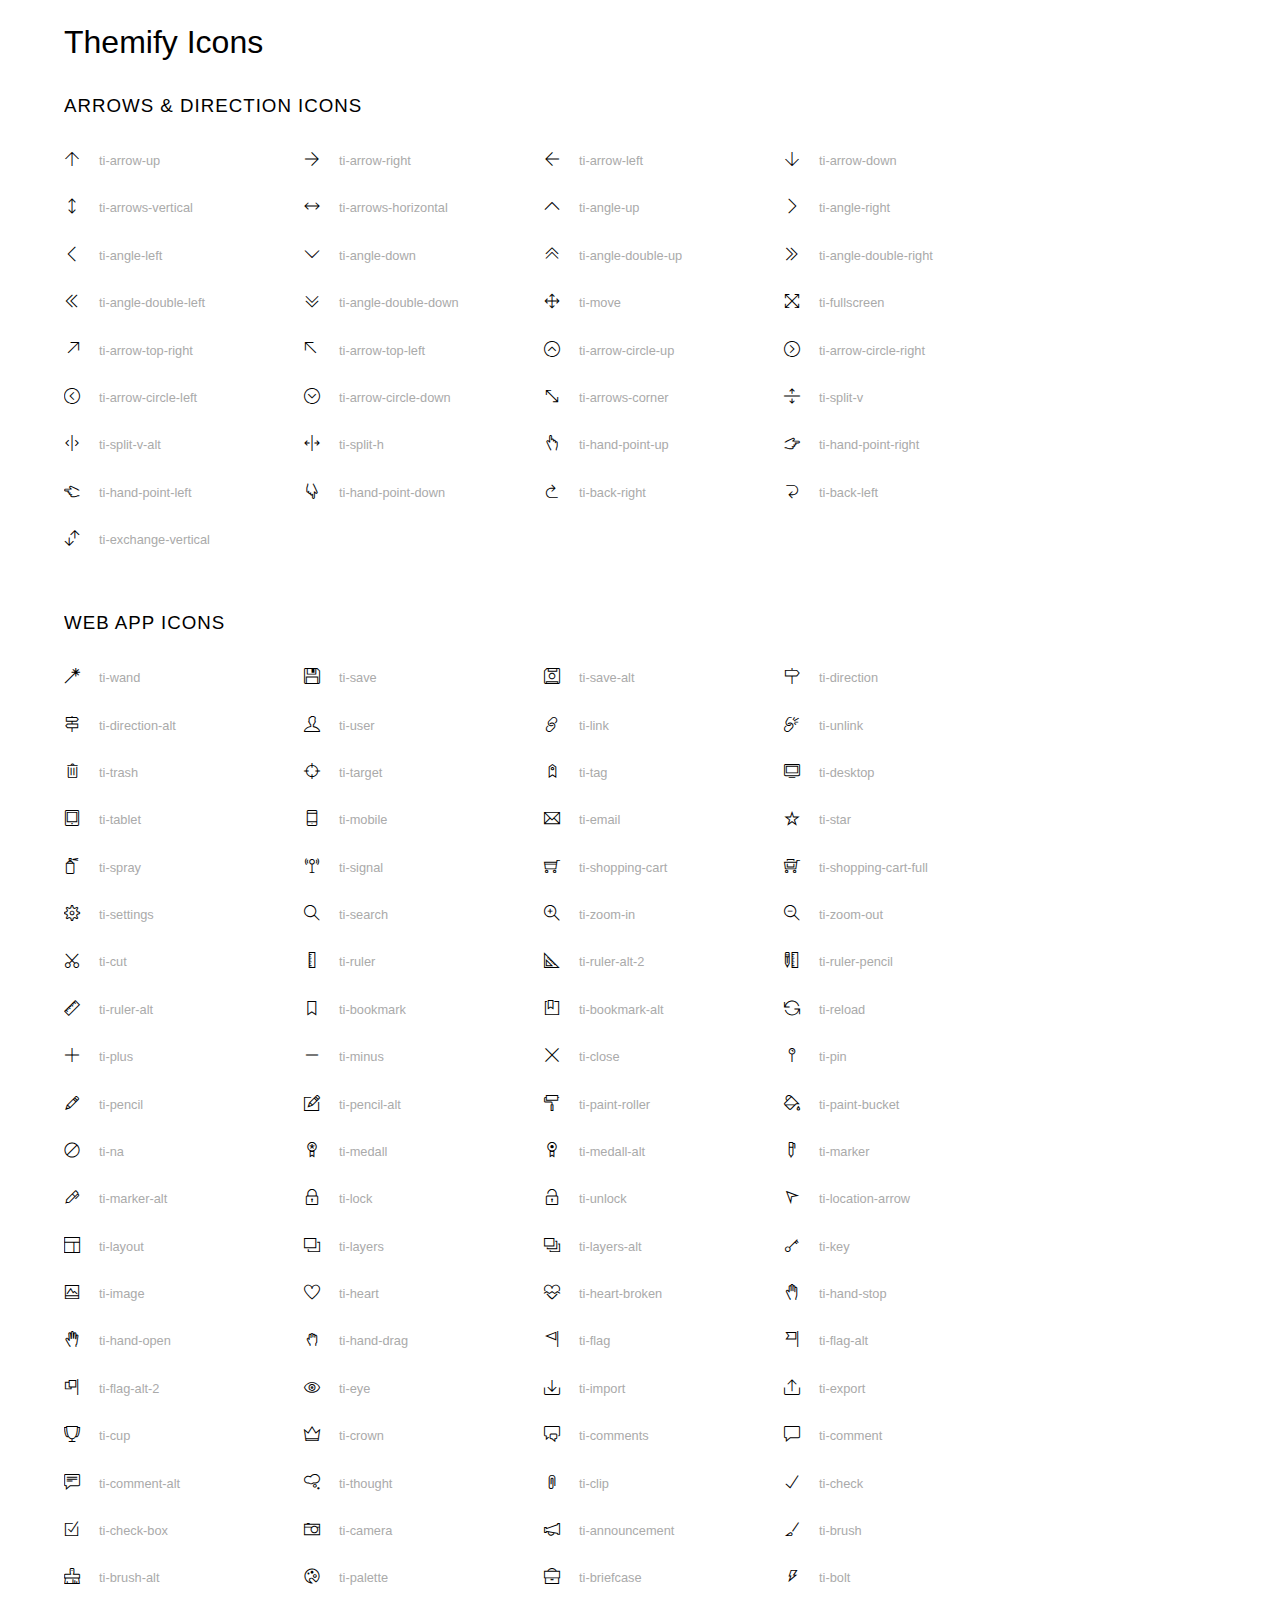
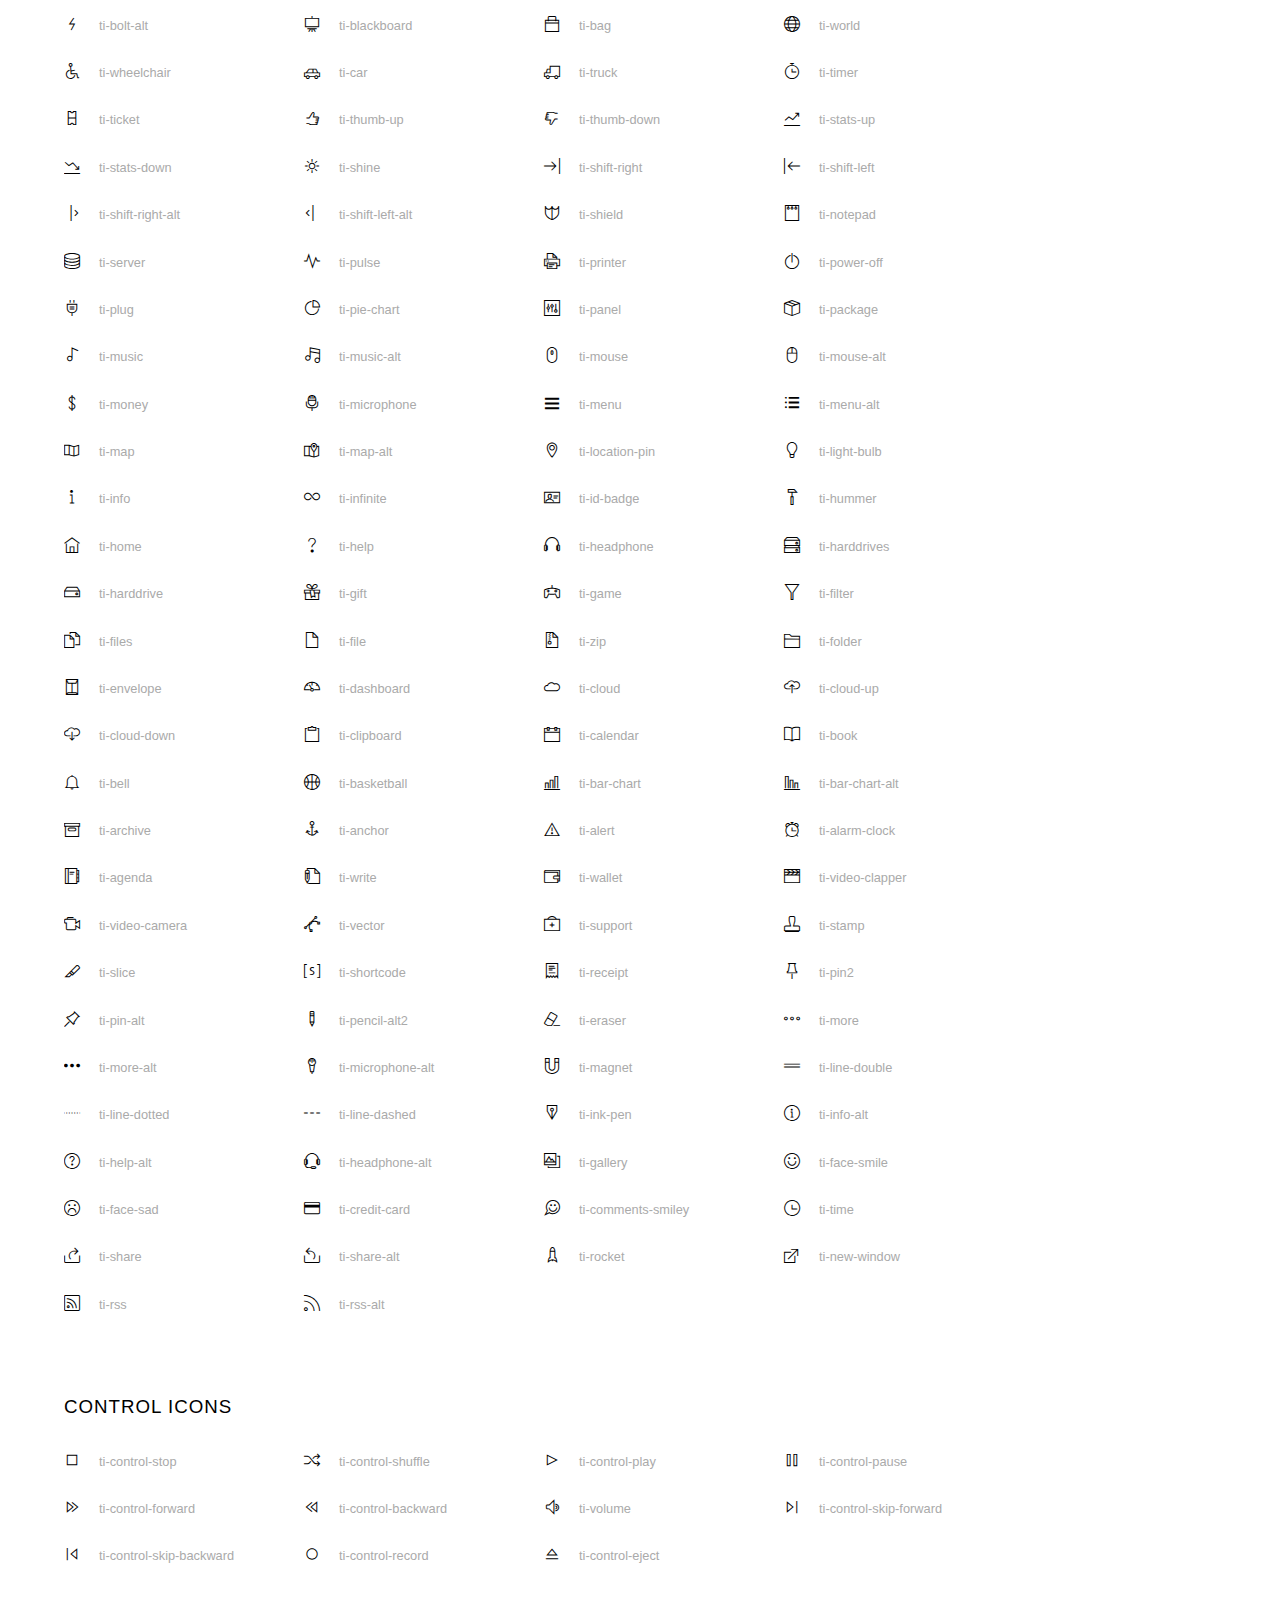
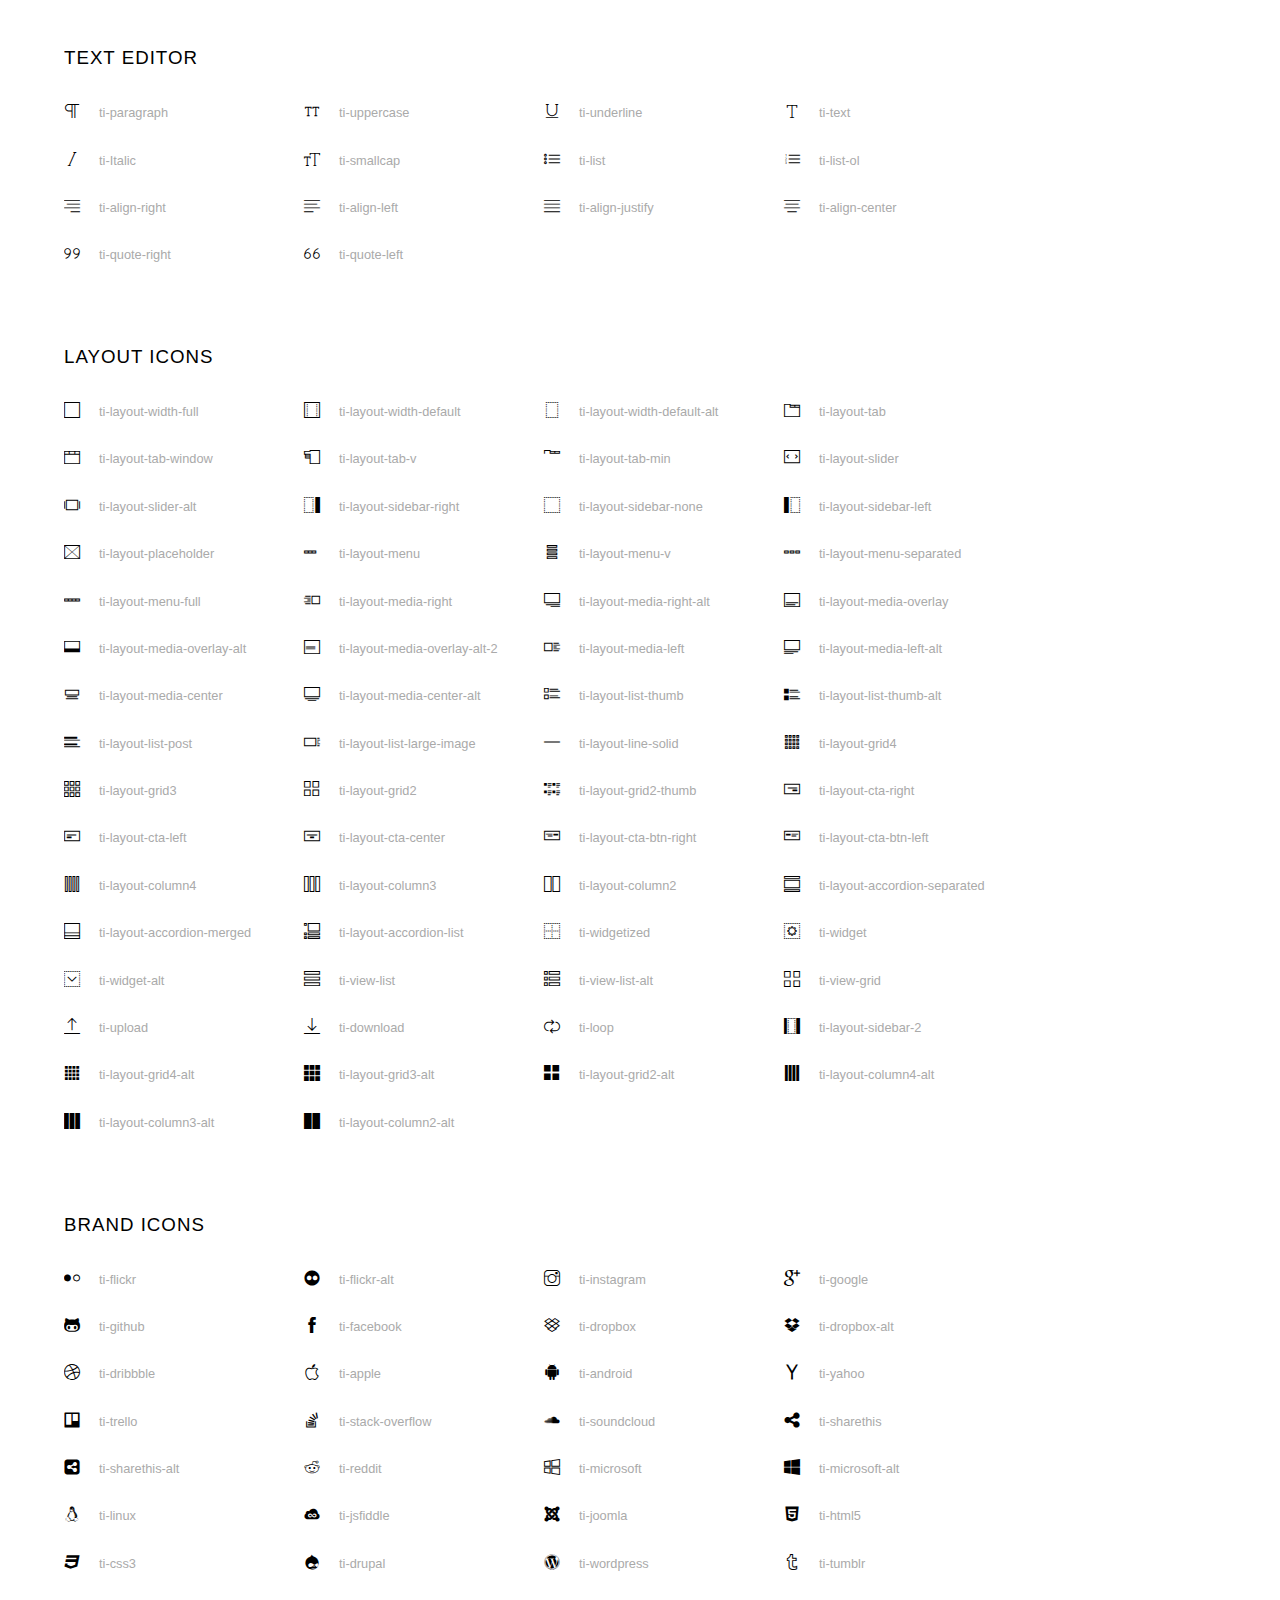
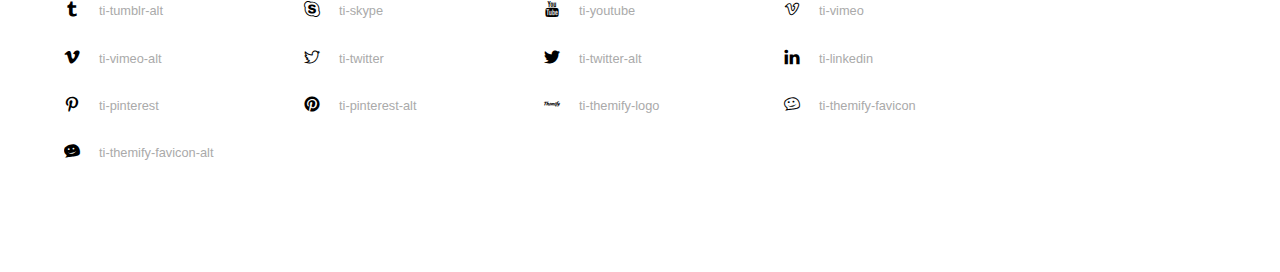
<file: assets/font/themify-icons/index.html>
<!doctype html>
<html>
<head>
	<meta charset="utf-8">
	<title>Themify Icon Font</title>
	<meta name="viewport" content="width=device-width">
	<link rel="stylesheet" href="demo-files/demo.css">
	<link rel="stylesheet" href="themify-icons.css">
	<!--[if lt IE 8]><!-->
	<link rel="stylesheet" href="ie7/ie7.css">
	<!--<![endif]-->
</head>
<body>
	<h1>Themify Icons</h1>

	<div class="icon-section">

		<div class="icon-section">
			<h3>Arrows &amp; Direction Icons </h3>

			<div class="icon-container">
				<span class="ti-arrow-up"></span><span class="icon-name"> ti-arrow-up</span>
			</div>
			<div class="icon-container">
				<span class="ti-arrow-right"></span><span class="icon-name"> ti-arrow-right</span>
			</div>
			<div class="icon-container">
				<span class="ti-arrow-left"></span><span class="icon-name"> ti-arrow-left</span>
			</div>
			<div class="icon-container">
				<span class="ti-arrow-down"></span><span class="icon-name"> ti-arrow-down</span>
			</div>
			<div class="icon-container">
				<span class="ti-arrows-vertical"></span><span class="icon-name"> ti-arrows-vertical</span>
			</div>
			<div class="icon-container">
				<span class="ti-arrows-horizontal"></span><span class="icon-name"> ti-arrows-horizontal</span>
			</div>
			<div class="icon-container">
				<span class="ti-angle-up"></span><span class="icon-name"> ti-angle-up</span>
			</div>
			<div class="icon-container">
				<span class="ti-angle-right"></span><span class="icon-name"> ti-angle-right</span>
			</div>
			<div class="icon-container">
				<span class="ti-angle-left"></span><span class="icon-name"> ti-angle-left</span>
			</div>
			<div class="icon-container">
				<span class="ti-angle-down"></span><span class="icon-name"> ti-angle-down</span>
			</div>	
			<div class="icon-container">
				<span class="ti-angle-double-up"></span><span class="icon-name"> ti-angle-double-up</span>
			</div>
			<div class="icon-container">
				<span class="ti-angle-double-right"></span><span class="icon-name"> ti-angle-double-right</span>
			</div>
			<div class="icon-container">
				<span class="ti-angle-double-left"></span><span class="icon-name"> ti-angle-double-left</span>
			</div>
			<div class="icon-container">
				<span class="ti-angle-double-down"></span><span class="icon-name"> ti-angle-double-down</span>
			</div>					
			<div class="icon-container">
				<span class="ti-move"></span><span class="icon-name"> ti-move</span>
			</div>
			<div class="icon-container">
				<span class="ti-fullscreen"></span><span class="icon-name"> ti-fullscreen</span>
			</div>
			<div class="icon-container">
				<span class="ti-arrow-top-right"></span><span class="icon-name"> ti-arrow-top-right</span>
			</div>
			<div class="icon-container">
				<span class="ti-arrow-top-left"></span><span class="icon-name"> ti-arrow-top-left</span>
			</div>
			<div class="icon-container">
				<span class="ti-arrow-circle-up"></span><span class="icon-name"> ti-arrow-circle-up</span>
			</div>
			<div class="icon-container">
				<span class="ti-arrow-circle-right"></span><span class="icon-name"> ti-arrow-circle-right</span>
			</div>
			<div class="icon-container">
				<span class="ti-arrow-circle-left"></span><span class="icon-name"> ti-arrow-circle-left</span>
			</div>
			<div class="icon-container">
				<span class="ti-arrow-circle-down"></span><span class="icon-name"> ti-arrow-circle-down</span>
			</div>
			<div class="icon-container">
				<span class="ti-arrows-corner"></span><span class="icon-name"> ti-arrows-corner</span>
			</div>
			<div class="icon-container">
				<span class="ti-split-v"></span><span class="icon-name"> ti-split-v</span>
			</div>

			<div class="icon-container">
				<span class="ti-split-v-alt"></span><span class="icon-name"> ti-split-v-alt</span>
			</div>
			<div class="icon-container">
				<span class="ti-split-h"></span><span class="icon-name"> ti-split-h</span>
			</div>
			<div class="icon-container">
				<span class="ti-hand-point-up"></span><span class="icon-name"> ti-hand-point-up</span>
			</div>
			<div class="icon-container">
				<span class="ti-hand-point-right"></span><span class="icon-name"> ti-hand-point-right</span>
			</div>
			<div class="icon-container">
				<span class="ti-hand-point-left"></span><span class="icon-name"> ti-hand-point-left</span>
			</div>
			<div class="icon-container">
				<span class="ti-hand-point-down"></span><span class="icon-name"> ti-hand-point-down</span>
			</div>
			<div class="icon-container">
				<span class="ti-back-right"></span><span class="icon-name"> ti-back-right</span>
			</div>
			<div class="icon-container">
				<span class="ti-back-left"></span><span class="icon-name"> ti-back-left</span>
			</div>
			<div class="icon-container">
				<span class="ti-exchange-vertical"></span><span class="icon-name"> ti-exchange-vertical</span>
			</div>

		</div> <!-- Arrows Icons -->



		<h3>Web App Icons</h3>
		
		<div class="icon-section">

			<div class="icon-container">
				<span class="ti-wand"></span><span class="icon-name"> ti-wand</span>
			</div>
			<div class="icon-container">
				<span class="ti-save"></span><span class="icon-name"> ti-save</span>
			</div>
			<div class="icon-container">
				<span class="ti-save-alt"></span><span class="icon-name"> ti-save-alt</span>
			</div>

			<div class="icon-container">
				<span class="ti-direction"></span><span class="icon-name"> ti-direction</span>
			</div>
			<div class="icon-container">
				<span class="ti-direction-alt"></span><span class="icon-name"> ti-direction-alt</span>
			</div>
			<div class="icon-container">
				<span class="ti-user"></span><span class="icon-name"> ti-user</span>
			</div>
			<div class="icon-container">
				<span class="ti-link"></span><span class="icon-name"> ti-link</span>
			</div>
			<div class="icon-container">
				<span class="ti-unlink"></span><span class="icon-name"> ti-unlink</span>
			</div>
			<div class="icon-container">
				<span class="ti-trash"></span><span class="icon-name"> ti-trash</span>
			</div>
			<div class="icon-container">
				<span class="ti-target"></span><span class="icon-name"> ti-target</span>
			</div>
			<div class="icon-container">
				<span class="ti-tag"></span><span class="icon-name"> ti-tag</span>
			</div>
			<div class="icon-container">
				<span class="ti-desktop"></span><span class="icon-name"> ti-desktop</span>
			</div>
			<div class="icon-container">
				<span class="ti-tablet"></span><span class="icon-name"> ti-tablet</span>
			</div>
			<div class="icon-container">
				<span class="ti-mobile"></span><span class="icon-name"> ti-mobile</span>
			</div>
			<div class="icon-container">
				<span class="ti-email"></span><span class="icon-name"> ti-email</span>
			</div>	
			<div class="icon-container">
				<span class="ti-star"></span><span class="icon-name"> ti-star</span>
			</div>
			<div class="icon-container">
				<span class="ti-spray"></span><span class="icon-name"> ti-spray</span>
			</div>
			<div class="icon-container">
				<span class="ti-signal"></span><span class="icon-name"> ti-signal</span>
			</div>
			<div class="icon-container">
				<span class="ti-shopping-cart"></span><span class="icon-name"> ti-shopping-cart</span>
			</div>
			<div class="icon-container">
				<span class="ti-shopping-cart-full"></span><span class="icon-name"> ti-shopping-cart-full</span>
			</div>
			<div class="icon-container">
				<span class="ti-settings"></span><span class="icon-name"> ti-settings</span>
			</div>
			<div class="icon-container">
				<span class="ti-search"></span><span class="icon-name"> ti-search</span>
			</div>
			<div class="icon-container">
				<span class="ti-zoom-in"></span><span class="icon-name"> ti-zoom-in</span>
			</div>
			<div class="icon-container">
				<span class="ti-zoom-out"></span><span class="icon-name"> ti-zoom-out</span>
			</div>
			<div class="icon-container">
				<span class="ti-cut"></span><span class="icon-name"> ti-cut</span>
			</div>
			<div class="icon-container">
				<span class="ti-ruler"></span><span class="icon-name"> ti-ruler</span>
			</div>
			<div class="icon-container">
				<span class="ti-ruler-alt-2"></span><span class="icon-name"> ti-ruler-alt-2</span>
			</div>			
			<div class="icon-container">
				<span class="ti-ruler-pencil"></span><span class="icon-name"> ti-ruler-pencil</span>
			</div>
			<div class="icon-container">
				<span class="ti-ruler-alt"></span><span class="icon-name"> ti-ruler-alt</span>
			</div>
			<div class="icon-container">
				<span class="ti-bookmark"></span><span class="icon-name"> ti-bookmark</span>
			</div>
			<div class="icon-container">
				<span class="ti-bookmark-alt"></span><span class="icon-name"> ti-bookmark-alt</span>
			</div>
			<div class="icon-container">
				<span class="ti-reload"></span><span class="icon-name"> ti-reload</span>
			</div>
			<div class="icon-container">
				<span class="ti-plus"></span><span class="icon-name"> ti-plus</span>
			</div>
			<div class="icon-container">
				<span class="ti-minus"></span><span class="icon-name"> ti-minus</span>
			</div>
			<div class="icon-container">
				<span class="ti-close"></span><span class="icon-name"> ti-close</span>
			</div>			
			<div class="icon-container">
				<span class="ti-pin"></span><span class="icon-name"> ti-pin</span>
			</div>
			<div class="icon-container">
				<span class="ti-pencil"></span><span class="icon-name"> ti-pencil</span>
			</div>
					
		  	<div class="icon-container">
				<span class="ti-pencil-alt"></span><span class="icon-name"> ti-pencil-alt</span>
			</div>
			<div class="icon-container">
				<span class="ti-paint-roller"></span><span class="icon-name"> ti-paint-roller</span>
			</div>
			<div class="icon-container">
				<span class="ti-paint-bucket"></span><span class="icon-name"> ti-paint-bucket</span>
			</div>
			<div class="icon-container">
				<span class="ti-na"></span><span class="icon-name"> ti-na</span>
			</div>
			<div class="icon-container">
				<span class="ti-medall"></span><span class="icon-name"> ti-medall</span>
			</div>
			<div class="icon-container">
				<span class="ti-medall-alt"></span><span class="icon-name"> ti-medall-alt</span>
			</div>
			<div class="icon-container">
				<span class="ti-marker"></span><span class="icon-name"> ti-marker</span>
			</div>
			<div class="icon-container">
				<span class="ti-marker-alt"></span><span class="icon-name"> ti-marker-alt</span>
			</div>

			<div class="icon-container">
				<span class="ti-lock"></span><span class="icon-name"> ti-lock</span>
			</div>
			<div class="icon-container">
				<span class="ti-unlock"></span><span class="icon-name"> ti-unlock</span>
			</div>
			<div class="icon-container">
				<span class="ti-location-arrow"></span><span class="icon-name"> ti-location-arrow</span>
			</div>
			<div class="icon-container">
				<span class="ti-layout"></span><span class="icon-name"> ti-layout</span>
			</div>
			<div class="icon-container">
				<span class="ti-layers"></span><span class="icon-name"> ti-layers</span>
			</div>
			<div class="icon-container">
				<span class="ti-layers-alt"></span><span class="icon-name"> ti-layers-alt</span>
			</div>
			<div class="icon-container">
				<span class="ti-key"></span><span class="icon-name"> ti-key</span>
			</div>
			<div class="icon-container">
				<span class="ti-image"></span><span class="icon-name"> ti-image</span>
			</div>
			<div class="icon-container">
				<span class="ti-heart"></span><span class="icon-name"> ti-heart</span>
			</div>
			<div class="icon-container">
				<span class="ti-heart-broken"></span><span class="icon-name"> ti-heart-broken</span>
			</div>
			<div class="icon-container">
				<span class="ti-hand-stop"></span><span class="icon-name"> ti-hand-stop</span>
			</div>
			<div class="icon-container">
				<span class="ti-hand-open"></span><span class="icon-name"> ti-hand-open</span>
			</div>
			<div class="icon-container">
				<span class="ti-hand-drag"></span><span class="icon-name"> ti-hand-drag</span>
			</div>
			<div class="icon-container">
				<span class="ti-flag"></span><span class="icon-name"> ti-flag</span>
			</div>
			<div class="icon-container">
				<span class="ti-flag-alt"></span><span class="icon-name"> ti-flag-alt</span>
			</div>
			<div class="icon-container">
				<span class="ti-flag-alt-2"></span><span class="icon-name"> ti-flag-alt-2</span>
			</div>
			<div class="icon-container">
				<span class="ti-eye"></span><span class="icon-name"> ti-eye</span>
			</div>
			<div class="icon-container">
				<span class="ti-import"></span><span class="icon-name"> ti-import</span>
			</div>			
			<div class="icon-container">
				<span class="ti-export"></span><span class="icon-name"> ti-export</span>
			</div>
			<div class="icon-container">
				<span class="ti-cup"></span><span class="icon-name"> ti-cup</span>
			</div>
			<div class="icon-container">
				<span class="ti-crown"></span><span class="icon-name"> ti-crown</span>
			</div>
			<div class="icon-container">
				<span class="ti-comments"></span><span class="icon-name"> ti-comments</span>
			</div>
			<div class="icon-container">
				<span class="ti-comment"></span><span class="icon-name"> ti-comment</span>
			</div>
			<div class="icon-container">
				<span class="ti-comment-alt"></span><span class="icon-name"> ti-comment-alt</span>
			</div>
			<div class="icon-container">
				<span class="ti-thought"></span><span class="icon-name"> ti-thought</span>
			</div>			
			<div class="icon-container">
				<span class="ti-clip"></span><span class="icon-name"> ti-clip</span>
			</div>

			<div class="icon-container">
				<span class="ti-check"></span><span class="icon-name"> ti-check</span>
			</div>
			<div class="icon-container">
				<span class="ti-check-box"></span><span class="icon-name"> ti-check-box</span>
			</div>
			<div class="icon-container">
				<span class="ti-camera"></span><span class="icon-name"> ti-camera</span>
			</div>
			<div class="icon-container">
				<span class="ti-announcement"></span><span class="icon-name"> ti-announcement</span>
			</div>
			<div class="icon-container">
				<span class="ti-brush"></span><span class="icon-name"> ti-brush</span>
			</div>
			<div class="icon-container">
				<span class="ti-brush-alt"></span><span class="icon-name"> ti-brush-alt</span>
			</div>
			<div class="icon-container">
				<span class="ti-palette"></span><span class="icon-name"> ti-palette</span>
			</div>			
			<div class="icon-container">
				<span class="ti-briefcase"></span><span class="icon-name"> ti-briefcase</span>
			</div>
			<div class="icon-container">
				<span class="ti-bolt"></span><span class="icon-name"> ti-bolt</span>
			</div>
			<div class="icon-container">
				<span class="ti-bolt-alt"></span><span class="icon-name"> ti-bolt-alt</span>
			</div>
			<div class="icon-container">
				<span class="ti-blackboard"></span><span class="icon-name"> ti-blackboard</span>
			</div>
			<div class="icon-container">
				<span class="ti-bag"></span><span class="icon-name"> ti-bag</span>
			</div>
			<div class="icon-container">
				<span class="ti-world"></span><span class="icon-name"> ti-world</span>
			</div>
			<div class="icon-container">
				<span class="ti-wheelchair"></span><span class="icon-name"> ti-wheelchair</span>
			</div>
			<div class="icon-container">
				<span class="ti-car"></span><span class="icon-name"> ti-car</span>
			</div>
			<div class="icon-container">
				<span class="ti-truck"></span><span class="icon-name"> ti-truck</span>
			</div>
			<div class="icon-container">
				<span class="ti-timer"></span><span class="icon-name"> ti-timer</span>
			</div>
			<div class="icon-container">
				<span class="ti-ticket"></span><span class="icon-name"> ti-ticket</span>
			</div>
			<div class="icon-container">
				<span class="ti-thumb-up"></span><span class="icon-name"> ti-thumb-up</span>
			</div>
			<div class="icon-container">
				<span class="ti-thumb-down"></span><span class="icon-name"> ti-thumb-down</span>
			</div>

			<div class="icon-container">
				<span class="ti-stats-up"></span><span class="icon-name"> ti-stats-up</span>
			</div>
			<div class="icon-container">
				<span class="ti-stats-down"></span><span class="icon-name"> ti-stats-down</span>
			</div>
			<div class="icon-container">
				<span class="ti-shine"></span><span class="icon-name"> ti-shine</span>
			</div>
			<div class="icon-container">
				<span class="ti-shift-right"></span><span class="icon-name"> ti-shift-right</span>
			</div>
			<div class="icon-container">
				<span class="ti-shift-left"></span><span class="icon-name"> ti-shift-left</span>
			</div>

			<div class="icon-container">
				<span class="ti-shift-right-alt"></span><span class="icon-name"> ti-shift-right-alt</span>
			</div>
			<div class="icon-container">
				<span class="ti-shift-left-alt"></span><span class="icon-name"> ti-shift-left-alt</span>
			</div>
			<div class="icon-container">
				<span class="ti-shield"></span><span class="icon-name"> ti-shield</span>
			</div>
			<div class="icon-container">
				<span class="ti-notepad"></span><span class="icon-name"> ti-notepad</span>
			</div>
			<div class="icon-container">
				<span class="ti-server"></span><span class="icon-name"> ti-server</span>
			</div>

			<div class="icon-container">
				<span class="ti-pulse"></span><span class="icon-name"> ti-pulse</span>
			</div>
			<div class="icon-container">
				<span class="ti-printer"></span><span class="icon-name"> ti-printer</span>
			</div>
			<div class="icon-container">
				<span class="ti-power-off"></span><span class="icon-name"> ti-power-off</span>
			</div>
			<div class="icon-container">
				<span class="ti-plug"></span><span class="icon-name"> ti-plug</span>
			</div>
			<div class="icon-container">
				<span class="ti-pie-chart"></span><span class="icon-name"> ti-pie-chart</span>
			</div>

			<div class="icon-container">
				<span class="ti-panel"></span><span class="icon-name"> ti-panel</span>
			</div>
			<div class="icon-container">
				<span class="ti-package"></span><span class="icon-name"> ti-package</span>
			</div>
			<div class="icon-container">
				<span class="ti-music"></span><span class="icon-name"> ti-music</span>
			</div>
			<div class="icon-container">
				<span class="ti-music-alt"></span><span class="icon-name"> ti-music-alt</span>
			</div>
			<div class="icon-container">
				<span class="ti-mouse"></span><span class="icon-name"> ti-mouse</span>
			</div>
			<div class="icon-container">
				<span class="ti-mouse-alt"></span><span class="icon-name"> ti-mouse-alt</span>
			</div>
			<div class="icon-container">
				<span class="ti-money"></span><span class="icon-name"> ti-money</span>
			</div>
			<div class="icon-container">
				<span class="ti-microphone"></span><span class="icon-name"> ti-microphone</span>
			</div>
			<div class="icon-container">
				<span class="ti-menu"></span><span class="icon-name"> ti-menu</span>
			</div>
			<div class="icon-container">
				<span class="ti-menu-alt"></span><span class="icon-name"> ti-menu-alt</span>
			</div>
			<div class="icon-container">
				<span class="ti-map"></span><span class="icon-name"> ti-map</span>
			</div>
			<div class="icon-container">
				<span class="ti-map-alt"></span><span class="icon-name"> ti-map-alt</span>
			</div>

			<div class="icon-container">
				<span class="ti-location-pin"></span><span class="icon-name"> ti-location-pin</span>
			</div>

			<div class="icon-container">
				<span class="ti-light-bulb"></span><span class="icon-name"> ti-light-bulb</span>
			</div>
			<div class="icon-container">
				<span class="ti-info"></span><span class="icon-name"> ti-info</span>
			</div>
			<div class="icon-container">
				<span class="ti-infinite"></span><span class="icon-name"> ti-infinite</span>
			</div>
			<div class="icon-container">
				<span class="ti-id-badge"></span><span class="icon-name"> ti-id-badge</span>
			</div>
			<div class="icon-container">
				<span class="ti-hummer"></span><span class="icon-name"> ti-hummer</span>
			</div>
			<div class="icon-container">
				<span class="ti-home"></span><span class="icon-name"> ti-home</span>
			</div>
			<div class="icon-container">
				<span class="ti-help"></span><span class="icon-name"> ti-help</span>
			</div>
			<div class="icon-container">
				<span class="ti-headphone"></span><span class="icon-name"> ti-headphone</span>
			</div>
			<div class="icon-container">
				<span class="ti-harddrives"></span><span class="icon-name"> ti-harddrives</span>
			</div>
			<div class="icon-container">
				<span class="ti-harddrive"></span><span class="icon-name"> ti-harddrive</span>
			</div>
			<div class="icon-container">
				<span class="ti-gift"></span><span class="icon-name"> ti-gift</span>
			</div>
			<div class="icon-container">
				<span class="ti-game"></span><span class="icon-name"> ti-game</span>
			</div>
			<div class="icon-container">
				<span class="ti-filter"></span><span class="icon-name"> ti-filter</span>
			</div>
			<div class="icon-container">
				<span class="ti-files"></span><span class="icon-name"> ti-files</span>
			</div>
			<div class="icon-container">
				<span class="ti-file"></span><span class="icon-name"> ti-file</span>
			</div>
			<div class="icon-container">
				<span class="ti-zip"></span><span class="icon-name"> ti-zip</span>
			</div>
			<div class="icon-container">
				<span class="ti-folder"></span><span class="icon-name"> ti-folder</span>
			</div>			
			<div class="icon-container">
				<span class="ti-envelope"></span><span class="icon-name"> ti-envelope</span>
			</div>


			<div class="icon-container">
				<span class="ti-dashboard"></span><span class="icon-name"> ti-dashboard</span>
			</div>
			<div class="icon-container">
				<span class="ti-cloud"></span><span class="icon-name"> ti-cloud</span>
			</div>
			<div class="icon-container">
				<span class="ti-cloud-up"></span><span class="icon-name"> ti-cloud-up</span>
			</div>
			<div class="icon-container">
				<span class="ti-cloud-down"></span><span class="icon-name"> ti-cloud-down</span>
			</div>
			<div class="icon-container">
				<span class="ti-clipboard"></span><span class="icon-name"> ti-clipboard</span>
			</div>
			<div class="icon-container">
				<span class="ti-calendar"></span><span class="icon-name"> ti-calendar</span>
			</div>
			<div class="icon-container">
				<span class="ti-book"></span><span class="icon-name"> ti-book</span>
			</div>
			<div class="icon-container">
				<span class="ti-bell"></span><span class="icon-name"> ti-bell</span>
			</div>
			<div class="icon-container">
				<span class="ti-basketball"></span><span class="icon-name"> ti-basketball</span>
			</div>
			<div class="icon-container">
				<span class="ti-bar-chart"></span><span class="icon-name"> ti-bar-chart</span>
			</div>
			<div class="icon-container">
				<span class="ti-bar-chart-alt"></span><span class="icon-name"> ti-bar-chart-alt</span>
			</div>


			<div class="icon-container">
				<span class="ti-archive"></span><span class="icon-name"> ti-archive</span>
			</div>
			<div class="icon-container">
				<span class="ti-anchor"></span><span class="icon-name"> ti-anchor</span>
			</div>

			<div class="icon-container">
				<span class="ti-alert"></span><span class="icon-name"> ti-alert</span>
			</div>
			<div class="icon-container">
				<span class="ti-alarm-clock"></span><span class="icon-name"> ti-alarm-clock</span>
			</div>
			<div class="icon-container">
				<span class="ti-agenda"></span><span class="icon-name"> ti-agenda</span>
			</div>
			<div class="icon-container">
				<span class="ti-write"></span><span class="icon-name"> ti-write</span>
			</div>

			<div class="icon-container">
				<span class="ti-wallet"></span><span class="icon-name"> ti-wallet</span>
			</div>
			<div class="icon-container">
				<span class="ti-video-clapper"></span><span class="icon-name"> ti-video-clapper</span>
			</div>
			<div class="icon-container">
				<span class="ti-video-camera"></span><span class="icon-name"> ti-video-camera</span>
			</div>
			<div class="icon-container">
				<span class="ti-vector"></span><span class="icon-name"> ti-vector</span>
			</div>

			<div class="icon-container">
				<span class="ti-support"></span><span class="icon-name"> ti-support</span>
			</div>
			<div class="icon-container">
				<span class="ti-stamp"></span><span class="icon-name"> ti-stamp</span>
			</div>
			<div class="icon-container">
				<span class="ti-slice"></span><span class="icon-name"> ti-slice</span>
			</div>
			<div class="icon-container">
				<span class="ti-shortcode"></span><span class="icon-name"> ti-shortcode</span>
			</div>
			<div class="icon-container">
				<span class="ti-receipt"></span><span class="icon-name"> ti-receipt</span>
			</div>
			<div class="icon-container">
				<span class="ti-pin2"></span><span class="icon-name"> ti-pin2</span>
			</div>
			<div class="icon-container">
				<span class="ti-pin-alt"></span><span class="icon-name"> ti-pin-alt</span>
			</div>
			<div class="icon-container">
				<span class="ti-pencil-alt2"></span><span class="icon-name"> ti-pencil-alt2</span>
			</div>
			<div class="icon-container">
				<span class="ti-eraser"></span><span class="icon-name"> ti-eraser</span>
			</div>			
			<div class="icon-container">
				<span class="ti-more"></span><span class="icon-name"> ti-more</span>
			</div>
			<div class="icon-container">
				<span class="ti-more-alt"></span><span class="icon-name"> ti-more-alt</span>
			</div>
			<div class="icon-container">
				<span class="ti-microphone-alt"></span><span class="icon-name"> ti-microphone-alt</span>
			</div>
			<div class="icon-container">
				<span class="ti-magnet"></span><span class="icon-name"> ti-magnet</span>
			</div>
			<div class="icon-container">
				<span class="ti-line-double"></span><span class="icon-name"> ti-line-double</span>
			</div>
			<div class="icon-container">
				<span class="ti-line-dotted"></span><span class="icon-name"> ti-line-dotted</span>
			</div>
			<div class="icon-container">
				<span class="ti-line-dashed"></span><span class="icon-name"> ti-line-dashed</span>
			</div>

			<div class="icon-container">
				<span class="ti-ink-pen"></span><span class="icon-name"> ti-ink-pen</span>
			</div>
			<div class="icon-container">
				<span class="ti-info-alt"></span><span class="icon-name"> ti-info-alt</span>
			</div>
			<div class="icon-container">
				<span class="ti-help-alt"></span><span class="icon-name"> ti-help-alt</span>
			</div>
			<div class="icon-container">
				<span class="ti-headphone-alt"></span><span class="icon-name"> ti-headphone-alt</span>
			</div>

			<div class="icon-container">
				<span class="ti-gallery"></span><span class="icon-name"> ti-gallery</span>
			</div>
			<div class="icon-container">
				<span class="ti-face-smile"></span><span class="icon-name"> ti-face-smile</span>
			</div>
			<div class="icon-container">
				<span class="ti-face-sad"></span><span class="icon-name"> ti-face-sad</span>
			</div>
			<div class="icon-container">
				<span class="ti-credit-card"></span><span class="icon-name"> ti-credit-card</span>
			</div>
			<div class="icon-container">
				<span class="ti-comments-smiley"></span><span class="icon-name"> ti-comments-smiley</span>
			</div>
			<div class="icon-container">
				<span class="ti-time"></span><span class="icon-name"> ti-time</span>
			</div>
			<div class="icon-container">
				<span class="ti-share"></span><span class="icon-name"> ti-share</span>
			</div>
			<div class="icon-container">
				<span class="ti-share-alt"></span><span class="icon-name"> ti-share-alt</span>
			</div>
			<div class="icon-container">
				<span class="ti-rocket"></span><span class="icon-name"> ti-rocket</span>
			</div>

			<div class="icon-container">
				<span class="ti-new-window"></span><span class="icon-name"> ti-new-window</span>
			</div>

			<div class="icon-container">
				<span class="ti-rss"></span><span class="icon-name"> ti-rss</span>
			</div>

			<div class="icon-container">
				<span class="ti-rss-alt"></span><span class="icon-name"> ti-rss-alt</span>
			</div>
			
		</div><!-- Web App Icons -->


		<div class="icon-section">
			<h3>Control Icons</h3>
			<div class="icon-container">
				<span class="ti-control-stop"></span><span class="icon-name"> ti-control-stop</span>
			</div>
			<div class="icon-container">
				<span class="ti-control-shuffle"></span><span class="icon-name"> ti-control-shuffle</span>
			</div>
			<div class="icon-container">
				<span class="ti-control-play"></span><span class="icon-name"> ti-control-play</span>
			</div>
			<div class="icon-container">
				<span class="ti-control-pause"></span><span class="icon-name"> ti-control-pause</span>
			</div>
			<div class="icon-container">
				<span class="ti-control-forward"></span><span class="icon-name"> ti-control-forward</span>
			</div>
			<div class="icon-container">
				<span class="ti-control-backward"></span><span class="icon-name"> ti-control-backward</span>
			</div>	
			<div class="icon-container">
				<span class="ti-volume"></span><span class="icon-name"> ti-volume</span>
			</div>
			<div class="icon-container">
				<span class="ti-control-skip-forward"></span><span class="icon-name"> ti-control-skip-forward</span>
			</div>
			<div class="icon-container">
				<span class="ti-control-skip-backward"></span><span class="icon-name"> ti-control-skip-backward</span>
			</div>
			<div class="icon-container">
				<span class="ti-control-record"></span><span class="icon-name"> ti-control-record</span>
			</div>
			<div class="icon-container">
				<span class="ti-control-eject"></span><span class="icon-name"> ti-control-eject</span>
			</div>			
		</div> <!-- Control Icons -->


		<div class="icon-section">
			<h3>Text Editor</h3>

			<div class="icon-container">
				<span class="ti-paragraph"></span><span class="icon-name"> ti-paragraph</span>
			</div>
			<div class="icon-container">
				<span class="ti-uppercase"></span><span class="icon-name"> ti-uppercase</span>
			</div>

			<div class="icon-container">
				<span class="ti-underline"></span><span class="icon-name"> ti-underline</span>
			</div>
			<div class="icon-container">
				<span class="ti-text"></span><span class="icon-name"> ti-text</span>
			</div>
			<div class="icon-container">
				<span class="ti-Italic"></span><span class="icon-name"> ti-Italic</span>
			</div>
			<div class="icon-container">
				<span class="ti-smallcap"></span><span class="icon-name"> ti-smallcap</span>
			</div>
			<div class="icon-container">
				<span class="ti-list"></span><span class="icon-name"> ti-list</span>
			</div>
			<div class="icon-container">
				<span class="ti-list-ol"></span><span class="icon-name"> ti-list-ol</span>
			</div>
			<div class="icon-container">
				<span class="ti-align-right"></span><span class="icon-name"> ti-align-right</span>
			</div>
			<div class="icon-container">
				<span class="ti-align-left"></span><span class="icon-name"> ti-align-left</span>
			</div>
			<div class="icon-container">
				<span class="ti-align-justify"></span><span class="icon-name"> ti-align-justify</span>
			</div>
			<div class="icon-container">
				<span class="ti-align-center"></span><span class="icon-name"> ti-align-center</span>
			</div>
			<div class="icon-container">
				<span class="ti-quote-right"></span><span class="icon-name"> ti-quote-right</span>
			</div>
			<div class="icon-container">
				<span class="ti-quote-left"></span><span class="icon-name"> ti-quote-left</span>
			</div>

		</div> <!-- Text Editor -->



		<div class="icon-section">
			<h3>Layout Icons</h3>
			<div class="icon-container">
				<span class="ti-layout-width-full"></span><span class="icon-name"> ti-layout-width-full</span>
			</div>
			<div class="icon-container">
				<span class="ti-layout-width-default"></span><span class="icon-name"> ti-layout-width-default</span>
			</div>
			<div class="icon-container">
				<span class="ti-layout-width-default-alt"></span><span class="icon-name"> ti-layout-width-default-alt</span>
			</div>
			<div class="icon-container">
				<span class="ti-layout-tab"></span><span class="icon-name"> ti-layout-tab</span>
			</div>
			<div class="icon-container">
				<span class="ti-layout-tab-window"></span><span class="icon-name"> ti-layout-tab-window</span>
			</div>
			<div class="icon-container">
				<span class="ti-layout-tab-v"></span><span class="icon-name"> ti-layout-tab-v</span>
			</div>
			<div class="icon-container">
				<span class="ti-layout-tab-min"></span><span class="icon-name"> ti-layout-tab-min</span>
			</div>
			<div class="icon-container">
				<span class="ti-layout-slider"></span><span class="icon-name"> ti-layout-slider</span>
			</div>
			<div class="icon-container">
				<span class="ti-layout-slider-alt"></span><span class="icon-name"> ti-layout-slider-alt</span>
			</div>
			<div class="icon-container">
				<span class="ti-layout-sidebar-right"></span><span class="icon-name"> ti-layout-sidebar-right</span>
			</div>
			<div class="icon-container">
				<span class="ti-layout-sidebar-none"></span><span class="icon-name"> ti-layout-sidebar-none</span>
			</div>
			<div class="icon-container">
				<span class="ti-layout-sidebar-left"></span><span class="icon-name"> ti-layout-sidebar-left</span>
			</div>
			<div class="icon-container">
				<span class="ti-layout-placeholder"></span><span class="icon-name"> ti-layout-placeholder</span>
			</div>
			<div class="icon-container">
				<span class="ti-layout-menu"></span><span class="icon-name"> ti-layout-menu</span>
			</div>
			<div class="icon-container">
				<span class="ti-layout-menu-v"></span><span class="icon-name"> ti-layout-menu-v</span>
			</div>
			<div class="icon-container">
				<span class="ti-layout-menu-separated"></span><span class="icon-name"> ti-layout-menu-separated</span>
			</div>
			<div class="icon-container">
				<span class="ti-layout-menu-full"></span><span class="icon-name"> ti-layout-menu-full</span>
			</div>
			<div class="icon-container">
				<span class="ti-layout-media-right"></span><span class="icon-name"> ti-layout-media-right</span>
			</div>
			<div class="icon-container">
				<span class="ti-layout-media-right-alt"></span><span class="icon-name"> ti-layout-media-right-alt</span>
			</div>
			<div class="icon-container">
				<span class="ti-layout-media-overlay"></span><span class="icon-name"> ti-layout-media-overlay</span>
			</div>
			<div class="icon-container">
				<span class="ti-layout-media-overlay-alt"></span><span class="icon-name"> ti-layout-media-overlay-alt</span>
			</div>
			<div class="icon-container">
				<span class="ti-layout-media-overlay-alt-2"></span><span class="icon-name"> ti-layout-media-overlay-alt-2</span>
			</div>
			<div class="icon-container">
				<span class="ti-layout-media-left"></span><span class="icon-name"> ti-layout-media-left</span>
			</div>
			<div class="icon-container">
				<span class="ti-layout-media-left-alt"></span><span class="icon-name"> ti-layout-media-left-alt</span>
			</div>
			<div class="icon-container">
				<span class="ti-layout-media-center"></span><span class="icon-name"> ti-layout-media-center</span>
			</div>
			<div class="icon-container">
				<span class="ti-layout-media-center-alt"></span><span class="icon-name"> ti-layout-media-center-alt</span>
			</div>
			<div class="icon-container">
				<span class="ti-layout-list-thumb"></span><span class="icon-name"> ti-layout-list-thumb</span>
			</div>
			<div class="icon-container">
				<span class="ti-layout-list-thumb-alt"></span><span class="icon-name"> ti-layout-list-thumb-alt</span>
			</div>
			<div class="icon-container">
				<span class="ti-layout-list-post"></span><span class="icon-name"> ti-layout-list-post</span>
			</div>
			<div class="icon-container">
				<span class="ti-layout-list-large-image"></span><span class="icon-name"> ti-layout-list-large-image</span>
			</div>
			<div class="icon-container">
				<span class="ti-layout-line-solid"></span><span class="icon-name"> ti-layout-line-solid</span>
			</div>
			<div class="icon-container">
				<span class="ti-layout-grid4"></span><span class="icon-name"> ti-layout-grid4</span>
			</div>
			<div class="icon-container">
				<span class="ti-layout-grid3"></span><span class="icon-name"> ti-layout-grid3</span>
			</div>
			<div class="icon-container">
				<span class="ti-layout-grid2"></span><span class="icon-name"> ti-layout-grid2</span>
			</div>
			<div class="icon-container">
				<span class="ti-layout-grid2-thumb"></span><span class="icon-name"> ti-layout-grid2-thumb</span>
			</div>
			<div class="icon-container">
				<span class="ti-layout-cta-right"></span><span class="icon-name"> ti-layout-cta-right</span>
			</div>
			<div class="icon-container">
				<span class="ti-layout-cta-left"></span><span class="icon-name"> ti-layout-cta-left</span>
			</div>
			<div class="icon-container">
				<span class="ti-layout-cta-center"></span><span class="icon-name"> ti-layout-cta-center</span>
			</div>
			<div class="icon-container">
				<span class="ti-layout-cta-btn-right"></span><span class="icon-name"> ti-layout-cta-btn-right</span>
			</div>
			<div class="icon-container">
				<span class="ti-layout-cta-btn-left"></span><span class="icon-name"> ti-layout-cta-btn-left</span>
			</div>
			<div class="icon-container">
				<span class="ti-layout-column4"></span><span class="icon-name"> ti-layout-column4</span>
			</div>
			<div class="icon-container">
				<span class="ti-layout-column3"></span><span class="icon-name"> ti-layout-column3</span>
			</div>
			<div class="icon-container">
				<span class="ti-layout-column2"></span><span class="icon-name"> ti-layout-column2</span>
			</div>
			<div class="icon-container">
				<span class="ti-layout-accordion-separated"></span><span class="icon-name"> ti-layout-accordion-separated</span>
			</div>
			<div class="icon-container">
				<span class="ti-layout-accordion-merged"></span><span class="icon-name"> ti-layout-accordion-merged</span>
			</div>
			<div class="icon-container">
				<span class="ti-layout-accordion-list"></span><span class="icon-name"> ti-layout-accordion-list</span>
			</div>
			<div class="icon-container">
				<span class="ti-widgetized"></span><span class="icon-name"> ti-widgetized</span>
			</div>
			<div class="icon-container">
				<span class="ti-widget"></span><span class="icon-name"> ti-widget</span>
			</div>
			<div class="icon-container">
				<span class="ti-widget-alt"></span><span class="icon-name"> ti-widget-alt</span>
			</div>
			<div class="icon-container">
				<span class="ti-view-list"></span><span class="icon-name"> ti-view-list</span>
			</div>
			<div class="icon-container">
				<span class="ti-view-list-alt"></span><span class="icon-name"> ti-view-list-alt</span>
			</div>
			<div class="icon-container">
				<span class="ti-view-grid"></span><span class="icon-name"> ti-view-grid</span>
			</div>
			<div class="icon-container">
				<span class="ti-upload"></span><span class="icon-name"> ti-upload</span>
			</div>
			<div class="icon-container">
				<span class="ti-download"></span><span class="icon-name"> ti-download</span>
			</div>	
			<div class="icon-container">
				<span class="ti-loop"></span><span class="icon-name"> ti-loop</span>
			</div>
			<div class="icon-container">
				<span class="ti-layout-sidebar-2"></span><span class="icon-name"> ti-layout-sidebar-2</span>
			</div>
			<div class="icon-container">
				<span class="ti-layout-grid4-alt"></span><span class="icon-name"> ti-layout-grid4-alt</span>
			</div>
			<div class="icon-container">
				<span class="ti-layout-grid3-alt"></span><span class="icon-name"> ti-layout-grid3-alt</span>
			</div>
			<div class="icon-container">
				<span class="ti-layout-grid2-alt"></span><span class="icon-name"> ti-layout-grid2-alt</span>
			</div>
			<div class="icon-container">
				<span class="ti-layout-column4-alt"></span><span class="icon-name"> ti-layout-column4-alt</span>
			</div>
			<div class="icon-container">
				<span class="ti-layout-column3-alt"></span><span class="icon-name"> ti-layout-column3-alt</span>
			</div>
			<div class="icon-container">
				<span class="ti-layout-column2-alt"></span><span class="icon-name"> ti-layout-column2-alt</span>
			</div>		


		</div> <!-- Layout Icons -->


		<div class="icon-section">
			<h3>Brand Icons</h3>

			<div class="icon-container">
				<span class="ti-flickr"></span><span class="icon-name"> ti-flickr</span>
			</div>
			<div class="icon-container">
				<span class="ti-flickr-alt"></span><span class="icon-name"> ti-flickr-alt</span>
			</div>			
			<div class="icon-container">
				<span class="ti-instagram"></span><span class="icon-name"> ti-instagram</span>
			</div>
			<div class="icon-container">
				<span class="ti-google"></span><span class="icon-name"> ti-google</span>
			</div>
			<div class="icon-container">
				<span class="ti-github"></span><span class="icon-name"> ti-github</span>
			</div>

			<div class="icon-container">
				<span class="ti-facebook"></span><span class="icon-name"> ti-facebook</span>
			</div>
			<div class="icon-container">
				<span class="ti-dropbox"></span><span class="icon-name"> ti-dropbox</span>
			</div>
			<div class="icon-container">
				<span class="ti-dropbox-alt"></span><span class="icon-name"> ti-dropbox-alt</span>
			</div>
			<div class="icon-container">
				<span class="ti-dribbble"></span><span class="icon-name"> ti-dribbble</span>
			</div>
			<div class="icon-container">
				<span class="ti-apple"></span><span class="icon-name"> ti-apple</span>
			</div>
			<div class="icon-container">
				<span class="ti-android"></span><span class="icon-name"> ti-android</span>
			</div>
			<div class="icon-container">
				<span class="ti-yahoo"></span><span class="icon-name"> ti-yahoo</span>
			</div>
			<div class="icon-container">
				<span class="ti-trello"></span><span class="icon-name"> ti-trello</span>
			</div>
			<div class="icon-container">
				<span class="ti-stack-overflow"></span><span class="icon-name"> ti-stack-overflow</span>
			</div>
			<div class="icon-container">
				<span class="ti-soundcloud"></span><span class="icon-name"> ti-soundcloud</span>
			</div>
			<div class="icon-container">
				<span class="ti-sharethis"></span><span class="icon-name"> ti-sharethis</span>
			</div>
			<div class="icon-container">
				<span class="ti-sharethis-alt"></span><span class="icon-name"> ti-sharethis-alt</span>
			</div>
			<div class="icon-container">
				<span class="ti-reddit"></span><span class="icon-name"> ti-reddit</span>
			</div>

			<div class="icon-container">
				<span class="ti-microsoft"></span><span class="icon-name"> ti-microsoft</span>
			</div>
			<div class="icon-container">
				<span class="ti-microsoft-alt"></span><span class="icon-name"> ti-microsoft-alt</span>
			</div>
			<div class="icon-container">
				<span class="ti-linux"></span><span class="icon-name"> ti-linux</span>
			</div>
			<div class="icon-container">
				<span class="ti-jsfiddle"></span><span class="icon-name"> ti-jsfiddle</span>
			</div>
			<div class="icon-container">
				<span class="ti-joomla"></span><span class="icon-name"> ti-joomla</span>
			</div>
			<div class="icon-container">
				<span class="ti-html5"></span><span class="icon-name"> ti-html5</span>
			</div>
			<div class="icon-container">
				<span class="ti-css3"></span><span class="icon-name"> ti-css3</span>
			</div>	
			<div class="icon-container">
				<span class="ti-drupal"></span><span class="icon-name"> ti-drupal</span>
			</div>
			<div class="icon-container">
				<span class="ti-wordpress"></span><span class="icon-name"> ti-wordpress</span>
			</div>		
			<div class="icon-container">
				<span class="ti-tumblr"></span><span class="icon-name"> ti-tumblr</span>
			</div>
			<div class="icon-container">
				<span class="ti-tumblr-alt"></span><span class="icon-name"> ti-tumblr-alt</span>
			</div>
			<div class="icon-container">
				<span class="ti-skype"></span><span class="icon-name"> ti-skype</span>
			</div>
			<div class="icon-container">
				<span class="ti-youtube"></span><span class="icon-name"> ti-youtube</span>
			</div>
			<div class="icon-container">
				<span class="ti-vimeo"></span><span class="icon-name"> ti-vimeo</span>
			</div>
			<div class="icon-container">
				<span class="ti-vimeo-alt"></span><span class="icon-name"> ti-vimeo-alt</span>
			</div>			
			<div class="icon-container">
				<span class="ti-twitter"></span><span class="icon-name"> ti-twitter</span>
			</div>
			<div class="icon-container">
				<span class="ti-twitter-alt"></span><span class="icon-name"> ti-twitter-alt</span>
			</div>
			<div class="icon-container">
				<span class="ti-linkedin"></span><span class="icon-name"> ti-linkedin</span>
			</div>
			<div class="icon-container">
				<span class="ti-pinterest"></span><span class="icon-name"> ti-pinterest</span>
			</div>

			<div class="icon-container">
				<span class="ti-pinterest-alt"></span><span class="icon-name"> ti-pinterest-alt</span>
			</div>
			<div class="icon-container">
				<span class="ti-themify-logo"></span><span class="icon-name"> ti-themify-logo</span>
			</div>
			<div class="icon-container">
				<span class="ti-themify-favicon"></span><span class="icon-name"> ti-themify-favicon</span>
			</div>
			<div class="icon-container">
				<span class="ti-themify-favicon-alt"></span><span class="icon-name"> ti-themify-favicon-alt</span>
			</div>

		</div> <!-- brand Icons -->

	</div>

</body>
</html>
</file>
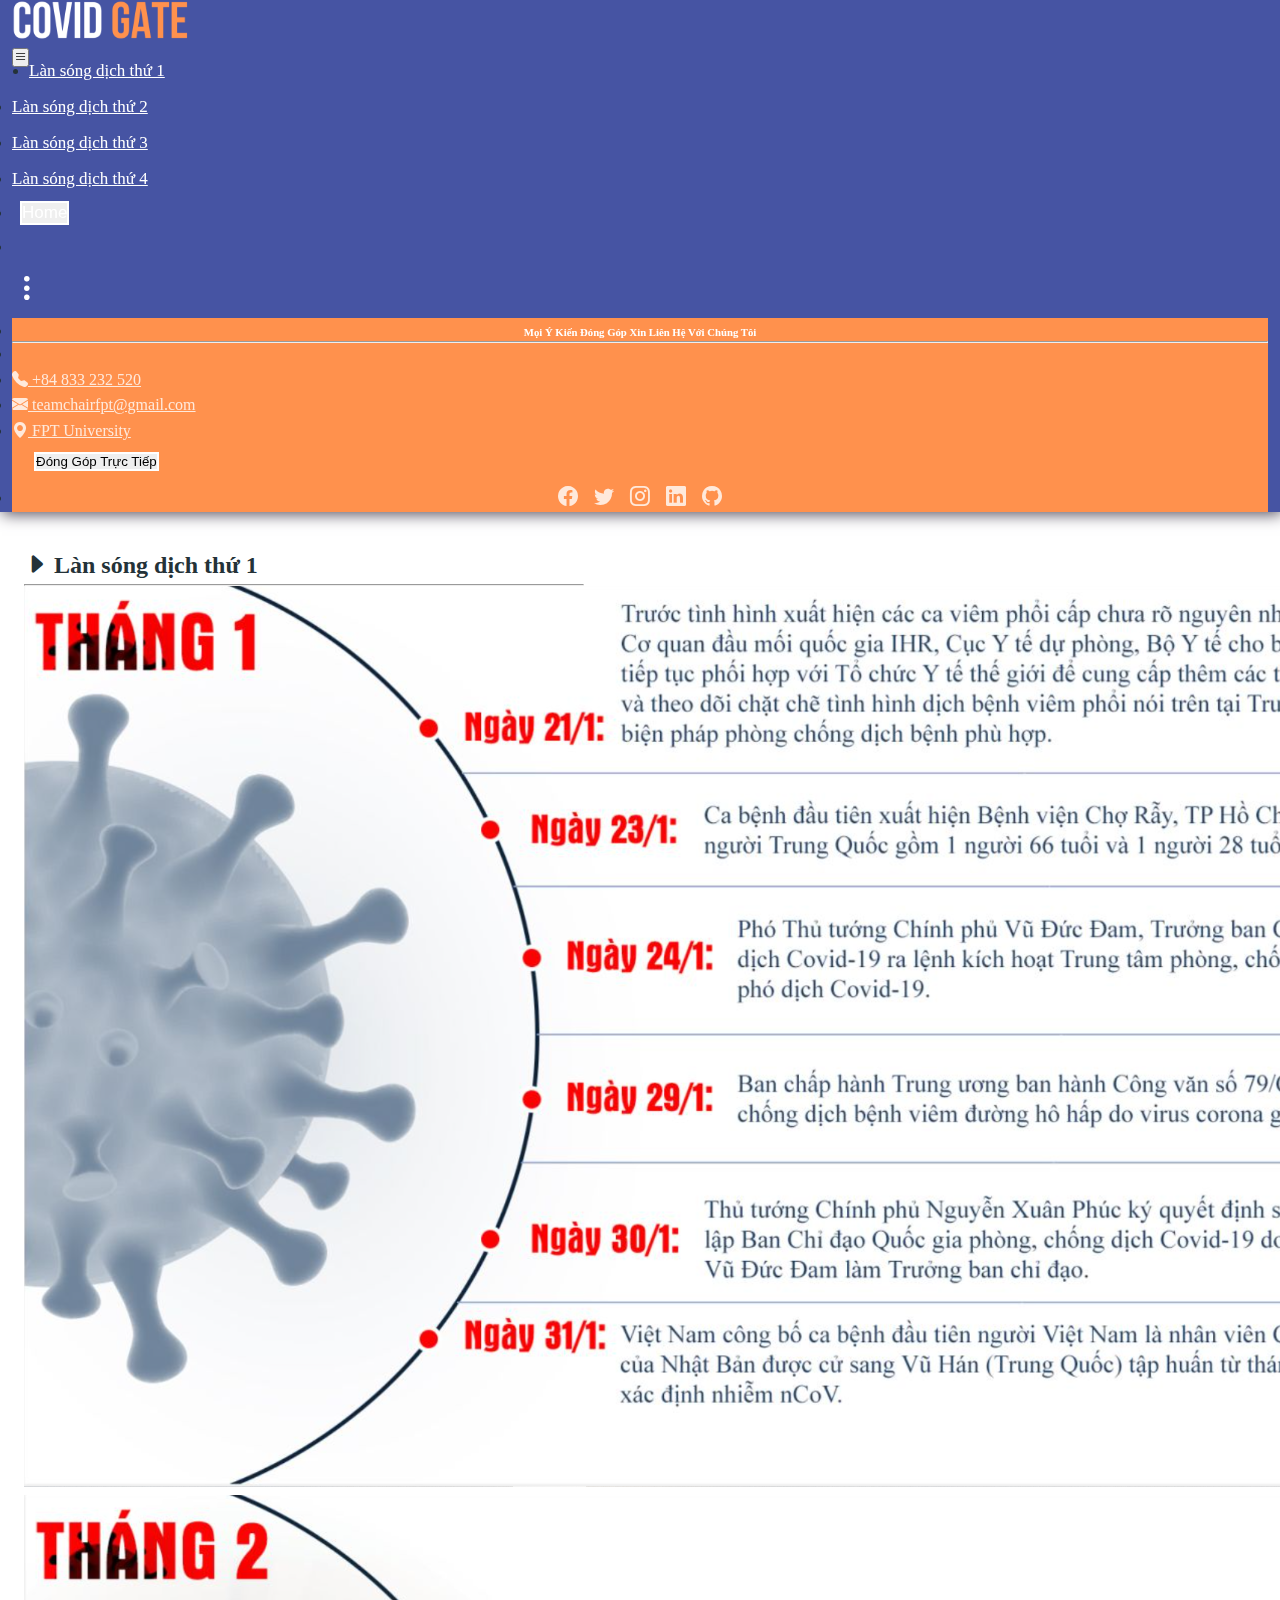
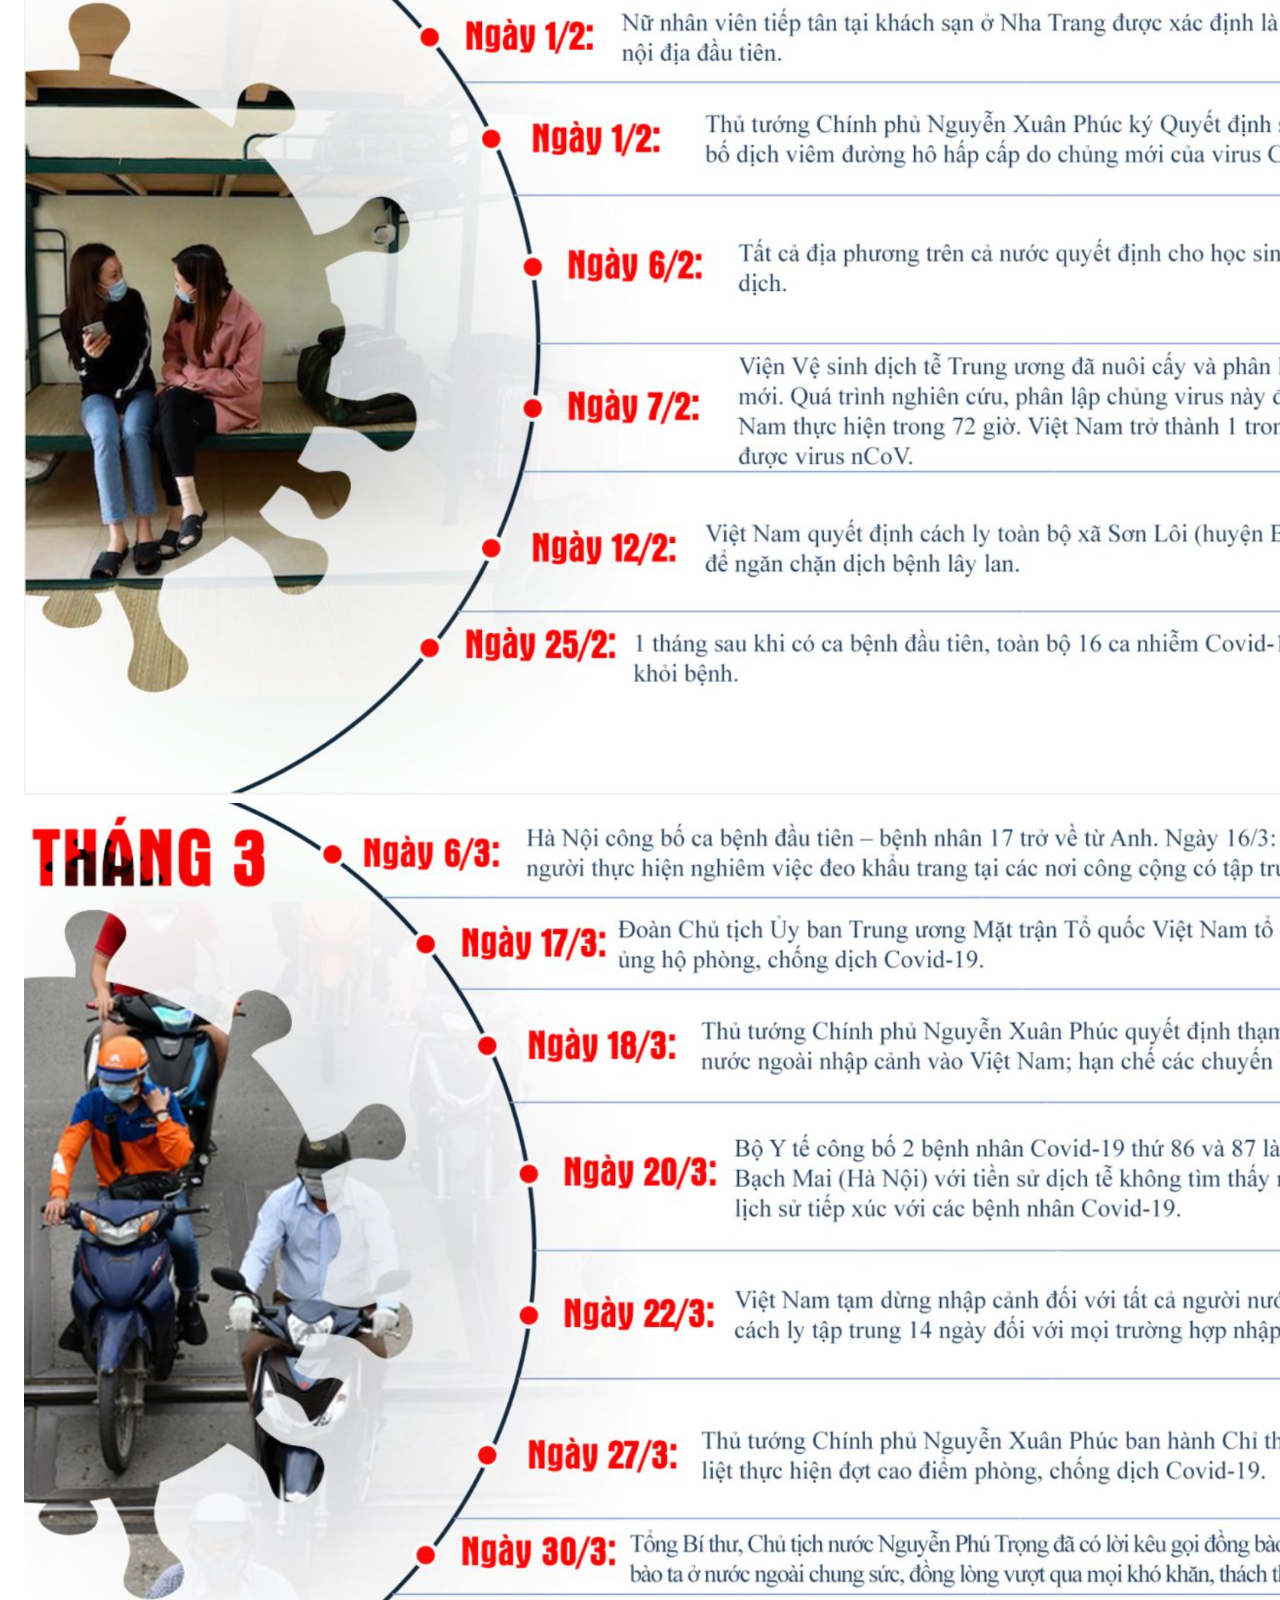
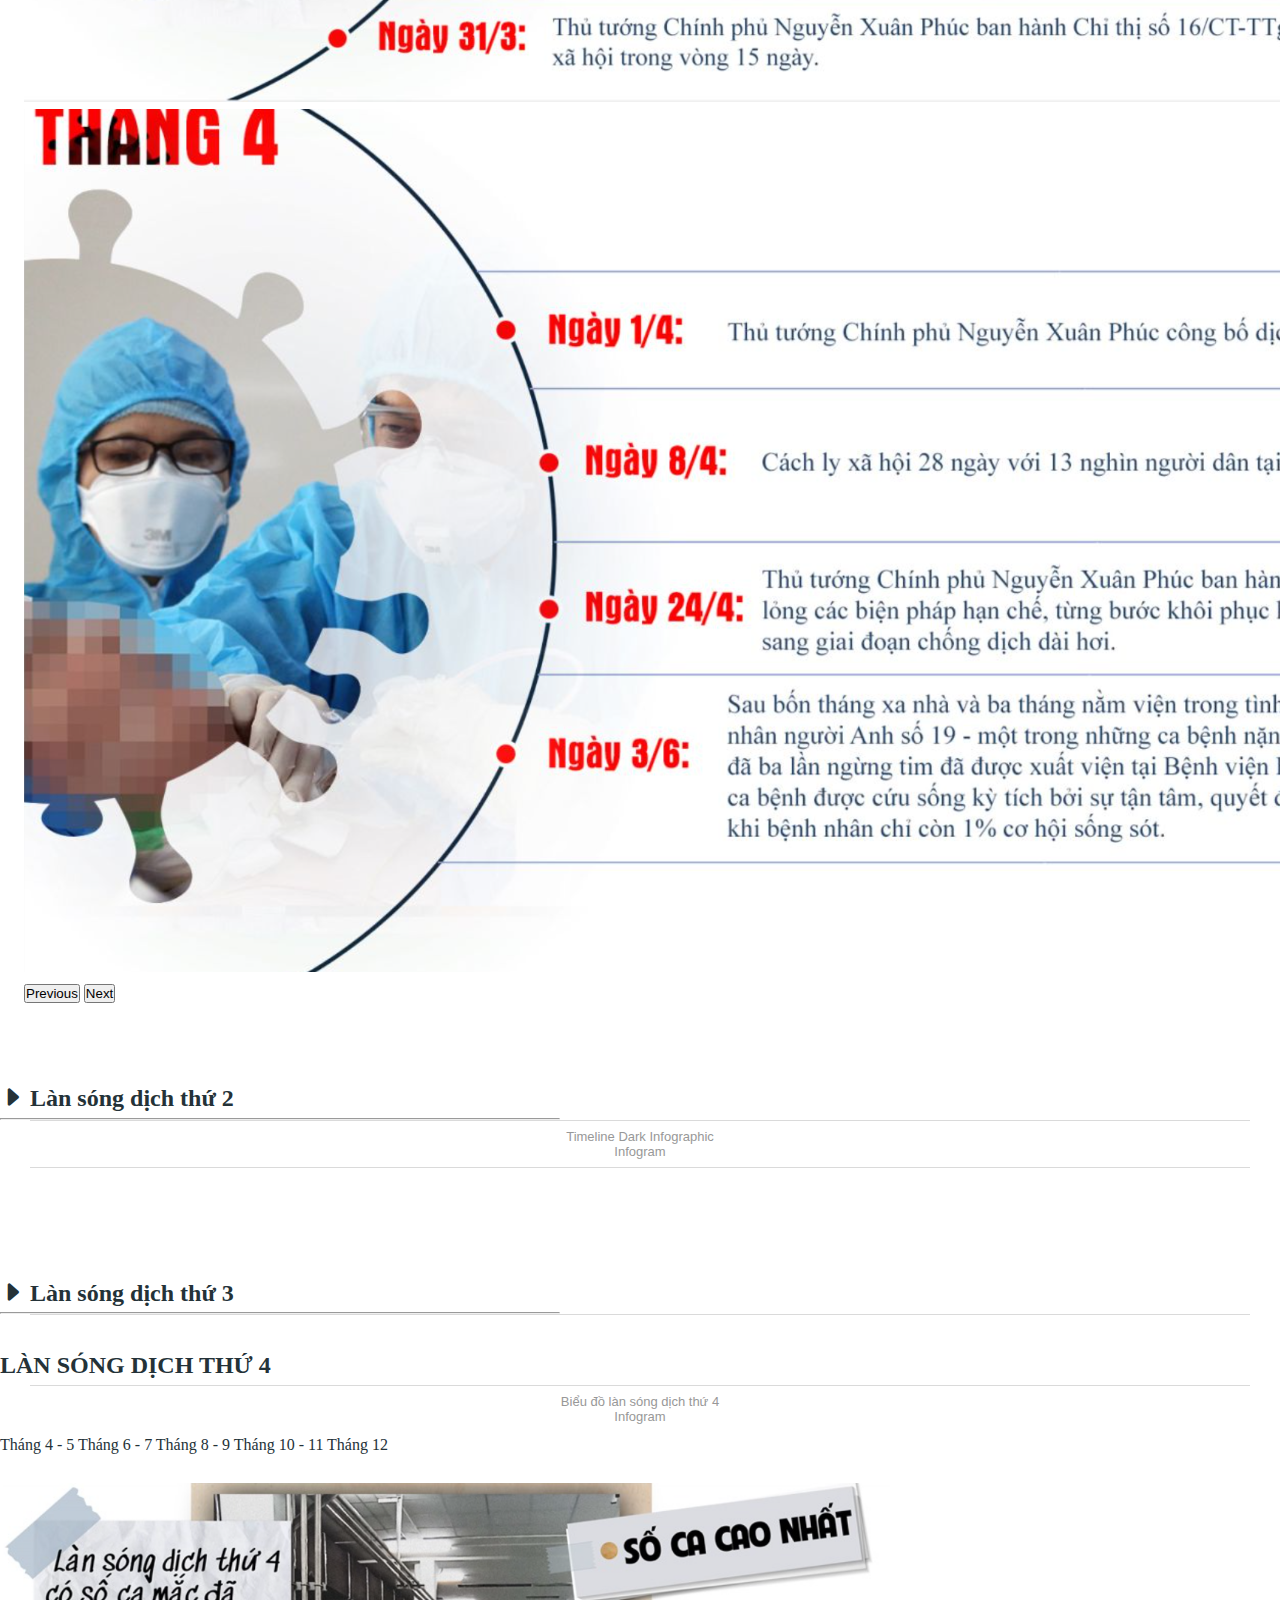
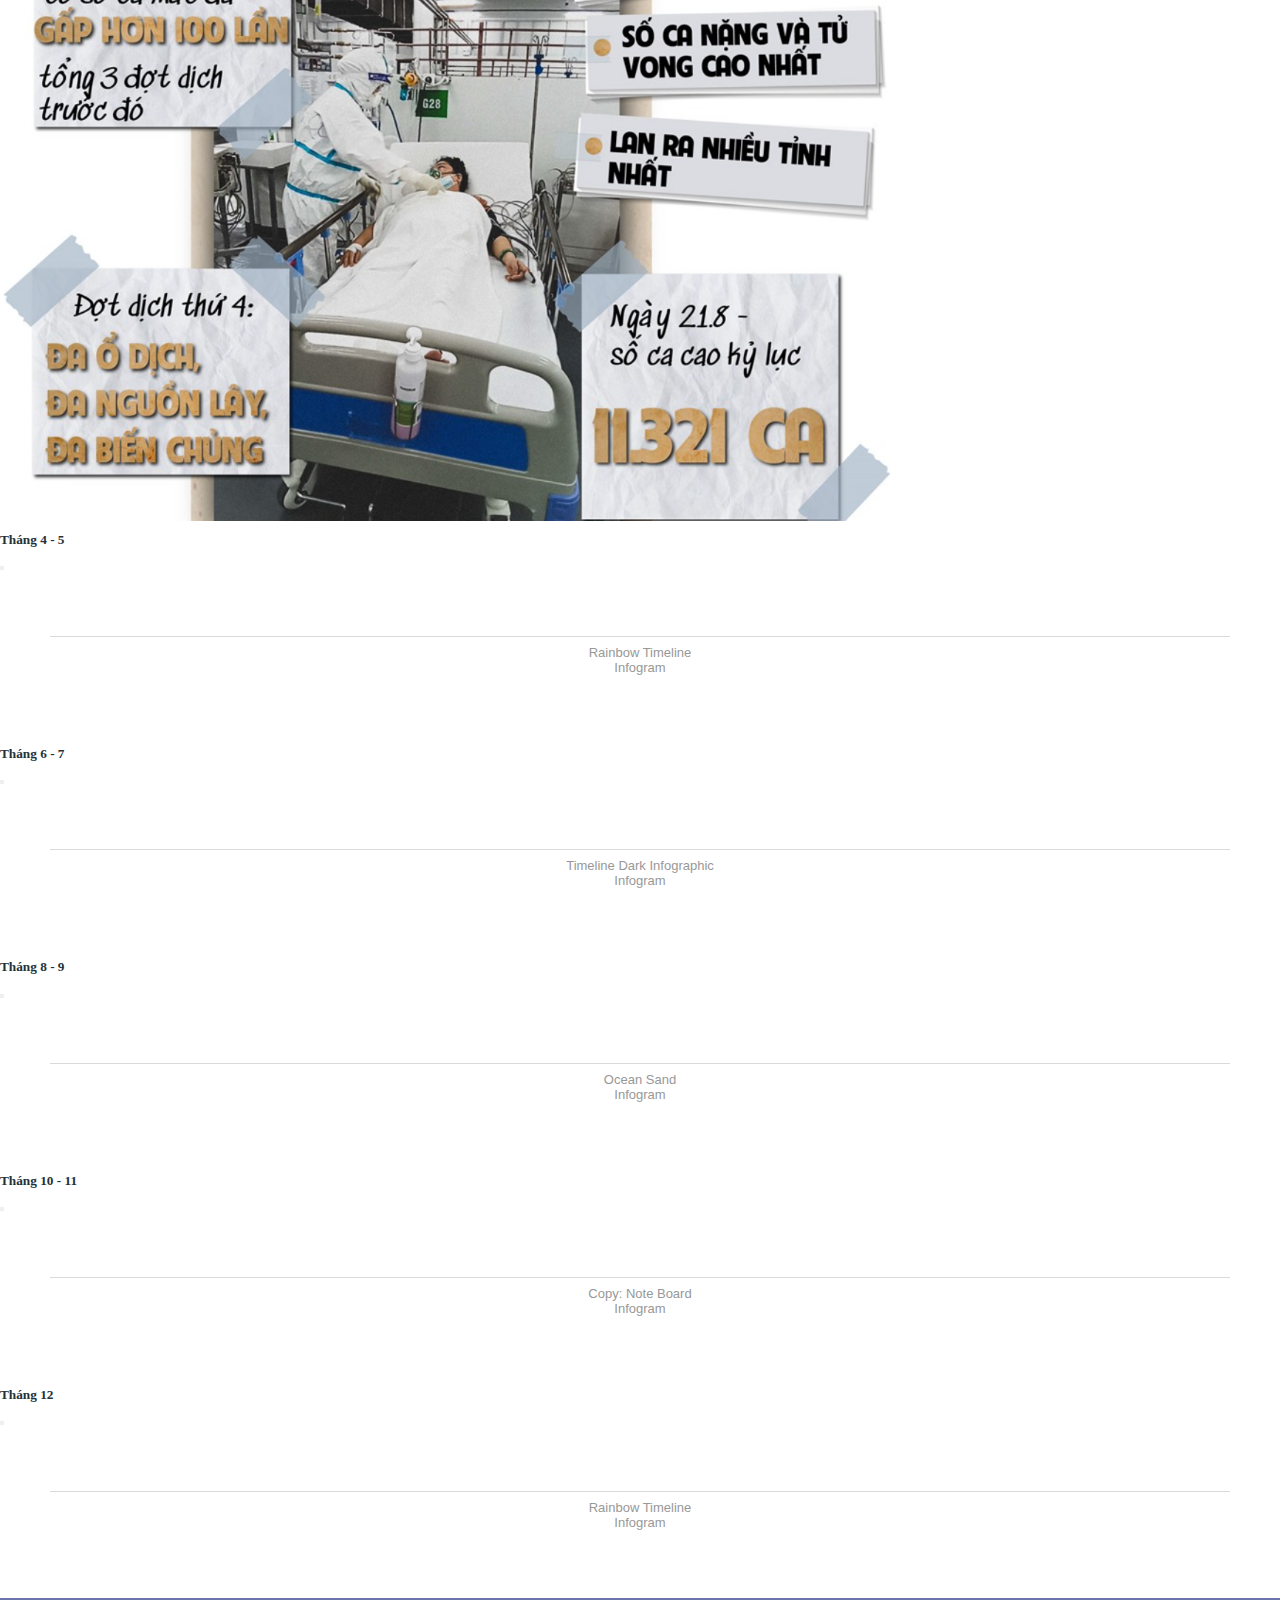
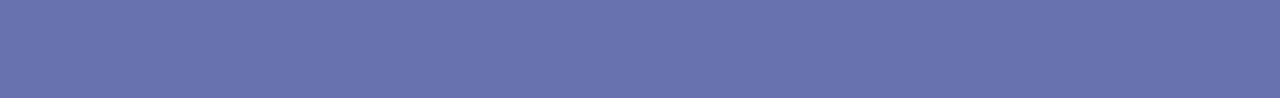
<file: formation-Trang.html>
<!DOCTYPE html>
<html lang="en">
<head>
    <meta charset="UTF-8">
    <meta http-equiv="X-UA-Compatible" content="IE=edge">
    <meta name="viewport" content="width=device-width, initial-scale=1.0">
    <title>Document</title>

    <!-- link bootstrap -->
    <link href="https://cdn.jsdelivr.net/npm/bootstrap@5.1.3/dist/css/bootstrap.min.css" rel="stylesheet" integrity="sha384-1BmE4kWBq78iYhFldvKuhfTAU6auU8tT94WrHftjDbrCEXSU1oBoqyl2QvZ6jIW3" crossorigin="anonymous">

    <!-- link favicon logo -->
    <link rel="icon" href="./assets/favicon/Logo4 (no background).png" type="image/x-icon">
    
    <!-- link file icon của themify -->
    <link rel="stylesheet" href="./assets/font/themify-icons/themify-icons.css">
    <!-- link icon của fontawesome -->
    <link rel="stylesheet" href="https://cdnjs.cloudflare.com/ajax/libs/font-awesome/5.15.2/css/all.min.css"/>
    <!-- link icon của bootstrap-icons -->
    <link rel="stylesheet" href="https://cdn.jsdelivr.net/npm/bootstrap-icons@1.7.2/font/bootstrap-icons.css">
    
    <link rel="stylesheet" href="./assets/css/style.css">


</head>
<body>
    
    
    <div id="main-trang">

        <header class="page-header">
  
            <!-- Navigation Bar -->
             <nav class="navbar navbar-expand-lg nav-sticky">
                <div class="container-fluid">

                    <!-- Logo -->
                    <a class="navbar-brand" data-bs-toggle="tooltip" data-bs-placement="right" title="Trang Chủ" href="./index.html">
                        <img src="./assets/img/logo/logo_covidgate.png" alt="Logo COVID Gate" height="52px">
                    </a>
                    
                    <!-- Responsive - Nút menu target đến các thẻ có id:navbarResponsive -->
                    <div class="btn-navbar-menu">
                        <button class="navbar-toggler" type="button" data-bs-toggle="collapse" data-bs-target="#navbarSupportedContent" aria-controls="navbarSupportedContent" aria-expanded="false" aria-label="Toggle navigation">
                            <span class="nav-icon">
                                <i class="bi bi-list"></i>
                            </span>
                        </button>
                    </div>

                    <!-- Các đề mục dẫn đến đường link tương ứng -->
                    <div class="collapse navbar-collapse" id="navbarSupportedContent">
                        <ul class="navbar-nav ml-auto">
                            <li class="nav-item">
                                <a class="nav-link" href="#carouse-content1-trang">Làn sóng dịch thứ 1</a>
                            </li>
                            <li class="nav-item">
                                <a class="nav-link" href="#giai-doan2-trang">Làn sóng dịch thứ 2</a>
                            </li>
                            <li class="nav-item">
                                <a class="nav-link" href="#giai-doan3-trang">Làn sóng dịch thứ 3</a>
                            </li>
                            <li class="nav-item">
                                <a class="nav-link" href="#giai-doan4-trang">Làn sóng dịch thứ 4</a>
                            </li>
                            
                            <li>
                                <button class="btn-heading btn btn-outline-light me-2" type="button">
                                    <a href="index.html">Home</a>
                                </button>
                            </li>
                            <li>
                                <button type="button" class="btn btn-outline-light btn-contact" data-bs-toggle="modal" data-bs-target="#send-mail-modal" style="display: none;">
                                    <a>Gửi Feedback</a>
                                </button>
                            </li>
                        </ul>
                    </div>

                    <!-- Nút 3 chấm: Contact Menu -->
                    <div class="dropdown dropdown-contact-menu">
                        <a class="dropdown-toggle" href="#" id="navbarDropdown" data-bs-toggle="dropdown" aria-expanded="false">
                            <i class="bi bi-three-dots-vertical contact-icon"></i>
                        </a>
                        <ul class="dropdown-menu dropdown-menu-end" aria-labelledby="navbarDropdown">
                            <li><h6>Mọi Ý Kiến Đóng Góp Xin Liên Hệ Với Chúng Tôi</h6></li>
                            <li><hr class="dropdown-divider"></li>
                            <li><a class="dropdown-item" href="tel:0833232520"><i class="bi bi-telephone-fill"></i> +84 833 232 520</a></li>
                            <li><a class="dropdown-item" href="mailto:teamchairfpt@gmail.com"><i class="bi bi-envelope-fill"></i> teamchairfpt@gmail.com</a></li>
                            <li><a class="dropdown-item" href="https://www.google.com/maps/dir/22.2538228,106.4759266/fpt+university/@21.6081128,105.5910615,9z/data=!3m1!4b1!4m9!4m8!1m1!4e1!1m5!1m1!1s0x31345b465a4e65fb:0xaae6040cfabe8fe!2m2!1d105.5270643!2d21.01325" target="_blank" rel="noopener noreferrer"><i class="bi bi-geo-alt-fill"></i> FPT University</a></li>
                            <button type="button" class="btn btn-outline-light btn-contact" data-bs-toggle="modal" data-bs-target="#send-mail-modal">Đóng Góp Trực Tiếp</button>
                            <li class="list-icon-contact">
                                <a class="dropdown-item icon-link-contact" href="#"><i class="bi bi-facebook"></i></a>
                                <a class="dropdown-item icon-link-contact" href="#"><i class="bi bi-twitter"></i></a>
                                <a class="dropdown-item icon-link-contact" href="#"><i class="bi bi-instagram"></i></a>
                                <a class="dropdown-item icon-link-contact" href="#"><i class="bi bi-linkedin"></i></a>
                                <a class="dropdown-item icon-link-contact" href="https://github.com/VuHwangg/CovidGate"><i class="bi bi-github"></i></a>
                            </li>
                        </ul>
                    </div>
                </div>
            </nav>

            <!-- Modal gửi Feedback -->

            <div class="feedback-modal">
                <div class="modal fade" id="send-mail-modal" tabindex="-1" aria-labelledby="feedbackModalLabel" aria-hidden="true">
                    <div class="modal-dialog">
                        <div class="modal-content">
                            <div class="modal-header">
                                <h5 class="modal-title" id="feedbackModalLabel">Gửi Feedback Đến Cho "Chair Team"</h5>
                                <button type="button" class="btn-close" data-bs-dismiss="modal" aria-label="Close"></button>
                            </div>
                            <div class="modal-body">
                                <p>Cảm ơn bạn vì đã dành thời gian, mọi ý kiến đóng góp của các bạn sẽ đều là tài liệu giúp Chair Team chúng mình phát triển hơn trong tương lai!</p>     
                                <form class="gform pure-form pure-form-stacked" method="POST" data-email="teamchairfpt@gmail.com"
                                action="https://script.google.com/macros/s/AKfycbzOZzKt2MJraPAWq14kjECP5e_hDPCUxauhuFr2OMP3Q0pCPGfSe1XlzA77rQaq7kT8rw/exec">
                                    <div class="form-elements">

                                    </div>
                                    <div class="mb-3">
                                        <label for="recipient-name" class="col-form-label">Tên Của Bạn:</label>
                                        <input type="text" name="name" class="form-control" required placeholder="Name">
                                    </div>
                                    <div class="mb-3">
                                        <label for="recipient-name" class="col-form-label">Địa Chỉ Email Của Bạn:</label>
                                        <input type="email" name="email" class="form-control" required placeholder="Email">
                                    </div>
                                    <div class="mb-3">
                                        <label for="message-text" class="col-form-label">Những Đóng Góp Của Bạn:</label>
                                        <textarea  name="message" rows="5" cols="22" class="form-control" required placeholder="Nội dung tin nhắn"></textarea>
                                    </div>
                                    <div class="thankyou_message">
                                        <p><i class="bi bi-check-circle-fill"></i> Cảm ơn bạn vì những đóng góp hữu ích !!</p>
                                    </div>
                                    <div class="modal-footer">
                                        <button type="submit" class="btn btn-submit" id="liveAlertBtn">Gửi Feedback</button>
                                    </div>
                                </form>
                            </div>
                        </div>
                    </div>
                </div>
            </div>
        </header>

       


    <!--                 CONTENT                       --> 

    <div id="content">
        <br><br>
        <div class="content-section">

                         
            <div class="col-12 text-center">
                <h1 class="display-4">Quá trình hình thành dịch bệnh ở Việt Nam</h1>
                <br>
            </div>
               <!-- biểu đồ chung 4 giai đoạn -->
                <div class="infogram-embed" data-id="c0524a87-4fe8-4e6d-ad9c-4b8fc3ccd7d4" data-type="interactive" data-title="944984-bd1"></div>
                <script>!function(e,i,n,s){var t="InfogramEmbeds",d=e.getElementsByTagName("script")[0];if(window[t]&&window[t].initialized)window[t].process&&window[t].process();else if(!e.getElementById(n)){var o=e.createElement("script");o.async=1,o.id=n,o.src="https://e.infogram.com/js/dist/embed-loader-min.js",d.parentNode.insertBefore(o,d)}}(document,0,"infogram-async");</script>
                <div style="padding:8px 0;font-family:Arial!important;font-size:13px!important;line-height:15px!important;text-align:center;border-top:1px solid #dadada;margin:0 30px">
                      <a href="https://infogram.com/c0524a87-4fe8-4e6d-ad9c-4b8fc3ccd7d4" style="color:#989898!important;text-decoration:none!important;" target="_blank"></a>
                      <br>
                      <a href="https://infogram.com" style="color:#989898!important;text-decoration:none!important;" target="_blank" rel="nofollow"></a>
                </div>
                <br><br><br>


               <!-- đợt dịch 1 -->
              <div id="carouse-content1-trang" class="row">
                <div class="news-classify" style="padding-top: 24px;">
                    <h2>
       
                            <i class="bi bi-caret-right-fill"></i>
                            Làn sóng dịch thứ 1
               
                    </h2>
                    <hr class="my-2" style="max-width: 560px;">
                </div>
                     <div id="carousel-formation" class="carousel slide" data-bs-ride="carousel">
                         <div class="carousel-inner">
                               <div class="carousel-item active">
                                 <img src="./assets/img/carousel-trang/GiaiDoan1T1.PNG" class="d-block w-100" alt="">
                               </div>
                               <div class="carousel-item">
                                 <img src="./assets/img/carousel-trang/GiaiDoan1T2.PNG" class="d-block w-100" alt="">
                               </div>
                               <div class="carousel-item">
                                 <img src="./assets/img/carousel-trang/GiaiDoan1T3.PNG" class="d-block w-100" alt="">
                               </div>
                               <div class="carousel-item">
                                <img src="./assets/img/carousel-trang/GiaiDoan1T4.PNG" class="d-block w-100" alt="">
                              </div>
                               
                         </div>
                               <button class="carousel-control-prev" type="button" data-bs-target="#carouse-control-trang" data-bs-slide="prev">
                                 <span class="carousel-control-prev-icon" aria-hidden="true"></span>
                                 <span class="visually-hidden">Previous</span>
                               </button>
                               <button class="carousel-control-next" type="button" data-bs-target="#carouse-control-trang" data-bs-slide="next">
                                 <span class="carousel-control-next-icon" aria-hidden="true"></span>
                                 <span class="visually-hidden">Next</span>
                               </button>
                     </div>
              </div>

        </div>


               <!-- đợt dịch 2  -->

             <div id="giai-doan2-trang" class="row">
                <div class="news-classify" style="padding-top: 24px;">
                    <h2>
       
                            <i class="bi bi-caret-right-fill"></i>
                            Làn sóng dịch thứ 2
               
                    </h2>
                    <hr class="my-2" style="max-width: 560px;">
                </div>
                 <div class="accordion col-sm-6" id="accordionExample">
                     <div class="infogram-embed" data-id="6fddd7a1-0b1b-4a93-ab00-4898723d22d1" data-type="interactive" data-title="Timeline Dark Infographic"></div><script>!function(e,i,n,s){var t="InfogramEmbeds",d=e.getElementsByTagName("script")[0];if(window[t]&&window[t].initialized)window[t].process&&window[t].process();else if(!e.getElementById(n)){var o=e.createElement("script");o.async=1,o.id=n,o.src="https://e.infogram.com/js/dist/embed-loader-min.js",d.parentNode.insertBefore(o,d)}}(document,0,"infogram-async");</script><div style="padding:8px 0;font-family:Arial!important;font-size:13px!important;line-height:15px!important;text-align:center;border-top:1px solid #dadada;margin:0 30px"><a href="https://infogram.com/6fddd7a1-0b1b-4a93-ab00-4898723d22d1" style="color:#989898!important;text-decoration:none!important;" target="_blank">Timeline Dark Infographic</a><br><a href="https://infogram.com" style="color:#989898!important;text-decoration:none!important;" target="_blank" rel="nofollow">Infogram</a></div>
                 </div>
                 <div class="accordion col-sm-6" id="accordionExample">
                     <div class="infogram-embed" data-id="1213d09c-77b0-4733-832f-9e354e91d8e6" data-type="interactive" data-title="Copy: Timeline Dark Infographic"></div><script>!function(e,i,n,s){var t="InfogramEmbeds",d=e.getElementsByTagName("script")[0];if(window[t]&&window[t].initialized)window[t].process&&window[t].process();else if(!e.getElementById(n)){var o=e.createElement("script");o.async=1,o.id=n,o.src="https://e.infogram.com/js/dist/embed-loader-min.js",d.parentNode.insertBefore(o,d)}}(document,0,"infogram-async");</script><div style="padding:8px 0;font-family:Arial!important;font-size:13px!important;line-height:15px!important;text-align:center;border-top:1px solid #dadada;margin:0 30px"><a href="https://infogram.com/1213d09c-77b0-4733-832f-9e354e91d8e6" style="color:#989898!important;text-decoration:none!important;" target="_blank"></a><br><a href="https://infogram.com" style="color:#989898!important;text-decoration:none!important;" target="_blank" rel="nofollow"></a></div>
                 </div>
             </div>
             <br><br>
             
             
                     <!-- đợt dịch 3 -->
               <div class="giai-doan3-trang" id="giai-doan3-trang">
                <div class="news-classify" style="padding-top: 24px;">
                    <h2>
       
                            <i class="bi bi-caret-right-fill"></i>
                            Làn sóng dịch thứ 3
               
                    </h2>
                    <hr class="my-2" style="max-width: 560px;">
                </div>
                 <div class="infogram-embed" data-id="c2d8a142-adc5-463d-8e8c-0766db29dcf8" data-type="interactive" data-title="Note Board">
             
                 </div>
                 <script>!function(e,i,n,s){var t="InfogramEmbeds",d=e.getElementsByTagName("script")[0];if(window[t]&&window[t].initialized)window[t].process&&window[t].process();else if(!e.getElementById(n)){var o=e.createElement("script");o.async=1,o.id=n,o.src="https://e.infogram.com/js/dist/embed-loader-min.js",d.parentNode.insertBefore(o,d)}}(document,0,"infogram-async");</script>
                 <div style="padding:8px 0;font-family:Arial!important;font-size:13px!important;line-height:15px!important;text-align:center;border-top:1px solid #dadada;margin:0 30px">
                     <a href="https://infogram.com/c2d8a142-adc5-463d-8e8c-0766db29dcf8" style="color:#989898!important;text-decoration:none!important;" target="_blank"></a>
                     <br>
                     <a href="https://infogram.com" style="color:#989898!important;text-decoration:none!important;" target="_blank" rel="nofollow"></a>
                 </div>
               </div>      
             
                      <!--đợt dịch 4-->
            <div class="giai-doan4-trang" id="giai-doan4-trang">
                

               <!-- left-image -->
             <!-- <div id="left-image-process">
               <img src="https://bvdktinhthanhhoa.com.vn/Public/data/files/images/Tin%20bai/Hdnganh/2020/IMG_20200730_104636.jpg" alt="#">
               </div> -->
       
                
                <h2>LÀN SÓNG DỊCH THỨ 4</h2>     
                <div id="center-content-4" class="row">
                    <!-- biểu đồ dịch giai đoạn 4 -->
                   <div class="accordion col-md-6" id="accordionExample">
                       <div class="infogram-embed" data-id="f61da66a-30de-480c-aa8d-56b64a3527db" data-type="interactive" data-title="Biểu đồ làn sóng dịch thứ 4"></div><script>!function(e,i,n,s){var t="InfogramEmbeds",d=e.getElementsByTagName("script")[0];if(window[t]&&window[t].initialized)window[t].process&&window[t].process();else if(!e.getElementById(n)){var o=e.createElement("script");o.async=1,o.id=n,o.src="https://e.infogram.com/js/dist/embed-loader-min.js",d.parentNode.insertBefore(o,d)}}(document,0,"infogram-async");</script><div style="padding:8px 0;font-family:Arial!important;font-size:13px!important;line-height:15px!important;text-align:center;border-top:1px solid #dadada;margin:0 30px"><a href="https://infogram.com/f61da66a-30de-480c-aa8d-56b64a3527db" style="color:#989898!important;text-decoration:none!important;" target="_blank">Biểu đồ làn sóng dịch thứ 4</a><br><a href="https://infogram.com" style="color:#989898!important;text-decoration:none!important;" target="_blank" rel="nofollow">Infogram</a></div>
                   </div>
                   
                   <div class="accordion col-md-6" id="accordionExample">
                       <!-- Button trigger modal -->
                        <div class="btn-group lead" role="group" >
                            <a type="button" class="btn btn-danger btn-lg" data-bs-toggle="modal" data-bs-target="#btn-process1-modal">Tháng 4 - 5</a>
                            <a type="button" class="btn btn-secondary" data-bs-toggle="modal" data-bs-target="#btn-process2-modal">Tháng 6 - 7</a>
                            <a type="button" class="btn btn-info" data-bs-toggle="modal" data-bs-target="#btn-process3-modal">Tháng 8 - 9</a>
                            <a type="button" class= "btn btn-light" data-bs-toggle="modal" data-bs-target="#btn-process4-modal">Tháng 10 - 11</a>
                            <a type="button" class="btn btn-dark" data-bs-toggle="modal" data-bs-target="#btn-process5-modal">Tháng 12</a>
                        </div>
                        <br>

                        <div>
                            <img src="./assets/img/carousel-trang/GiaiDoan4.PNG" style="height: 70%; width: 70%;" class="img-content4">
                        </div>
                        
                   </div>
           
    
                      <!-- nội dung giai đoạn 4 theo từng tháng      -->
                                     <!-- tháng 4 - 5  -->
                     <div class="modal modal-prevention fade"  id="btn-process1-modal" data-bs-backdrop="static" data-bs-keyboard="false" tabindex="-1" aria-labelledby="staticBackdropLabel" aria-hidden="true">
                         <div class="modal-dialog modal-xl modal-dialog-scrollable">
                             <div class="modal-content">
                                 <div class="modal-header">
                                     <h5 class="modal-title">Tháng 4 - 5</h5>
                                     <button type="button" class="btn-close" data-bs-dismiss="modal" aria-label="Close" style="margin-right: 10px;"></button>
                                 </div>
                                 <div class="modal-body">
                                     <div class="container-fluid" style="padding:60px 20px;">
                                         <p>
                                             <div class="infogram-embed" data-id="c7f04747-df87-4640-902c-e8a75098e36f" data-type="interactive" data-title="Rainbow Timeline"></div><script>!function(e,i,n,s){var t="InfogramEmbeds",d=e.getElementsByTagName("script")[0];if(window[t]&&window[t].initialized)window[t].process&&window[t].process();else if(!e.getElementById(n)){var o=e.createElement("script");o.async=1,o.id=n,o.src="https://e.infogram.com/js/dist/embed-loader-min.js",d.parentNode.insertBefore(o,d)}}(document,0,"infogram-async");</script><div style="padding:8px 0;font-family:Arial!important;font-size:13px!important;line-height:15px!important;text-align:center;border-top:1px solid #dadada;margin:0 30px"><a href="https://infogram.com/c7f04747-df87-4640-902c-e8a75098e36f" style="color:#989898!important;text-decoration:none!important;" target="_blank">Rainbow Timeline</a><br><a href="https://infogram.com" style="color:#989898!important;text-decoration:none!important;" target="_blank" rel="nofollow">Infogram</a></div>
                                         </p>
                                     </div>
                                 </div>
                             </div>
                         </div>

 
                     </div>
                     
                                     <!-- tháng 6- 7 -->
                     <div class="modal modal-prevention fade" id="btn-process2-modal" data-bs-backdrop="static" data-bs-keyboard="false" tabindex="-1" aria-labelledby="staticBackdropLabel" aria-hidden="true">
                         <div class="modal-dialog modal-xl modal-dialog-scrollable">
                             <div class="modal-content">
                                 <div class="modal-header">
                                     <h5 class="modal-title">Tháng 6 - 7</h5>
                                     <button type="button" class="btn-close" data-bs-dismiss="modal" aria-label="Close" style="margin-right: 10px;"></button>
                                 </div>
                                 <div class="modal-body">
                                     <div class="container-fluid" style="padding:60px 20px;">
                                         <p>
                                             <div class="infogram-embed" data-id="85637abc-39b7-4cb7-a998-eed7347d0ad4" data-type="interactive" data-title="Timeline Dark Infographic"></div><script>!function(e,i,n,s){var t="InfogramEmbeds",d=e.getElementsByTagName("script")[0];if(window[t]&&window[t].initialized)window[t].process&&window[t].process();else if(!e.getElementById(n)){var o=e.createElement("script");o.async=1,o.id=n,o.src="https://e.infogram.com/js/dist/embed-loader-min.js",d.parentNode.insertBefore(o,d)}}(document,0,"infogram-async");</script><div style="padding:8px 0;font-family:Arial!important;font-size:13px!important;line-height:15px!important;text-align:center;border-top:1px solid #dadada;margin:0 30px"><a href="https://infogram.com/85637abc-39b7-4cb7-a998-eed7347d0ad4" style="color:#989898!important;text-decoration:none!important;" target="_blank">Timeline Dark Infographic</a><br><a href="https://infogram.com" style="color:#989898!important;text-decoration:none!important;" target="_blank" rel="nofollow">Infogram</a></div>
                                         </p>
                                        
                                     </div>
                                 </div>
                             </div>
                         </div>
                     </div>
                                     <!-- tháng 8 - 9 -->
                     <div class="modal modal-prevention fade" id="btn-process3-modal" data-bs-backdrop="static" data-bs-keyboard="false" tabindex="-1" aria-labelledby="staticBackdropLabel" aria-hidden="true">
                         <div class="modal-dialog modal-xl modal-dialog-scrollable">
                             <div class="modal-content">
                                 <div class="modal-header">
                                     <h5 class="modal-title">Tháng 8 - 9</h5>
                                     <button type="button" class="btn-close" data-bs-dismiss="modal" aria-label="Close" style="margin-right: 10px;"></button>
                                 </div>
                                 <div class="modal-body">
                                     <div class="container-fluid" style="padding:60px 20px;">
                                         <h1></h1>
                                         <p>
                                             <div class="infogram-embed" data-id="ee8aa83d-9cd3-4df6-983c-f5226bdcf146" data-type="interactive" data-title="Ocean Sand"></div><script>!function(e,i,n,s){var t="InfogramEmbeds",d=e.getElementsByTagName("script")[0];if(window[t]&&window[t].initialized)window[t].process&&window[t].process();else if(!e.getElementById(n)){var o=e.createElement("script");o.async=1,o.id=n,o.src="https://e.infogram.com/js/dist/embed-loader-min.js",d.parentNode.insertBefore(o,d)}}(document,0,"infogram-async");</script><div style="padding:8px 0;font-family:Arial!important;font-size:13px!important;line-height:15px!important;text-align:center;border-top:1px solid #dadada;margin:0 30px"><a href="https://infogram.com/ee8aa83d-9cd3-4df6-983c-f5226bdcf146" style="color:#989898!important;text-decoration:none!important;" target="_blank">Ocean Sand</a><br><a href="https://infogram.com" style="color:#989898!important;text-decoration:none!important;" target="_blank" rel="nofollow">Infogram</a></div>
                                         </p>
                                     </div>
                                 </div>
                             </div>
                         </div>
                     </div>
                                     <!-- tháng 10 - 11 -->
                     <div class="modal modal-prevention fade" id="btn-process4-modal" data-bs-backdrop="static" data-bs-keyboard="false" tabindex="-1" aria-labelledby="staticBackdropLabel" aria-hidden="true">
                         <div class="modal-dialog modal-xl modal-dialog-scrollable">
                             <div class="modal-content">
                                 <div class="modal-header">
                                     <h5 class="modal-title">Tháng 10 - 11</h5>
                                     <button type="button" class="btn-close" data-bs-dismiss="modal" aria-label="Close" style="margin-right: 10px;"></button>
                                 </div>
                                 <div class="modal-body">
                                     <div class="container-fluid" style="padding:60px 20px;">
                                         <h1></h1>
                                         <p>
                                             <div class="infogram-embed" data-id="eec27365-0ba1-4fb7-9232-b251ccad19d5" data-type="interactive" data-title="Copy: Note Board"></div><script>!function(e,i,n,s){var t="InfogramEmbeds",d=e.getElementsByTagName("script")[0];if(window[t]&&window[t].initialized)window[t].process&&window[t].process();else if(!e.getElementById(n)){var o=e.createElement("script");o.async=1,o.id=n,o.src="https://e.infogram.com/js/dist/embed-loader-min.js",d.parentNode.insertBefore(o,d)}}(document,0,"infogram-async");</script><div style="padding:8px 0;font-family:Arial!important;font-size:13px!important;line-height:15px!important;text-align:center;border-top:1px solid #dadada;margin:0 30px"><a href="https://infogram.com/eec27365-0ba1-4fb7-9232-b251ccad19d5" style="color:#989898!important;text-decoration:none!important;" target="_blank">Copy: Note Board</a><br><a href="https://infogram.com" style="color:#989898!important;text-decoration:none!important;" target="_blank" rel="nofollow">Infogram</a></div>
                                         </p>
                                     </div>
                                 </div>
                             </div>
                         </div>
                     </div>
                     
                                     <!-- tháng 12 -->
                     <div class="modal modal-prevention fade" id="btn-process5-modal" data-bs-backdrop="static" data-bs-keyboard="false" tabindex="-1" aria-labelledby="staticBackdropLabel" aria-hidden="true">
                         <div class="modal-dialog modal-xl modal-dialog-scrollable">
                             <div class="modal-content">
                                 <div class="modal-header">
                                     <h5 class="modal-title">Tháng 12</h5>
                                     <button type="button" class="btn-close" data-bs-dismiss="modal" aria-label="Close" style="margin-right: 10px;"></button>
                                 </div>
                                 <div class="modal-body">
                                     <div class="container-fluid" style="padding:60px 20px;">
                                         <h1></h1>
                                         <p>
                                             <div class="infogram-embed" data-id="d90c5b0b-ca56-4258-a07b-173bfc7c115a" data-type="interactive" data-title="Rainbow Timeline"></div><script>!function(e,i,n,s){var t="InfogramEmbeds",d=e.getElementsByTagName("script")[0];if(window[t]&&window[t].initialized)window[t].process&&window[t].process();else if(!e.getElementById(n)){var o=e.createElement("script");o.async=1,o.id=n,o.src="https://e.infogram.com/js/dist/embed-loader-min.js",d.parentNode.insertBefore(o,d)}}(document,0,"infogram-async");</script><div style="padding:8px 0;font-family:Arial!important;font-size:13px!important;line-height:15px!important;text-align:center;border-top:1px solid #dadada;margin:0 30px"><a href="https://infogram.com/d90c5b0b-ca56-4258-a07b-173bfc7c115a" style="color:#989898!important;text-decoration:none!important;" target="_blank">Rainbow Timeline</a><br><a href="https://infogram.com" style="color:#989898!important;text-decoration:none!important;" target="_blank" rel="nofollow">Infogram</a></div>
                                         </p>
                                     </div>
                                 </div>
                             </div>
                         </div>
                     </div>
                     <!-- hết -->
   
         
                  </div>

               
             </div>

   </div>


    <div id="footer-trang">

    </div>


 </div>

    <!-- src js của bootstrap -->
    <script src="https://cdn.jsdelivr.net/npm/bootstrap@5.1.3/dist/js/bootstrap.bundle.min.js" integrity="sha384-ka7Sk0Gln4gmtz2MlQnikT1wXgYsOg+OMhuP+IlRH9sENBO0LRn5q+8nbTov4+1p" crossorigin="anonymous"></script>
    
</body>
</html>
</file>
<file: assets/font/themify-icons/demo-files/demo.css>
body {
	font: normal 1em/1.5em Arial, Helvetica, sans-serif;
	max-width: 90%;
	margin: 30px auto 0;
}
h1, h3 {
	font-weight: normal;
}
h3 {
	font-size: 1.4;
	text-transform: uppercase;
	letter-spacing: 1px;
}

.icon-section {
	margin: 0 0 3em;
	clear: both;
	overflow: hidden;
}
.icon-container {
	width: 240px; 
	padding: .7em 0;
	float: left; 
	position: relative;
	text-align: left;
}
.icon-container [class^="ti-"], 
.icon-container [class*=" ti-"] {
	color: #000;
	position: absolute;
	margin-top: 3px;
	transition: .3s;
}
.icon-container:hover [class^="ti-"],
.icon-container:hover [class*=" ti-"] {
	font-size: 2.2em;
	margin-top: -5px;
}
.icon-container:hover .icon-name {
	color: #000;
}
.icon-name {
	color: #aaa;
	margin-left: 35px;
	font-size: .8em;
	transition: .3s;
}
.icon-container:hover .icon-name {
	margin-left: 45px;
}
</file>
<file: assets/font/themify-icons/themify-icons.css>
@font-face {
	font-family: 'themify';
	src:url('fonts/themify.eot?-fvbane');
	src:url('fonts/themify.eot?#iefix-fvbane') format('embedded-opentype'),
		url('fonts/themify.woff?-fvbane') format('woff'),
		url('fonts/themify.ttf?-fvbane') format('truetype'),
		url('fonts/themify.svg?-fvbane#themify') format('svg');
	font-weight: normal;
	font-style: normal;
}

[class^="ti-"], [class*=" ti-"] {
	font-family: 'themify';
	speak: none;
	font-style: normal;
	font-weight: normal;
	font-variant: normal;
	text-transform: none;
	line-height: 1;

	/* Better Font Rendering =========== */
	-webkit-font-smoothing: antialiased;
	-moz-osx-font-smoothing: grayscale;
}

.ti-wand:before {
	content: "\e600";
}
.ti-volume:before {
	content: "\e601";
}
.ti-user:before {
	content: "\e602";
}
.ti-unlock:before {
	content: "\e603";
}
.ti-unlink:before {
	content: "\e604";
}
.ti-trash:before {
	content: "\e605";
}
.ti-thought:before {
	content: "\e606";
}
.ti-target:before {
	content: "\e607";
}
.ti-tag:before {
	content: "\e608";
}
.ti-tablet:before {
	content: "\e609";
}
.ti-star:before {
	content: "\e60a";
}
.ti-spray:before {
	content: "\e60b";
}
.ti-signal:before {
	content: "\e60c";
}
.ti-shopping-cart:before {
	content: "\e60d";
}
.ti-shopping-cart-full:before {
	content: "\e60e";
}
.ti-settings:before {
	content: "\e60f";
}
.ti-search:before {
	content: "\e610";
}
.ti-zoom-in:before {
	content: "\e611";
}
.ti-zoom-out:before {
	content: "\e612";
}
.ti-cut:before {
	content: "\e613";
}
.ti-ruler:before {
	content: "\e614";
}
.ti-ruler-pencil:before {
	content: "\e615";
}
.ti-ruler-alt:before {
	content: "\e616";
}
.ti-bookmark:before {
	content: "\e617";
}
.ti-bookmark-alt:before {
	content: "\e618";
}
.ti-reload:before {
	content: "\e619";
}
.ti-plus:before {
	content: "\e61a";
}
.ti-pin:before {
	content: "\e61b";
}
.ti-pencil:before {
	content: "\e61c";
}
.ti-pencil-alt:before {
	content: "\e61d";
}
.ti-paint-roller:before {
	content: "\e61e";
}
.ti-paint-bucket:before {
	content: "\e61f";
}
.ti-na:before {
	content: "\e620";
}
.ti-mobile:before {
	content: "\e621";
}
.ti-minus:before {
	content: "\e622";
}
.ti-medall:before {
	content: "\e623";
}
.ti-medall-alt:before {
	content: "\e624";
}
.ti-marker:before {
	content: "\e625";
}
.ti-marker-alt:before {
	content: "\e626";
}
.ti-arrow-up:before {
	content: "\e627";
}
.ti-arrow-right:before {
	content: "\e628";
}
.ti-arrow-left:before {
	content: "\e629";
}
.ti-arrow-down:before {
	content: "\e62a";
}
.ti-lock:before {
	content: "\e62b";
}
.ti-location-arrow:before {
	content: "\e62c";
}
.ti-link:before {
	content: "\e62d";
}
.ti-layout:before {
	content: "\e62e";
}
.ti-layers:before {
	content: "\e62f";
}
.ti-layers-alt:before {
	content: "\e630";
}
.ti-key:before {
	content: "\e631";
}
.ti-import:before {
	content: "\e632";
}
.ti-image:before {
	content: "\e633";
}
.ti-heart:before {
	content: "\e634";
}
.ti-heart-broken:before {
	content: "\e635";
}
.ti-hand-stop:before {
	content: "\e636";
}
.ti-hand-open:before {
	content: "\e637";
}
.ti-hand-drag:before {
	content: "\e638";
}
.ti-folder:before {
	content: "\e639";
}
.ti-flag:before {
	content: "\e63a";
}
.ti-flag-alt:before {
	content: "\e63b";
}
.ti-flag-alt-2:before {
	content: "\e63c";
}
.ti-eye:before {
	content: "\e63d";
}
.ti-export:before {
	content: "\e63e";
}
.ti-exchange-vertical:before {
	content: "\e63f";
}
.ti-desktop:before {
	content: "\e640";
}
.ti-cup:before {
	content: "\e641";
}
.ti-crown:before {
	content: "\e642";
}
.ti-comments:before {
	content: "\e643";
}
.ti-comment:before {
	content: "\e644";
}
.ti-comment-alt:before {
	content: "\e645";
}
.ti-close:before {
	content: "\e646";
}
.ti-clip:before {
	content: "\e647";
}
.ti-angle-up:before {
	content: "\e648";
}
.ti-angle-right:before {
	content: "\e649";
}
.ti-angle-left:before {
	content: "\e64a";
}
.ti-angle-down:before {
	content: "\e64b";
}
.ti-check:before {
	content: "\e64c";
}
.ti-check-box:before {
	content: "\e64d";
}
.ti-camera:before {
	content: "\e64e";
}
.ti-announcement:before {
	content: "\e64f";
}
.ti-brush:before {
	content: "\e650";
}
.ti-briefcase:before {
	content: "\e651";
}
.ti-bolt:before {
	content: "\e652";
}
.ti-bolt-alt:before {
	content: "\e653";
}
.ti-blackboard:before {
	content: "\e654";
}
.ti-bag:before {
	content: "\e655";
}
.ti-move:before {
	content: "\e656";
}
.ti-arrows-vertical:before {
	content: "\e657";
}
.ti-arrows-horizontal:before {
	content: "\e658";
}
.ti-fullscreen:before {
	content: "\e659";
}
.ti-arrow-top-right:before {
	content: "\e65a";
}
.ti-arrow-top-left:before {
	content: "\e65b";
}
.ti-arrow-circle-up:before {
	content: "\e65c";
}
.ti-arrow-circle-right:before {
	content: "\e65d";
}
.ti-arrow-circle-left:before {
	content: "\e65e";
}
.ti-arrow-circle-down:before {
	content: "\e65f";
}
.ti-angle-double-up:before {
	content: "\e660";
}
.ti-angle-double-right:before {
	content: "\e661";
}
.ti-angle-double-left:before {
	content: "\e662";
}
.ti-angle-double-down:before {
	content: "\e663";
}
.ti-zip:before {
	content: "\e664";
}
.ti-world:before {
	content: "\e665";
}
.ti-wheelchair:before {
	content: "\e666";
}
.ti-view-list:before {
	content: "\e667";
}
.ti-view-list-alt:before {
	content: "\e668";
}
.ti-view-grid:before {
	content: "\e669";
}
.ti-uppercase:before {
	content: "\e66a";
}
.ti-upload:before {
	content: "\e66b";
}
.ti-underline:before {
	content: "\e66c";
}
.ti-truck:before {
	content: "\e66d";
}
.ti-timer:before {
	content: "\e66e";
}
.ti-ticket:before {
	content: "\e66f";
}
.ti-thumb-up:before {
	content: "\e670";
}
.ti-thumb-down:before {
	content: "\e671";
}
.ti-text:before {
	content: "\e672";
}
.ti-stats-up:before {
	content: "\e673";
}
.ti-stats-down:before {
	content: "\e674";
}
.ti-split-v:before {
	content: "\e675";
}
.ti-split-h:before {
	content: "\e676";
}
.ti-smallcap:before {
	content: "\e677";
}
.ti-shine:before {
	content: "\e678";
}
.ti-shift-right:before {
	content: "\e679";
}
.ti-shift-left:before {
	content: "\e67a";
}
.ti-shield:before {
	content: "\e67b";
}
.ti-notepad:before {
	content: "\e67c";
}
.ti-server:before {
	content: "\e67d";
}
.ti-quote-right:before {
	content: "\e67e";
}
.ti-quote-left:before {
	content: "\e67f";
}
.ti-pulse:before {
	content: "\e680";
}
.ti-printer:before {
	content: "\e681";
}
.ti-power-off:before {
	content: "\e682";
}
.ti-plug:before {
	content: "\e683";
}
.ti-pie-chart:before {
	content: "\e684";
}
.ti-paragraph:before {
	content: "\e685";
}
.ti-panel:before {
	content: "\e686";
}
.ti-package:before {
	content: "\e687";
}
.ti-music:before {
	content: "\e688";
}
.ti-music-alt:before {
	content: "\e689";
}
.ti-mouse:before {
	content: "\e68a";
}
.ti-mouse-alt:before {
	content: "\e68b";
}
.ti-money:before {
	content: "\e68c";
}
.ti-microphone:before {
	content: "\e68d";
}
.ti-menu:before {
	content: "\e68e";
}
.ti-menu-alt:before {
	content: "\e68f";
}
.ti-map:before {
	content: "\e690";
}
.ti-map-alt:before {
	content: "\e691";
}
.ti-loop:before {
	content: "\e692";
}
.ti-location-pin:before {
	content: "\e693";
}
.ti-list:before {
	content: "\e694";
}
.ti-light-bulb:before {
	content: "\e695";
}
.ti-Italic:before {
	content: "\e696";
}
.ti-info:before {
	content: "\e697";
}
.ti-infinite:before {
	content: "\e698";
}
.ti-id-badge:before {
	content: "\e699";
}
.ti-hummer:before {
	content: "\e69a";
}
.ti-home:before {
	content: "\e69b";
}
.ti-help:before {
	content: "\e69c";
}
.ti-headphone:before {
	content: "\e69d";
}
.ti-harddrives:before {
	content: "\e69e";
}
.ti-harddrive:before {
	content: "\e69f";
}
.ti-gift:before {
	content: "\e6a0";
}
.ti-game:before {
	content: "\e6a1";
}
.ti-filter:before {
	content: "\e6a2";
}
.ti-files:before {
	content: "\e6a3";
}
.ti-file:before {
	content: "\e6a4";
}
.ti-eraser:before {
	content: "\e6a5";
}
.ti-envelope:before {
	content: "\e6a6";
}
.ti-download:before {
	content: "\e6a7";
}
.ti-direction:before {
	content: "\e6a8";
}
.ti-direction-alt:before {
	content: "\e6a9";
}
.ti-dashboard:before {
	content: "\e6aa";
}
.ti-control-stop:before {
	content: "\e6ab";
}
.ti-control-shuffle:before {
	content: "\e6ac";
}
.ti-control-play:before {
	content: "\e6ad";
}
.ti-control-pause:before {
	content: "\e6ae";
}
.ti-control-forward:before {
	content: "\e6af";
}
.ti-control-backward:before {
	content: "\e6b0";
}
.ti-cloud:before {
	content: "\e6b1";
}
.ti-cloud-up:before {
	content: "\e6b2";
}
.ti-cloud-down:before {
	content: "\e6b3";
}
.ti-clipboard:before {
	content: "\e6b4";
}
.ti-car:before {
	content: "\e6b5";
}
.ti-calendar:before {
	content: "\e6b6";
}
.ti-book:before {
	content: "\e6b7";
}
.ti-bell:before {
	content: "\e6b8";
}
.ti-basketball:before {
	content: "\e6b9";
}
.ti-bar-chart:before {
	content: "\e6ba";
}
.ti-bar-chart-alt:before {
	content: "\e6bb";
}
.ti-back-right:before {
	content: "\e6bc";
}
.ti-back-left:before {
	content: "\e6bd";
}
.ti-arrows-corner:before {
	content: "\e6be";
}
.ti-archive:before {
	content: "\e6bf";
}
.ti-anchor:before {
	content: "\e6c0";
}
.ti-align-right:before {
	content: "\e6c1";
}
.ti-align-left:before {
	content: "\e6c2";
}
.ti-align-justify:before {
	content: "\e6c3";
}
.ti-align-center:before {
	content: "\e6c4";
}
.ti-alert:before {
	content: "\e6c5";
}
.ti-alarm-clock:before {
	content: "\e6c6";
}
.ti-agenda:before {
	content: "\e6c7";
}
.ti-write:before {
	content: "\e6c8";
}
.ti-window:before {
	content: "\e6c9";
}
.ti-widgetized:before {
	content: "\e6ca";
}
.ti-widget:before {
	content: "\e6cb";
}
.ti-widget-alt:before {
	content: "\e6cc";
}
.ti-wallet:before {
	content: "\e6cd";
}
.ti-video-clapper:before {
	content: "\e6ce";
}
.ti-video-camera:before {
	content: "\e6cf";
}
.ti-vector:before {
	content: "\e6d0";
}
.ti-themify-logo:before {
	content: "\e6d1";
}
.ti-themify-favicon:before {
	content: "\e6d2";
}
.ti-themify-favicon-alt:before {
	content: "\e6d3";
}
.ti-support:before {
	content: "\e6d4";
}
.ti-stamp:before {
	content: "\e6d5";
}
.ti-split-v-alt:before {
	content: "\e6d6";
}
.ti-slice:before {
	content: "\e6d7";
}
.ti-shortcode:before {
	content: "\e6d8";
}
.ti-shift-right-alt:before {
	content: "\e6d9";
}
.ti-shift-left-alt:before {
	content: "\e6da";
}
.ti-ruler-alt-2:before {
	content: "\e6db";
}
.ti-receipt:before {
	content: "\e6dc";
}
.ti-pin2:before {
	content: "\e6dd";
}
.ti-pin-alt:before {
	content: "\e6de";
}
.ti-pencil-alt2:before {
	content: "\e6df";
}
.ti-palette:before {
	content: "\e6e0";
}
.ti-more:before {
	content: "\e6e1";
}
.ti-more-alt:before {
	content: "\e6e2";
}
.ti-microphone-alt:before {
	content: "\e6e3";
}
.ti-magnet:before {
	content: "\e6e4";
}
.ti-line-double:before {
	content: "\e6e5";
}
.ti-line-dotted:before {
	content: "\e6e6";
}
.ti-line-dashed:before {
	content: "\e6e7";
}
.ti-layout-width-full:before {
	content: "\e6e8";
}
.ti-layout-width-default:before {
	content: "\e6e9";
}
.ti-layout-width-default-alt:before {
	content: "\e6ea";
}
.ti-layout-tab:before {
	content: "\e6eb";
}
.ti-layout-tab-window:before {
	content: "\e6ec";
}
.ti-layout-tab-v:before {
	content: "\e6ed";
}
.ti-layout-tab-min:before {
	content: "\e6ee";
}
.ti-layout-slider:before {
	content: "\e6ef";
}
.ti-layout-slider-alt:before {
	content: "\e6f0";
}
.ti-layout-sidebar-right:before {
	content: "\e6f1";
}
.ti-layout-sidebar-none:before {
	content: "\e6f2";
}
.ti-layout-sidebar-left:before {
	content: "\e6f3";
}
.ti-layout-placeholder:before {
	content: "\e6f4";
}
.ti-layout-menu:before {
	content: "\e6f5";
}
.ti-layout-menu-v:before {
	content: "\e6f6";
}
.ti-layout-menu-separated:before {
	content: "\e6f7";
}
.ti-layout-menu-full:before {
	content: "\e6f8";
}
.ti-layout-media-right-alt:before {
	content: "\e6f9";
}
.ti-layout-media-right:before {
	content: "\e6fa";
}
.ti-layout-media-overlay:before {
	content: "\e6fb";
}
.ti-layout-media-overlay-alt:before {
	content: "\e6fc";
}
.ti-layout-media-overlay-alt-2:before {
	content: "\e6fd";
}
.ti-layout-media-left-alt:before {
	content: "\e6fe";
}
.ti-layout-media-left:before {
	content: "\e6ff";
}
.ti-layout-media-center-alt:before {
	content: "\e700";
}
.ti-layout-media-center:before {
	content: "\e701";
}
.ti-layout-list-thumb:before {
	content: "\e702";
}
.ti-layout-list-thumb-alt:before {
	content: "\e703";
}
.ti-layout-list-post:before {
	content: "\e704";
}
.ti-layout-list-large-image:before {
	content: "\e705";
}
.ti-layout-line-solid:before {
	content: "\e706";
}
.ti-layout-grid4:before {
	content: "\e707";
}
.ti-layout-grid3:before {
	content: "\e708";
}
.ti-layout-grid2:before {
	content: "\e709";
}
.ti-layout-grid2-thumb:before {
	content: "\e70a";
}
.ti-layout-cta-right:before {
	content: "\e70b";
}
.ti-layout-cta-left:before {
	content: "\e70c";
}
.ti-layout-cta-center:before {
	content: "\e70d";
}
.ti-layout-cta-btn-right:before {
	content: "\e70e";
}
.ti-layout-cta-btn-left:before {
	content: "\e70f";
}
.ti-layout-column4:before {
	content: "\e710";
}
.ti-layout-column3:before {
	content: "\e711";
}
.ti-layout-column2:before {
	content: "\e712";
}
.ti-layout-accordion-separated:before {
	content: "\e713";
}
.ti-layout-accordion-merged:before {
	content: "\e714";
}
.ti-layout-accordion-list:before {
	content: "\e715";
}
.ti-ink-pen:before {
	content: "\e716";
}
.ti-info-alt:before {
	content: "\e717";
}
.ti-help-alt:before {
	content: "\e718";
}
.ti-headphone-alt:before {
	content: "\e719";
}
.ti-hand-point-up:before {
	content: "\e71a";
}
.ti-hand-point-right:before {
	content: "\e71b";
}
.ti-hand-point-left:before {
	content: "\e71c";
}
.ti-hand-point-down:before {
	content: "\e71d";
}
.ti-gallery:before {
	content: "\e71e";
}
.ti-face-smile:before {
	content: "\e71f";
}
.ti-face-sad:before {
	content: "\e720";
}
.ti-credit-card:before {
	content: "\e721";
}
.ti-control-skip-forward:before {
	content: "\e722";
}
.ti-control-skip-backward:before {
	content: "\e723";
}
.ti-control-record:before {
	content: "\e724";
}
.ti-control-eject:before {
	content: "\e725";
}
.ti-comments-smiley:before {
	content: "\e726";
}
.ti-brush-alt:before {
	content: "\e727";
}
.ti-youtube:before {
	content: "\e728";
}
.ti-vimeo:before {
	content: "\e729";
}
.ti-twitter:before {
	content: "\e72a";
}
.ti-time:before {
	content: "\e72b";
}
.ti-tumblr:before {
	content: "\e72c";
}
.ti-skype:before {
	content: "\e72d";
}
.ti-share:before {
	content: "\e72e";
}
.ti-share-alt:before {
	content: "\e72f";
}
.ti-rocket:before {
	content: "\e730";
}
.ti-pinterest:before {
	content: "\e731";
}
.ti-new-window:before {
	content: "\e732";
}
.ti-microsoft:before {
	content: "\e733";
}
.ti-list-ol:before {
	content: "\e734";
}
.ti-linkedin:before {
	content: "\e735";
}
.ti-layout-sidebar-2:before {
	content: "\e736";
}
.ti-layout-grid4-alt:before {
	content: "\e737";
}
.ti-layout-grid3-alt:before {
	content: "\e738";
}
.ti-layout-grid2-alt:before {
	content: "\e739";
}
.ti-layout-column4-alt:before {
	content: "\e73a";
}
.ti-layout-column3-alt:before {
	content: "\e73b";
}
.ti-layout-column2-alt:before {
	content: "\e73c";
}
.ti-instagram:before {
	content: "\e73d";
}
.ti-google:before {
	content: "\e73e";
}
.ti-github:before {
	content: "\e73f";
}
.ti-flickr:before {
	content: "\e740";
}
.ti-facebook:before {
	content: "\e741";
}
.ti-dropbox:before {
	content: "\e742";
}
.ti-dribbble:before {
	content: "\e743";
}
.ti-apple:before {
	content: "\e744";
}
.ti-android:before {
	content: "\e745";
}
.ti-save:before {
	content: "\e746";
}
.ti-save-alt:before {
	content: "\e747";
}
.ti-yahoo:before {
	content: "\e748";
}
.ti-wordpress:before {
	content: "\e749";
}
.ti-vimeo-alt:before {
	content: "\e74a";
}
.ti-twitter-alt:before {
	content: "\e74b";
}
.ti-tumblr-alt:before {
	content: "\e74c";
}
.ti-trello:before {
	content: "\e74d";
}
.ti-stack-overflow:before {
	content: "\e74e";
}
.ti-soundcloud:before {
	content: "\e74f";
}
.ti-sharethis:before {
	content: "\e750";
}
.ti-sharethis-alt:before {
	content: "\e751";
}
.ti-reddit:before {
	content: "\e752";
}
.ti-pinterest-alt:before {
	content: "\e753";
}
.ti-microsoft-alt:before {
	content: "\e754";
}
.ti-linux:before {
	content: "\e755";
}
.ti-jsfiddle:before {
	content: "\e756";
}
.ti-joomla:before {
	content: "\e757";
}
.ti-html5:before {
	content: "\e758";
}
.ti-flickr-alt:before {
	content: "\e759";
}
.ti-email:before {
	content: "\e75a";
}
.ti-drupal:before {
	content: "\e75b";
}
.ti-dropbox-alt:before {
	content: "\e75c";
}
.ti-css3:before {
	content: "\e75d";
}
.ti-rss:before {
	content: "\e75e";
}
.ti-rss-alt:before {
	content: "\e75f";
}
</file>
<file: assets/font/themify-icons/ie7/ie7.css>
.ti-wand {
	*zoom: expression(this.runtimeStyle['zoom'] = '1', this.innerHTML = '&#xe600;');
}
.ti-volume {
	*zoom: expression(this.runtimeStyle['zoom'] = '1', this.innerHTML = '&#xe601;');
}
.ti-user {
	*zoom: expression(this.runtimeStyle['zoom'] = '1', this.innerHTML = '&#xe602;');
}
.ti-unlock {
	*zoom: expression(this.runtimeStyle['zoom'] = '1', this.innerHTML = '&#xe603;');
}
.ti-unlink {
	*zoom: expression(this.runtimeStyle['zoom'] = '1', this.innerHTML = '&#xe604;');
}
.ti-trash {
	*zoom: expression(this.runtimeStyle['zoom'] = '1', this.innerHTML = '&#xe605;');
}
.ti-thought {
	*zoom: expression(this.runtimeStyle['zoom'] = '1', this.innerHTML = '&#xe606;');
}
.ti-target {
	*zoom: expression(this.runtimeStyle['zoom'] = '1', this.innerHTML = '&#xe607;');
}
.ti-tag {
	*zoom: expression(this.runtimeStyle['zoom'] = '1', this.innerHTML = '&#xe608;');
}
.ti-tablet {
	*zoom: expression(this.runtimeStyle['zoom'] = '1', this.innerHTML = '&#xe609;');
}
.ti-star {
	*zoom: expression(this.runtimeStyle['zoom'] = '1', this.innerHTML = '&#xe60a;');
}
.ti-spray {
	*zoom: expression(this.runtimeStyle['zoom'] = '1', this.innerHTML = '&#xe60b;');
}
.ti-signal {
	*zoom: expression(this.runtimeStyle['zoom'] = '1', this.innerHTML = '&#xe60c;');
}
.ti-shopping-cart {
	*zoom: expression(this.runtimeStyle['zoom'] = '1', this.innerHTML = '&#xe60d;');
}
.ti-shopping-cart-full {
	*zoom: expression(this.runtimeStyle['zoom'] = '1', this.innerHTML = '&#xe60e;');
}
.ti-settings {
	*zoom: expression(this.runtimeStyle['zoom'] = '1', this.innerHTML = '&#xe60f;');
}
.ti-search {
	*zoom: expression(this.runtimeStyle['zoom'] = '1', this.innerHTML = '&#xe610;');
}
.ti-zoom-in {
	*zoom: expression(this.runtimeStyle['zoom'] = '1', this.innerHTML = '&#xe611;');
}
.ti-zoom-out {
	*zoom: expression(this.runtimeStyle['zoom'] = '1', this.innerHTML = '&#xe612;');
}
.ti-cut {
	*zoom: expression(this.runtimeStyle['zoom'] = '1', this.innerHTML = '&#xe613;');
}
.ti-ruler {
	*zoom: expression(this.runtimeStyle['zoom'] = '1', this.innerHTML = '&#xe614;');
}
.ti-ruler-pencil {
	*zoom: expression(this.runtimeStyle['zoom'] = '1', this.innerHTML = '&#xe615;');
}
.ti-ruler-alt {
	*zoom: expression(this.runtimeStyle['zoom'] = '1', this.innerHTML = '&#xe616;');
}
.ti-bookmark {
	*zoom: expression(this.runtimeStyle['zoom'] = '1', this.innerHTML = '&#xe617;');
}
.ti-bookmark-alt {
	*zoom: expression(this.runtimeStyle['zoom'] = '1', this.innerHTML = '&#xe618;');
}
.ti-reload {
	*zoom: expression(this.runtimeStyle['zoom'] = '1', this.innerHTML = '&#xe619;');
}
.ti-plus {
	*zoom: expression(this.runtimeStyle['zoom'] = '1', this.innerHTML = '&#xe61a;');
}
.ti-pin {
	*zoom: expression(this.runtimeStyle['zoom'] = '1', this.innerHTML = '&#xe61b;');
}
.ti-pencil {
	*zoom: expression(this.runtimeStyle['zoom'] = '1', this.innerHTML = '&#xe61c;');
}
.ti-pencil-alt {
	*zoom: expression(this.runtimeStyle['zoom'] = '1', this.innerHTML = '&#xe61d;');
}
.ti-paint-roller {
	*zoom: expression(this.runtimeStyle['zoom'] = '1', this.innerHTML = '&#xe61e;');
}
.ti-paint-bucket {
	*zoom: expression(this.runtimeStyle['zoom'] = '1', this.innerHTML = '&#xe61f;');
}
.ti-na {
	*zoom: expression(this.runtimeStyle['zoom'] = '1', this.innerHTML = '&#xe620;');
}
.ti-mobile {
	*zoom: expression(this.runtimeStyle['zoom'] = '1', this.innerHTML = '&#xe621;');
}
.ti-minus {
	*zoom: expression(this.runtimeStyle['zoom'] = '1', this.innerHTML = '&#xe622;');
}
.ti-medall {
	*zoom: expression(this.runtimeStyle['zoom'] = '1', this.innerHTML = '&#xe623;');
}
.ti-medall-alt {
	*zoom: expression(this.runtimeStyle['zoom'] = '1', this.innerHTML = '&#xe624;');
}
.ti-marker {
	*zoom: expression(this.runtimeStyle['zoom'] = '1', this.innerHTML = '&#xe625;');
}
.ti-marker-alt {
	*zoom: expression(this.runtimeStyle['zoom'] = '1', this.innerHTML = '&#xe626;');
}
.ti-arrow-up {
	*zoom: expression(this.runtimeStyle['zoom'] = '1', this.innerHTML = '&#xe627;');
}
.ti-arrow-right {
	*zoom: expression(this.runtimeStyle['zoom'] = '1', this.innerHTML = '&#xe628;');
}
.ti-arrow-left {
	*zoom: expression(this.runtimeStyle['zoom'] = '1', this.innerHTML = '&#xe629;');
}
.ti-arrow-down {
	*zoom: expression(this.runtimeStyle['zoom'] = '1', this.innerHTML = '&#xe62a;');
}
.ti-lock {
	*zoom: expression(this.runtimeStyle['zoom'] = '1', this.innerHTML = '&#xe62b;');
}
.ti-location-arrow {
	*zoom: expression(this.runtimeStyle['zoom'] = '1', this.innerHTML = '&#xe62c;');
}
.ti-link {
	*zoom: expression(this.runtimeStyle['zoom'] = '1', this.innerHTML = '&#xe62d;');
}
.ti-layout {
	*zoom: expression(this.runtimeStyle['zoom'] = '1', this.innerHTML = '&#xe62e;');
}
.ti-layers {
	*zoom: expression(this.runtimeStyle['zoom'] = '1', this.innerHTML = '&#xe62f;');
}
.ti-layers-alt {
	*zoom: expression(this.runtimeStyle['zoom'] = '1', this.innerHTML = '&#xe630;');
}
.ti-key {
	*zoom: expression(this.runtimeStyle['zoom'] = '1', this.innerHTML = '&#xe631;');
}
.ti-import {
	*zoom: expression(this.runtimeStyle['zoom'] = '1', this.innerHTML = '&#xe632;');
}
.ti-image {
	*zoom: expression(this.runtimeStyle['zoom'] = '1', this.innerHTML = '&#xe633;');
}
.ti-heart {
	*zoom: expression(this.runtimeStyle['zoom'] = '1', this.innerHTML = '&#xe634;');
}
.ti-heart-broken {
	*zoom: expression(this.runtimeStyle['zoom'] = '1', this.innerHTML = '&#xe635;');
}
.ti-hand-stop {
	*zoom: expression(this.runtimeStyle['zoom'] = '1', this.innerHTML = '&#xe636;');
}
.ti-hand-open {
	*zoom: expression(this.runtimeStyle['zoom'] = '1', this.innerHTML = '&#xe637;');
}
.ti-hand-drag {
	*zoom: expression(this.runtimeStyle['zoom'] = '1', this.innerHTML = '&#xe638;');
}
.ti-folder {
	*zoom: expression(this.runtimeStyle['zoom'] = '1', this.innerHTML = '&#xe639;');
}
.ti-flag {
	*zoom: expression(this.runtimeStyle['zoom'] = '1', this.innerHTML = '&#xe63a;');
}
.ti-flag-alt {
	*zoom: expression(this.runtimeStyle['zoom'] = '1', this.innerHTML = '&#xe63b;');
}
.ti-flag-alt-2 {
	*zoom: expression(this.runtimeStyle['zoom'] = '1', this.innerHTML = '&#xe63c;');
}
.ti-eye {
	*zoom: expression(this.runtimeStyle['zoom'] = '1', this.innerHTML = '&#xe63d;');
}
.ti-export {
	*zoom: expression(this.runtimeStyle['zoom'] = '1', this.innerHTML = '&#xe63e;');
}
.ti-exchange-vertical {
	*zoom: expression(this.runtimeStyle['zoom'] = '1', this.innerHTML = '&#xe63f;');
}
.ti-desktop {
	*zoom: expression(this.runtimeStyle['zoom'] = '1', this.innerHTML = '&#xe640;');
}
.ti-cup {
	*zoom: expression(this.runtimeStyle['zoom'] = '1', this.innerHTML = '&#xe641;');
}
.ti-crown {
	*zoom: expression(this.runtimeStyle['zoom'] = '1', this.innerHTML = '&#xe642;');
}
.ti-comments {
	*zoom: expression(this.runtimeStyle['zoom'] = '1', this.innerHTML = '&#xe643;');
}
.ti-comment {
	*zoom: expression(this.runtimeStyle['zoom'] = '1', this.innerHTML = '&#xe644;');
}
.ti-comment-alt {
	*zoom: expression(this.runtimeStyle['zoom'] = '1', this.innerHTML = '&#xe645;');
}
.ti-close {
	*zoom: expression(this.runtimeStyle['zoom'] = '1', this.innerHTML = '&#xe646;');
}
.ti-clip {
	*zoom: expression(this.runtimeStyle['zoom'] = '1', this.innerHTML = '&#xe647;');
}
.ti-angle-up {
	*zoom: expression(this.runtimeStyle['zoom'] = '1', this.innerHTML = '&#xe648;');
}
.ti-angle-right {
	*zoom: expression(this.runtimeStyle['zoom'] = '1', this.innerHTML = '&#xe649;');
}
.ti-angle-left {
	*zoom: expression(this.runtimeStyle['zoom'] = '1', this.innerHTML = '&#xe64a;');
}
.ti-angle-down {
	*zoom: expression(this.runtimeStyle['zoom'] = '1', this.innerHTML = '&#xe64b;');
}
.ti-check {
	*zoom: expression(this.runtimeStyle['zoom'] = '1', this.innerHTML = '&#xe64c;');
}
.ti-check-box {
	*zoom: expression(this.runtimeStyle['zoom'] = '1', this.innerHTML = '&#xe64d;');
}
.ti-camera {
	*zoom: expression(this.runtimeStyle['zoom'] = '1', this.innerHTML = '&#xe64e;');
}
.ti-announcement {
	*zoom: expression(this.runtimeStyle['zoom'] = '1', this.innerHTML = '&#xe64f;');
}
.ti-brush {
	*zoom: expression(this.runtimeStyle['zoom'] = '1', this.innerHTML = '&#xe650;');
}
.ti-briefcase {
	*zoom: expression(this.runtimeStyle['zoom'] = '1', this.innerHTML = '&#xe651;');
}
.ti-bolt {
	*zoom: expression(this.runtimeStyle['zoom'] = '1', this.innerHTML = '&#xe652;');
}
.ti-bolt-alt {
	*zoom: expression(this.runtimeStyle['zoom'] = '1', this.innerHTML = '&#xe653;');
}
.ti-blackboard {
	*zoom: expression(this.runtimeStyle['zoom'] = '1', this.innerHTML = '&#xe654;');
}
.ti-bag {
	*zoom: expression(this.runtimeStyle['zoom'] = '1', this.innerHTML = '&#xe655;');
}
.ti-move {
	*zoom: expression(this.runtimeStyle['zoom'] = '1', this.innerHTML = '&#xe656;');
}
.ti-arrows-vertical {
	*zoom: expression(this.runtimeStyle['zoom'] = '1', this.innerHTML = '&#xe657;');
}
.ti-arrows-horizontal {
	*zoom: expression(this.runtimeStyle['zoom'] = '1', this.innerHTML = '&#xe658;');
}
.ti-fullscreen {
	*zoom: expression(this.runtimeStyle['zoom'] = '1', this.innerHTML = '&#xe659;');
}
.ti-arrow-top-right {
	*zoom: expression(this.runtimeStyle['zoom'] = '1', this.innerHTML = '&#xe65a;');
}
.ti-arrow-top-left {
	*zoom: expression(this.runtimeStyle['zoom'] = '1', this.innerHTML = '&#xe65b;');
}
.ti-arrow-circle-up {
	*zoom: expression(this.runtimeStyle['zoom'] = '1', this.innerHTML = '&#xe65c;');
}
.ti-arrow-circle-right {
	*zoom: expression(this.runtimeStyle['zoom'] = '1', this.innerHTML = '&#xe65d;');
}
.ti-arrow-circle-left {
	*zoom: expression(this.runtimeStyle['zoom'] = '1', this.innerHTML = '&#xe65e;');
}
.ti-arrow-circle-down {
	*zoom: expression(this.runtimeStyle['zoom'] = '1', this.innerHTML = '&#xe65f;');
}
.ti-angle-double-up {
	*zoom: expression(this.runtimeStyle['zoom'] = '1', this.innerHTML = '&#xe660;');
}
.ti-angle-double-right {
	*zoom: expression(this.runtimeStyle['zoom'] = '1', this.innerHTML = '&#xe661;');
}
.ti-angle-double-left {
	*zoom: expression(this.runtimeStyle['zoom'] = '1', this.innerHTML = '&#xe662;');
}
.ti-angle-double-down {
	*zoom: expression(this.runtimeStyle['zoom'] = '1', this.innerHTML = '&#xe663;');
}
.ti-zip {
	*zoom: expression(this.runtimeStyle['zoom'] = '1', this.innerHTML = '&#xe664;');
}
.ti-world {
	*zoom: expression(this.runtimeStyle['zoom'] = '1', this.innerHTML = '&#xe665;');
}
.ti-wheelchair {
	*zoom: expression(this.runtimeStyle['zoom'] = '1', this.innerHTML = '&#xe666;');
}
.ti-view-list {
	*zoom: expression(this.runtimeStyle['zoom'] = '1', this.innerHTML = '&#xe667;');
}
.ti-view-list-alt {
	*zoom: expression(this.runtimeStyle['zoom'] = '1', this.innerHTML = '&#xe668;');
}
.ti-view-grid {
	*zoom: expression(this.runtimeStyle['zoom'] = '1', this.innerHTML = '&#xe669;');
}
.ti-uppercase {
	*zoom: expression(this.runtimeStyle['zoom'] = '1', this.innerHTML = '&#xe66a;');
}
.ti-upload {
	*zoom: expression(this.runtimeStyle['zoom'] = '1', this.innerHTML = '&#xe66b;');
}
.ti-underline {
	*zoom: expression(this.runtimeStyle['zoom'] = '1', this.innerHTML = '&#xe66c;');
}
.ti-truck {
	*zoom: expression(this.runtimeStyle['zoom'] = '1', this.innerHTML = '&#xe66d;');
}
.ti-timer {
	*zoom: expression(this.runtimeStyle['zoom'] = '1', this.innerHTML = '&#xe66e;');
}
.ti-ticket {
	*zoom: expression(this.runtimeStyle['zoom'] = '1', this.innerHTML = '&#xe66f;');
}
.ti-thumb-up {
	*zoom: expression(this.runtimeStyle['zoom'] = '1', this.innerHTML = '&#xe670;');
}
.ti-thumb-down {
	*zoom: expression(this.runtimeStyle['zoom'] = '1', this.innerHTML = '&#xe671;');
}
.ti-text {
	*zoom: expression(this.runtimeStyle['zoom'] = '1', this.innerHTML = '&#xe672;');
}
.ti-stats-up {
	*zoom: expression(this.runtimeStyle['zoom'] = '1', this.innerHTML = '&#xe673;');
}
.ti-stats-down {
	*zoom: expression(this.runtimeStyle['zoom'] = '1', this.innerHTML = '&#xe674;');
}
.ti-split-v {
	*zoom: expression(this.runtimeStyle['zoom'] = '1', this.innerHTML = '&#xe675;');
}
.ti-split-h {
	*zoom: expression(this.runtimeStyle['zoom'] = '1', this.innerHTML = '&#xe676;');
}
.ti-smallcap {
	*zoom: expression(this.runtimeStyle['zoom'] = '1', this.innerHTML = '&#xe677;');
}
.ti-shine {
	*zoom: expression(this.runtimeStyle['zoom'] = '1', this.innerHTML = '&#xe678;');
}
.ti-shift-right {
	*zoom: expression(this.runtimeStyle['zoom'] = '1', this.innerHTML = '&#xe679;');
}
.ti-shift-left {
	*zoom: expression(this.runtimeStyle['zoom'] = '1', this.innerHTML = '&#xe67a;');
}
.ti-shield {
	*zoom: expression(this.runtimeStyle['zoom'] = '1', this.innerHTML = '&#xe67b;');
}
.ti-notepad {
	*zoom: expression(this.runtimeStyle['zoom'] = '1', this.innerHTML = '&#xe67c;');
}
.ti-server {
	*zoom: expression(this.runtimeStyle['zoom'] = '1', this.innerHTML = '&#xe67d;');
}
.ti-quote-right {
	*zoom: expression(this.runtimeStyle['zoom'] = '1', this.innerHTML = '&#xe67e;');
}
.ti-quote-left {
	*zoom: expression(this.runtimeStyle['zoom'] = '1', this.innerHTML = '&#xe67f;');
}
.ti-pulse {
	*zoom: expression(this.runtimeStyle['zoom'] = '1', this.innerHTML = '&#xe680;');
}
.ti-printer {
	*zoom: expression(this.runtimeStyle['zoom'] = '1', this.innerHTML = '&#xe681;');
}
.ti-power-off {
	*zoom: expression(this.runtimeStyle['zoom'] = '1', this.innerHTML = '&#xe682;');
}
.ti-plug {
	*zoom: expression(this.runtimeStyle['zoom'] = '1', this.innerHTML = '&#xe683;');
}
.ti-pie-chart {
	*zoom: expression(this.runtimeStyle['zoom'] = '1', this.innerHTML = '&#xe684;');
}
.ti-paragraph {
	*zoom: expression(this.runtimeStyle['zoom'] = '1', this.innerHTML = '&#xe685;');
}
.ti-panel {
	*zoom: expression(this.runtimeStyle['zoom'] = '1', this.innerHTML = '&#xe686;');
}
.ti-package {
	*zoom: expression(this.runtimeStyle['zoom'] = '1', this.innerHTML = '&#xe687;');
}
.ti-music {
	*zoom: expression(this.runtimeStyle['zoom'] = '1', this.innerHTML = '&#xe688;');
}
.ti-music-alt {
	*zoom: expression(this.runtimeStyle['zoom'] = '1', this.innerHTML = '&#xe689;');
}
.ti-mouse {
	*zoom: expression(this.runtimeStyle['zoom'] = '1', this.innerHTML = '&#xe68a;');
}
.ti-mouse-alt {
	*zoom: expression(this.runtimeStyle['zoom'] = '1', this.innerHTML = '&#xe68b;');
}
.ti-money {
	*zoom: expression(this.runtimeStyle['zoom'] = '1', this.innerHTML = '&#xe68c;');
}
.ti-microphone {
	*zoom: expression(this.runtimeStyle['zoom'] = '1', this.innerHTML = '&#xe68d;');
}
.ti-menu {
	*zoom: expression(this.runtimeStyle['zoom'] = '1', this.innerHTML = '&#xe68e;');
}
.ti-menu-alt {
	*zoom: expression(this.runtimeStyle['zoom'] = '1', this.innerHTML = '&#xe68f;');
}
.ti-map {
	*zoom: expression(this.runtimeStyle['zoom'] = '1', this.innerHTML = '&#xe690;');
}
.ti-map-alt {
	*zoom: expression(this.runtimeStyle['zoom'] = '1', this.innerHTML = '&#xe691;');
}
.ti-loop {
	*zoom: expression(this.runtimeStyle['zoom'] = '1', this.innerHTML = '&#xe692;');
}
.ti-location-pin {
	*zoom: expression(this.runtimeStyle['zoom'] = '1', this.innerHTML = '&#xe693;');
}
.ti-list {
	*zoom: expression(this.runtimeStyle['zoom'] = '1', this.innerHTML = '&#xe694;');
}
.ti-light-bulb {
	*zoom: expression(this.runtimeStyle['zoom'] = '1', this.innerHTML = '&#xe695;');
}
.ti-Italic {
	*zoom: expression(this.runtimeStyle['zoom'] = '1', this.innerHTML = '&#xe696;');
}
.ti-info {
	*zoom: expression(this.runtimeStyle['zoom'] = '1', this.innerHTML = '&#xe697;');
}
.ti-infinite {
	*zoom: expression(this.runtimeStyle['zoom'] = '1', this.innerHTML = '&#xe698;');
}
.ti-id-badge {
	*zoom: expression(this.runtimeStyle['zoom'] = '1', this.innerHTML = '&#xe699;');
}
.ti-hummer {
	*zoom: expression(this.runtimeStyle['zoom'] = '1', this.innerHTML = '&#xe69a;');
}
.ti-home {
	*zoom: expression(this.runtimeStyle['zoom'] = '1', this.innerHTML = '&#xe69b;');
}
.ti-help {
	*zoom: expression(this.runtimeStyle['zoom'] = '1', this.innerHTML = '&#xe69c;');
}
.ti-headphone {
	*zoom: expression(this.runtimeStyle['zoom'] = '1', this.innerHTML = '&#xe69d;');
}
.ti-harddrives {
	*zoom: expression(this.runtimeStyle['zoom'] = '1', this.innerHTML = '&#xe69e;');
}
.ti-harddrive {
	*zoom: expression(this.runtimeStyle['zoom'] = '1', this.innerHTML = '&#xe69f;');
}
.ti-gift {
	*zoom: expression(this.runtimeStyle['zoom'] = '1', this.innerHTML = '&#xe6a0;');
}
.ti-game {
	*zoom: expression(this.runtimeStyle['zoom'] = '1', this.innerHTML = '&#xe6a1;');
}
.ti-filter {
	*zoom: expression(this.runtimeStyle['zoom'] = '1', this.innerHTML = '&#xe6a2;');
}
.ti-files {
	*zoom: expression(this.runtimeStyle['zoom'] = '1', this.innerHTML = '&#xe6a3;');
}
.ti-file {
	*zoom: expression(this.runtimeStyle['zoom'] = '1', this.innerHTML = '&#xe6a4;');
}
.ti-eraser {
	*zoom: expression(this.runtimeStyle['zoom'] = '1', this.innerHTML = '&#xe6a5;');
}
.ti-envelope {
	*zoom: expression(this.runtimeStyle['zoom'] = '1', this.innerHTML = '&#xe6a6;');
}
.ti-download {
	*zoom: expression(this.runtimeStyle['zoom'] = '1', this.innerHTML = '&#xe6a7;');
}
.ti-direction {
	*zoom: expression(this.runtimeStyle['zoom'] = '1', this.innerHTML = '&#xe6a8;');
}
.ti-direction-alt {
	*zoom: expression(this.runtimeStyle['zoom'] = '1', this.innerHTML = '&#xe6a9;');
}
.ti-dashboard {
	*zoom: expression(this.runtimeStyle['zoom'] = '1', this.innerHTML = '&#xe6aa;');
}
.ti-control-stop {
	*zoom: expression(this.runtimeStyle['zoom'] = '1', this.innerHTML = '&#xe6ab;');
}
.ti-control-shuffle {
	*zoom: expression(this.runtimeStyle['zoom'] = '1', this.innerHTML = '&#xe6ac;');
}
.ti-control-play {
	*zoom: expression(this.runtimeStyle['zoom'] = '1', this.innerHTML = '&#xe6ad;');
}
.ti-control-pause {
	*zoom: expression(this.runtimeStyle['zoom'] = '1', this.innerHTML = '&#xe6ae;');
}
.ti-control-forward {
	*zoom: expression(this.runtimeStyle['zoom'] = '1', this.innerHTML = '&#xe6af;');
}
.ti-control-backward {
	*zoom: expression(this.runtimeStyle['zoom'] = '1', this.innerHTML = '&#xe6b0;');
}
.ti-cloud {
	*zoom: expression(this.runtimeStyle['zoom'] = '1', this.innerHTML = '&#xe6b1;');
}
.ti-cloud-up {
	*zoom: expression(this.runtimeStyle['zoom'] = '1', this.innerHTML = '&#xe6b2;');
}
.ti-cloud-down {
	*zoom: expression(this.runtimeStyle['zoom'] = '1', this.innerHTML = '&#xe6b3;');
}
.ti-clipboard {
	*zoom: expression(this.runtimeStyle['zoom'] = '1', this.innerHTML = '&#xe6b4;');
}
.ti-car {
	*zoom: expression(this.runtimeStyle['zoom'] = '1', this.innerHTML = '&#xe6b5;');
}
.ti-calendar {
	*zoom: expression(this.runtimeStyle['zoom'] = '1', this.innerHTML = '&#xe6b6;');
}
.ti-book {
	*zoom: expression(this.runtimeStyle['zoom'] = '1', this.innerHTML = '&#xe6b7;');
}
.ti-bell {
	*zoom: expression(this.runtimeStyle['zoom'] = '1', this.innerHTML = '&#xe6b8;');
}
.ti-basketball {
	*zoom: expression(this.runtimeStyle['zoom'] = '1', this.innerHTML = '&#xe6b9;');
}
.ti-bar-chart {
	*zoom: expression(this.runtimeStyle['zoom'] = '1', this.innerHTML = '&#xe6ba;');
}
.ti-bar-chart-alt {
	*zoom: expression(this.runtimeStyle['zoom'] = '1', this.innerHTML = '&#xe6bb;');
}
.ti-back-right {
	*zoom: expression(this.runtimeStyle['zoom'] = '1', this.innerHTML = '&#xe6bc;');
}
.ti-back-left {
	*zoom: expression(this.runtimeStyle['zoom'] = '1', this.innerHTML = '&#xe6bd;');
}
.ti-arrows-corner {
	*zoom: expression(this.runtimeStyle['zoom'] = '1', this.innerHTML = '&#xe6be;');
}
.ti-archive {
	*zoom: expression(this.runtimeStyle['zoom'] = '1', this.innerHTML = '&#xe6bf;');
}
.ti-anchor {
	*zoom: expression(this.runtimeStyle['zoom'] = '1', this.innerHTML = '&#xe6c0;');
}
.ti-align-right {
	*zoom: expression(this.runtimeStyle['zoom'] = '1', this.innerHTML = '&#xe6c1;');
}
.ti-align-left {
	*zoom: expression(this.runtimeStyle['zoom'] = '1', this.innerHTML = '&#xe6c2;');
}
.ti-align-justify {
	*zoom: expression(this.runtimeStyle['zoom'] = '1', this.innerHTML = '&#xe6c3;');
}
.ti-align-center {
	*zoom: expression(this.runtimeStyle['zoom'] = '1', this.innerHTML = '&#xe6c4;');
}
.ti-alert {
	*zoom: expression(this.runtimeStyle['zoom'] = '1', this.innerHTML = '&#xe6c5;');
}
.ti-alarm-clock {
	*zoom: expression(this.runtimeStyle['zoom'] = '1', this.innerHTML = '&#xe6c6;');
}
.ti-agenda {
	*zoom: expression(this.runtimeStyle['zoom'] = '1', this.innerHTML = '&#xe6c7;');
}
.ti-write {
	*zoom: expression(this.runtimeStyle['zoom'] = '1', this.innerHTML = '&#xe6c8;');
}
.ti-window {
	*zoom: expression(this.runtimeStyle['zoom'] = '1', this.innerHTML = '&#xe6c9;');
}
.ti-widgetized {
	*zoom: expression(this.runtimeStyle['zoom'] = '1', this.innerHTML = '&#xe6ca;');
}
.ti-widget {
	*zoom: expression(this.runtimeStyle['zoom'] = '1', this.innerHTML = '&#xe6cb;');
}
.ti-widget-alt {
	*zoom: expression(this.runtimeStyle['zoom'] = '1', this.innerHTML = '&#xe6cc;');
}
.ti-wallet {
	*zoom: expression(this.runtimeStyle['zoom'] = '1', this.innerHTML = '&#xe6cd;');
}
.ti-video-clapper {
	*zoom: expression(this.runtimeStyle['zoom'] = '1', this.innerHTML = '&#xe6ce;');
}
.ti-video-camera {
	*zoom: expression(this.runtimeStyle['zoom'] = '1', this.innerHTML = '&#xe6cf;');
}
.ti-vector {
	*zoom: expression(this.runtimeStyle['zoom'] = '1', this.innerHTML = '&#xe6d0;');
}
.ti-themify-logo {
	*zoom: expression(this.runtimeStyle['zoom'] = '1', this.innerHTML = '&#xe6d1;');
}
.ti-themify-favicon {
	*zoom: expression(this.runtimeStyle['zoom'] = '1', this.innerHTML = '&#xe6d2;');
}
.ti-themify-favicon-alt {
	*zoom: expression(this.runtimeStyle['zoom'] = '1', this.innerHTML = '&#xe6d3;');
}
.ti-support {
	*zoom: expression(this.runtimeStyle['zoom'] = '1', this.innerHTML = '&#xe6d4;');
}
.ti-stamp {
	*zoom: expression(this.runtimeStyle['zoom'] = '1', this.innerHTML = '&#xe6d5;');
}
.ti-split-v-alt {
	*zoom: expression(this.runtimeStyle['zoom'] = '1', this.innerHTML = '&#xe6d6;');
}
.ti-slice {
	*zoom: expression(this.runtimeStyle['zoom'] = '1', this.innerHTML = '&#xe6d7;');
}
.ti-shortcode {
	*zoom: expression(this.runtimeStyle['zoom'] = '1', this.innerHTML = '&#xe6d8;');
}
.ti-shift-right-alt {
	*zoom: expression(this.runtimeStyle['zoom'] = '1', this.innerHTML = '&#xe6d9;');
}
.ti-shift-left-alt {
	*zoom: expression(this.runtimeStyle['zoom'] = '1', this.innerHTML = '&#xe6da;');
}
.ti-ruler-alt-2 {
	*zoom: expression(this.runtimeStyle['zoom'] = '1', this.innerHTML = '&#xe6db;');
}
.ti-receipt {
	*zoom: expression(this.runtimeStyle['zoom'] = '1', this.innerHTML = '&#xe6dc;');
}
.ti-pin2 {
	*zoom: expression(this.runtimeStyle['zoom'] = '1', this.innerHTML = '&#xe6dd;');
}
.ti-pin-alt {
	*zoom: expression(this.runtimeStyle['zoom'] = '1', this.innerHTML = '&#xe6de;');
}
.ti-pencil-alt2 {
	*zoom: expression(this.runtimeStyle['zoom'] = '1', this.innerHTML = '&#xe6df;');
}
.ti-palette {
	*zoom: expression(this.runtimeStyle['zoom'] = '1', this.innerHTML = '&#xe6e0;');
}
.ti-more {
	*zoom: expression(this.runtimeStyle['zoom'] = '1', this.innerHTML = '&#xe6e1;');
}
.ti-more-alt {
	*zoom: expression(this.runtimeStyle['zoom'] = '1', this.innerHTML = '&#xe6e2;');
}
.ti-microphone-alt {
	*zoom: expression(this.runtimeStyle['zoom'] = '1', this.innerHTML = '&#xe6e3;');
}
.ti-magnet {
	*zoom: expression(this.runtimeStyle['zoom'] = '1', this.innerHTML = '&#xe6e4;');
}
.ti-line-double {
	*zoom: expression(this.runtimeStyle['zoom'] = '1', this.innerHTML = '&#xe6e5;');
}
.ti-line-dotted {
	*zoom: expression(this.runtimeStyle['zoom'] = '1', this.innerHTML = '&#xe6e6;');
}
.ti-line-dashed {
	*zoom: expression(this.runtimeStyle['zoom'] = '1', this.innerHTML = '&#xe6e7;');
}
.ti-layout-width-full {
	*zoom: expression(this.runtimeStyle['zoom'] = '1', this.innerHTML = '&#xe6e8;');
}
.ti-layout-width-default {
	*zoom: expression(this.runtimeStyle['zoom'] = '1', this.innerHTML = '&#xe6e9;');
}
.ti-layout-width-default-alt {
	*zoom: expression(this.runtimeStyle['zoom'] = '1', this.innerHTML = '&#xe6ea;');
}
.ti-layout-tab {
	*zoom: expression(this.runtimeStyle['zoom'] = '1', this.innerHTML = '&#xe6eb;');
}
.ti-layout-tab-window {
	*zoom: expression(this.runtimeStyle['zoom'] = '1', this.innerHTML = '&#xe6ec;');
}
.ti-layout-tab-v {
	*zoom: expression(this.runtimeStyle['zoom'] = '1', this.innerHTML = '&#xe6ed;');
}
.ti-layout-tab-min {
	*zoom: expression(this.runtimeStyle['zoom'] = '1', this.innerHTML = '&#xe6ee;');
}
.ti-layout-slider {
	*zoom: expression(this.runtimeStyle['zoom'] = '1', this.innerHTML = '&#xe6ef;');
}
.ti-layout-slider-alt {
	*zoom: expression(this.runtimeStyle['zoom'] = '1', this.innerHTML = '&#xe6f0;');
}
.ti-layout-sidebar-right {
	*zoom: expression(this.runtimeStyle['zoom'] = '1', this.innerHTML = '&#xe6f1;');
}
.ti-layout-sidebar-none {
	*zoom: expression(this.runtimeStyle['zoom'] = '1', this.innerHTML = '&#xe6f2;');
}
.ti-layout-sidebar-left {
	*zoom: expression(this.runtimeStyle['zoom'] = '1', this.innerHTML = '&#xe6f3;');
}
.ti-layout-placeholder {
	*zoom: expression(this.runtimeStyle['zoom'] = '1', this.innerHTML = '&#xe6f4;');
}
.ti-layout-menu {
	*zoom: expression(this.runtimeStyle['zoom'] = '1', this.innerHTML = '&#xe6f5;');
}
.ti-layout-menu-v {
	*zoom: expression(this.runtimeStyle['zoom'] = '1', this.innerHTML = '&#xe6f6;');
}
.ti-layout-menu-separated {
	*zoom: expression(this.runtimeStyle['zoom'] = '1', this.innerHTML = '&#xe6f7;');
}
.ti-layout-menu-full {
	*zoom: expression(this.runtimeStyle['zoom'] = '1', this.innerHTML = '&#xe6f8;');
}
.ti-layout-media-right-alt {
	*zoom: expression(this.runtimeStyle['zoom'] = '1', this.innerHTML = '&#xe6f9;');
}
.ti-layout-media-right {
	*zoom: expression(this.runtimeStyle['zoom'] = '1', this.innerHTML = '&#xe6fa;');
}
.ti-layout-media-overlay {
	*zoom: expression(this.runtimeStyle['zoom'] = '1', this.innerHTML = '&#xe6fb;');
}
.ti-layout-media-overlay-alt {
	*zoom: expression(this.runtimeStyle['zoom'] = '1', this.innerHTML = '&#xe6fc;');
}
.ti-layout-media-overlay-alt-2 {
	*zoom: expression(this.runtimeStyle['zoom'] = '1', this.innerHTML = '&#xe6fd;');
}
.ti-layout-media-left-alt {
	*zoom: expression(this.runtimeStyle['zoom'] = '1', this.innerHTML = '&#xe6fe;');
}
.ti-layout-media-left {
	*zoom: expression(this.runtimeStyle['zoom'] = '1', this.innerHTML = '&#xe6ff;');
}
.ti-layout-media-center-alt {
	*zoom: expression(this.runtimeStyle['zoom'] = '1', this.innerHTML = '&#xe700;');
}
.ti-layout-media-center {
	*zoom: expression(this.runtimeStyle['zoom'] = '1', this.innerHTML = '&#xe701;');
}
.ti-layout-list-thumb {
	*zoom: expression(this.runtimeStyle['zoom'] = '1', this.innerHTML = '&#xe702;');
}
.ti-layout-list-thumb-alt {
	*zoom: expression(this.runtimeStyle['zoom'] = '1', this.innerHTML = '&#xe703;');
}
.ti-layout-list-post {
	*zoom: expression(this.runtimeStyle['zoom'] = '1', this.innerHTML = '&#xe704;');
}
.ti-layout-list-large-image {
	*zoom: expression(this.runtimeStyle['zoom'] = '1', this.innerHTML = '&#xe705;');
}
.ti-layout-line-solid {
	*zoom: expression(this.runtimeStyle['zoom'] = '1', this.innerHTML = '&#xe706;');
}
.ti-layout-grid4 {
	*zoom: expression(this.runtimeStyle['zoom'] = '1', this.innerHTML = '&#xe707;');
}
.ti-layout-grid3 {
	*zoom: expression(this.runtimeStyle['zoom'] = '1', this.innerHTML = '&#xe708;');
}
.ti-layout-grid2 {
	*zoom: expression(this.runtimeStyle['zoom'] = '1', this.innerHTML = '&#xe709;');
}
.ti-layout-grid2-thumb {
	*zoom: expression(this.runtimeStyle['zoom'] = '1', this.innerHTML = '&#xe70a;');
}
.ti-layout-cta-right {
	*zoom: expression(this.runtimeStyle['zoom'] = '1', this.innerHTML = '&#xe70b;');
}
.ti-layout-cta-left {
	*zoom: expression(this.runtimeStyle['zoom'] = '1', this.innerHTML = '&#xe70c;');
}
.ti-layout-cta-center {
	*zoom: expression(this.runtimeStyle['zoom'] = '1', this.innerHTML = '&#xe70d;');
}
.ti-layout-cta-btn-right {
	*zoom: expression(this.runtimeStyle['zoom'] = '1', this.innerHTML = '&#xe70e;');
}
.ti-layout-cta-btn-left {
	*zoom: expression(this.runtimeStyle['zoom'] = '1', this.innerHTML = '&#xe70f;');
}
.ti-layout-column4 {
	*zoom: expression(this.runtimeStyle['zoom'] = '1', this.innerHTML = '&#xe710;');
}
.ti-layout-column3 {
	*zoom: expression(this.runtimeStyle['zoom'] = '1', this.innerHTML = '&#xe711;');
}
.ti-layout-column2 {
	*zoom: expression(this.runtimeStyle['zoom'] = '1', this.innerHTML = '&#xe712;');
}
.ti-layout-accordion-separated {
	*zoom: expression(this.runtimeStyle['zoom'] = '1', this.innerHTML = '&#xe713;');
}
.ti-layout-accordion-merged {
	*zoom: expression(this.runtimeStyle['zoom'] = '1', this.innerHTML = '&#xe714;');
}
.ti-layout-accordion-list {
	*zoom: expression(this.runtimeStyle['zoom'] = '1', this.innerHTML = '&#xe715;');
}
.ti-ink-pen {
	*zoom: expression(this.runtimeStyle['zoom'] = '1', this.innerHTML = '&#xe716;');
}
.ti-info-alt {
	*zoom: expression(this.runtimeStyle['zoom'] = '1', this.innerHTML = '&#xe717;');
}
.ti-help-alt {
	*zoom: expression(this.runtimeStyle['zoom'] = '1', this.innerHTML = '&#xe718;');
}
.ti-headphone-alt {
	*zoom: expression(this.runtimeStyle['zoom'] = '1', this.innerHTML = '&#xe719;');
}
.ti-hand-point-up {
	*zoom: expression(this.runtimeStyle['zoom'] = '1', this.innerHTML = '&#xe71a;');
}
.ti-hand-point-right {
	*zoom: expression(this.runtimeStyle['zoom'] = '1', this.innerHTML = '&#xe71b;');
}
.ti-hand-point-left {
	*zoom: expression(this.runtimeStyle['zoom'] = '1', this.innerHTML = '&#xe71c;');
}
.ti-hand-point-down {
	*zoom: expression(this.runtimeStyle['zoom'] = '1', this.innerHTML = '&#xe71d;');
}
.ti-gallery {
	*zoom: expression(this.runtimeStyle['zoom'] = '1', this.innerHTML = '&#xe71e;');
}
.ti-face-smile {
	*zoom: expression(this.runtimeStyle['zoom'] = '1', this.innerHTML = '&#xe71f;');
}
.ti-face-sad {
	*zoom: expression(this.runtimeStyle['zoom'] = '1', this.innerHTML = '&#xe720;');
}
.ti-credit-card {
	*zoom: expression(this.runtimeStyle['zoom'] = '1', this.innerHTML = '&#xe721;');
}
.ti-control-skip-forward {
	*zoom: expression(this.runtimeStyle['zoom'] = '1', this.innerHTML = '&#xe722;');
}
.ti-control-skip-backward {
	*zoom: expression(this.runtimeStyle['zoom'] = '1', this.innerHTML = '&#xe723;');
}
.ti-control-record {
	*zoom: expression(this.runtimeStyle['zoom'] = '1', this.innerHTML = '&#xe724;');
}
.ti-control-eject {
	*zoom: expression(this.runtimeStyle['zoom'] = '1', this.innerHTML = '&#xe725;');
}
.ti-comments-smiley {
	*zoom: expression(this.runtimeStyle['zoom'] = '1', this.innerHTML = '&#xe726;');
}
.ti-brush-alt {
	*zoom: expression(this.runtimeStyle['zoom'] = '1', this.innerHTML = '&#xe727;');
}
.ti-youtube {
	*zoom: expression(this.runtimeStyle['zoom'] = '1', this.innerHTML = '&#xe728;');
}
.ti-vimeo {
	*zoom: expression(this.runtimeStyle['zoom'] = '1', this.innerHTML = '&#xe729;');
}
.ti-twitter {
	*zoom: expression(this.runtimeStyle['zoom'] = '1', this.innerHTML = '&#xe72a;');
}
.ti-time {
	*zoom: expression(this.runtimeStyle['zoom'] = '1', this.innerHTML = '&#xe72b;');
}
.ti-tumblr {
	*zoom: expression(this.runtimeStyle['zoom'] = '1', this.innerHTML = '&#xe72c;');
}
.ti-skype {
	*zoom: expression(this.runtimeStyle['zoom'] = '1', this.innerHTML = '&#xe72d;');
}
.ti-share {
	*zoom: expression(this.runtimeStyle['zoom'] = '1', this.innerHTML = '&#xe72e;');
}
.ti-share-alt {
	*zoom: expression(this.runtimeStyle['zoom'] = '1', this.innerHTML = '&#xe72f;');
}
.ti-rocket {
	*zoom: expression(this.runtimeStyle['zoom'] = '1', this.innerHTML = '&#xe730;');
}
.ti-pinterest {
	*zoom: expression(this.runtimeStyle['zoom'] = '1', this.innerHTML = '&#xe731;');
}
.ti-new-window {
	*zoom: expression(this.runtimeStyle['zoom'] = '1', this.innerHTML = '&#xe732;');
}
.ti-microsoft {
	*zoom: expression(this.runtimeStyle['zoom'] = '1', this.innerHTML = '&#xe733;');
}
.ti-list-ol {
	*zoom: expression(this.runtimeStyle['zoom'] = '1', this.innerHTML = '&#xe734;');
}
.ti-linkedin {
	*zoom: expression(this.runtimeStyle['zoom'] = '1', this.innerHTML = '&#xe735;');
}
.ti-layout-sidebar-2 {
	*zoom: expression(this.runtimeStyle['zoom'] = '1', this.innerHTML = '&#xe736;');
}
.ti-layout-grid4-alt {
	*zoom: expression(this.runtimeStyle['zoom'] = '1', this.innerHTML = '&#xe737;');
}
.ti-layout-grid3-alt {
	*zoom: expression(this.runtimeStyle['zoom'] = '1', this.innerHTML = '&#xe738;');
}
.ti-layout-grid2-alt {
	*zoom: expression(this.runtimeStyle['zoom'] = '1', this.innerHTML = '&#xe739;');
}
.ti-layout-column4-alt {
	*zoom: expression(this.runtimeStyle['zoom'] = '1', this.innerHTML = '&#xe73a;');
}
.ti-layout-column3-alt {
	*zoom: expression(this.runtimeStyle['zoom'] = '1', this.innerHTML = '&#xe73b;');
}
.ti-layout-column2-alt {
	*zoom: expression(this.runtimeStyle['zoom'] = '1', this.innerHTML = '&#xe73c;');
}
.ti-instagram {
	*zoom: expression(this.runtimeStyle['zoom'] = '1', this.innerHTML = '&#xe73d;');
}
.ti-google {
	*zoom: expression(this.runtimeStyle['zoom'] = '1', this.innerHTML = '&#xe73e;');
}
.ti-github {
	*zoom: expression(this.runtimeStyle['zoom'] = '1', this.innerHTML = '&#xe73f;');
}
.ti-flickr {
	*zoom: expression(this.runtimeStyle['zoom'] = '1', this.innerHTML = '&#xe740;');
}
.ti-facebook {
	*zoom: expression(this.runtimeStyle['zoom'] = '1', this.innerHTML = '&#xe741;');
}
.ti-dropbox {
	*zoom: expression(this.runtimeStyle['zoom'] = '1', this.innerHTML = '&#xe742;');
}
.ti-dribbble {
	*zoom: expression(this.runtimeStyle['zoom'] = '1', this.innerHTML = '&#xe743;');
}
.ti-apple {
	*zoom: expression(this.runtimeStyle['zoom'] = '1', this.innerHTML = '&#xe744;');
}
.ti-android {
	*zoom: expression(this.runtimeStyle['zoom'] = '1', this.innerHTML = '&#xe745;');
}
.ti-save {
	*zoom: expression(this.runtimeStyle['zoom'] = '1', this.innerHTML = '&#xe746;');
}
.ti-save-alt {
	*zoom: expression(this.runtimeStyle['zoom'] = '1', this.innerHTML = '&#xe747;');
}
.ti-yahoo {
	*zoom: expression(this.runtimeStyle['zoom'] = '1', this.innerHTML = '&#xe748;');
}
.ti-wordpress {
	*zoom: expression(this.runtimeStyle['zoom'] = '1', this.innerHTML = '&#xe749;');
}
.ti-vimeo-alt {
	*zoom: expression(this.runtimeStyle['zoom'] = '1', this.innerHTML = '&#xe74a;');
}
.ti-twitter-alt {
	*zoom: expression(this.runtimeStyle['zoom'] = '1', this.innerHTML = '&#xe74b;');
}
.ti-tumblr-alt {
	*zoom: expression(this.runtimeStyle['zoom'] = '1', this.innerHTML = '&#xe74c;');
}
.ti-trello {
	*zoom: expression(this.runtimeStyle['zoom'] = '1', this.innerHTML = '&#xe74d;');
}
.ti-stack-overflow {
	*zoom: expression(this.runtimeStyle['zoom'] = '1', this.innerHTML = '&#xe74e;');
}
.ti-soundcloud {
	*zoom: expression(this.runtimeStyle['zoom'] = '1', this.innerHTML = '&#xe74f;');
}
.ti-sharethis {
	*zoom: expression(this.runtimeStyle['zoom'] = '1', this.innerHTML = '&#xe750;');
}
.ti-sharethis-alt {
	*zoom: expression(this.runtimeStyle['zoom'] = '1', this.innerHTML = '&#xe751;');
}
.ti-reddit {
	*zoom: expression(this.runtimeStyle['zoom'] = '1', this.innerHTML = '&#xe752;');
}
.ti-pinterest-alt {
	*zoom: expression(this.runtimeStyle['zoom'] = '1', this.innerHTML = '&#xe753;');
}
.ti-microsoft-alt {
	*zoom: expression(this.runtimeStyle['zoom'] = '1', this.innerHTML = '&#xe754;');
}
.ti-linux {
	*zoom: expression(this.runtimeStyle['zoom'] = '1', this.innerHTML = '&#xe755;');
}
.ti-jsfiddle {
	*zoom: expression(this.runtimeStyle['zoom'] = '1', this.innerHTML = '&#xe756;');
}
.ti-joomla {
	*zoom: expression(this.runtimeStyle['zoom'] = '1', this.innerHTML = '&#xe757;');
}
.ti-html5 {
	*zoom: expression(this.runtimeStyle['zoom'] = '1', this.innerHTML = '&#xe758;');
}
.ti-flickr-alt {
	*zoom: expression(this.runtimeStyle['zoom'] = '1', this.innerHTML = '&#xe759;');
}
.ti-email {
	*zoom: expression(this.runtimeStyle['zoom'] = '1', this.innerHTML = '&#xe75a;');
}
.ti-drupal {
	*zoom: expression(this.runtimeStyle['zoom'] = '1', this.innerHTML = '&#xe75b;');
}
.ti-dropbox-alt {
	*zoom: expression(this.runtimeStyle['zoom'] = '1', this.innerHTML = '&#xe75c;');
}
.ti-css3 {
	*zoom: expression(this.runtimeStyle['zoom'] = '1', this.innerHTML = '&#xe75d;');
}
.ti-rss {
	*zoom: expression(this.runtimeStyle['zoom'] = '1', this.innerHTML = '&#xe75e;');
}
.ti-rss-alt {
	*zoom: expression(this.runtimeStyle['zoom'] = '1', this.innerHTML = '&#xe75f;');
}
</file>
<file: assets/css/style.css>
/* import fonts chữ => Những máy k có sẵn sẽ k bị lỗi font */
@import url("https://fonts.googleapis.com/css2?family=Montserrat:ital,wght@1,500&display=swap");
@import url("https://fonts.googleapis.com/css2?family=Roboto:wght@700&display=swap");

/** MAIN **/
* {
  padding: 0;
  margin: 0;
  box-sizing: border-box !important;
}

html {
  font-family: Montserrat sans-serif;
  scroll-behavior: smooth;
}

body {
  position: relative;
  font-size: 16px;
  line-height: 1.6;
  font-weight: 400;
  color: #243238;
  background-color: #ffffff;
}

::selection {
  color: #fff;
  background: #4654a3;
}

:root {
  --main-color-blue: #4654a3;
  --main-color-lightblue: #6973ad;
  --main-color-darkblue: #270949;
  --main-color-gray: #404044;
  --main-color-darkgray: #243238;
  --main-color-orange: #ff914d;
  --main-color-lightorange: #f19e6a;
}

ul {
  margin: 0;
  padding: 0;
}

/* Button */

.btn-main {
  color: white;
  background-color: var(--main-color-blue);
  border: var(--main-color-blue) 3px solid;
}
.btn-main:hover {
  color: white;
  background-color: var(--main-color-lightblue);
}

.btn-outline-main {
  color: var(--main-color-blue);
  border: var(--main-color-blue) 3px solid;
}
.btn-outline-main:hover {
  color: white;
  background-color: var(--main-color-lightblue);
}

/** Noting Modal **/

#noting-modal {
  top: 10%;
}

#noting-modal .modal-header {
  background-color: #dd3a3a;
  color: white;
  display: inline-block;
}

#noting-modal .modal-header h4 {
  font-weight: 700;
  text-align: center;
}

#noting-modal .modal-body span {
  color: #dd3a3a;
  font-weight: 700;
}

#noting-modal .modal-body .device-icon {
  margin-bottom: 8px;
}

#noting-modal .modal-body .device-icon img {
  width: 100%;
  height: 100%;
  object-fit: cover;
}

#noting-modal .modal-footer .btn {
  background-color: #dd3a3a;
  color: white;
  border: none;
  padding: 8px 16px;
  font-weight: 600;
}

/** Navigation Bar **/

.ml-auto {
  margin-left: auto;
}

.navbar {
  padding: 18px 18px 0;
  font-weight: 500;
  position: fixed;
  width: 100%;
  z-index: 1000;
  transition: all 0.8s ease;
}

.nav-sticky {
  padding: 0 12px;
  background-color: rgba(70, 84, 163, 1) !important;
  box-shadow: 2px 2px 15px rgb(78, 72, 87);
}

.nav-sticky .navbar-brand img {
  height: 40px !important;
}

.navbar .navbar-collapse a {
  text-shadow: 4px 4px 10px #000;
  font-size: 17px;
}

.nav-sticky .navbar-collapse a {
  text-shadow: none;
}

.navbar .nav-item {
  margin-top: 9px;
}

.navbar .nav-item .nav-link {
  padding-bottom: 15px;
  position: relative;
  color: white !important;
}

/* animation border bottom */
.navbar .nav-item .nav-link:before {
  content: "";
  position: absolute;
  height: 4px;
  width: 0;
  bottom: 0;
  background-color: var(--main-color-lightorange);

  /* animation center */
  left: 50%;
  transform: translateX(-50%);
  transition: all 0.5s ease;

  /* animation left to right 
        transition: all 0.5s ease;    
    */
}

.navbar .nav-item .nav-link:hover:before {
  width: 90%;
}

.navbar .dropdown-list {
  background-color: var(--main-color-lightblue);
  padding: 0;
  margin-top: 8px;
}

.navbar .dropdown-list li a {
  color: white !important;
  padding: 8px 16px;
}

.navbar .dropdown-list li a:hover {
  background-color: #848ec7bb;
}

.navbar .btn {
  border: 2px solid white;
  margin: 9px 8px;
}

.navbar .btn a {
  color: white;
  text-decoration: none;
  font-weight: 500;
}

.navbar .btn:hover a {
  color: var(--main-color-blue);
}

/** Contact Menu **/

.navbar .dropdown-contact-menu .dropdown-toggle::after {
  display: none;
}

.navbar .dropdown .dropdown-toggle .contact-icon {
  color: white;
  font-size: 30px;
  line-height: 58px;
}

.navbar .dropdown .dropdown-toggle .contact-icon:hover {
  color: var(--main-color-orange);
}

.navbar .dropdown .dropdown-menu-end {
  background-color: var(--main-color-orange);
}

.navbar .dropdown-menu-end a:hover {
  background-color: var(--main-color-orange);
}

.navbar .dropdown .dropdown-menu h6 {
  color: white;
  text-align: center;
}

.navbar .dropdown .dropdown-menu-end .dropdown-item {
  opacity: 0.8;
  color: white;
}

.navbar .dropdown .dropdown-menu .dropdown-item:hover {
  opacity: 1;
}

.navbar .dropdown .dropdown-menu .btn-contact {
  margin-left: 22px;
  font-weight: 500;
}

.navbar .dropdown .dropdown-menu .btn-contact:hover {
  color: var(--main-color-orange);
}

.navbar .dropdown .dropdown-menu .list-icon-contact {
  text-align: center;
}

.navbar .dropdown .dropdown-menu .icon-link-contact {
  display: inline;
  padding: 4px 6px;
  font-size: 20px;
}

.navbar .navbar-toggler {
  float: left;
}

@media (max-width: 991px) {
  .navbar {
    top: 0;
    padding: 0;
    background-color: rgba(70, 84, 163, 1) !important;
  }
  .navbar .navbar-brand img {
    height: 38px !important;
  }
  .navbar .dropdown-contact-menu {
    display: none;
  }
  .navbar a {
    font-size: 20px;
  }
  .navbar .nav-link {
    margin-top: 12px;
    padding-left: 8px;
  }
  .navbar .btn-heading {
    margin-top: 24px;
    margin-bottom: 24px;
    padding: 8px 24px;
    width: 200px;
  }
  .navbar .btn-contact {
    display: block !important;
    margin-bottom: 28px;
    padding: 8px 24px;
    width: 200px;
  }
  .navbar .btn-navbar-menu {
    padding: 8.5px 0;
  }
  .navbar .navbar-toggler {
    color: rgb(255, 255, 255);
    border: none;
    padding: 0 8px;
  }
  .navbar .navbar-toggler .nav-icon .bi {
    font-size: 40px;
  }
  .navbar .nav-item .nav-link:before {
    position: relative;
  }
  .navbar .nav-item .nav-link:hover {
    background-color: var(--main-color-lightorange);
  }
}

/* Feedback Modal */

.feedback-modal .modal-header {
  background-color: var(--main-color-orange);
  color: white;
}

.feedback-modal .modal-header .btn-close {
  margin-right: 8px;
}

.feedback-modal .modal-body .col-form-label {
  color: var(--main-color-orange);
  font-weight: 700;
}

.feedback-modal .modal-body .thankyou_message {
  display: none;
  background-color: #a8f5b5;
  padding: 6px 16px;
}

.feedback-modal .modal-body .thankyou_message p {
  color: #009e00;
  margin: 0;
  text-align: center;
}

.feedback-modal .modal-body .modal-footer {
  padding-bottom: 0;
}

.feedback-modal .modal-body .modal-footer .btn-submit {
  width: 100%;
  font-size: 18px;
  font-weight: 600;
  background-color: var(--main-color-orange);
  color: white;
  border: 3px var(--main-color-orange) solid;
}

.feedback-modal .modal-body .modal-footer .btn-submit:hover {
  background-color: white;
  color: var(--main-color-orange);
}

/** Carousel **/

.carousel-main {
  background-color: black;
  overflow: hidden;
}

.carousel-main .carousel-inner img {
  height: 100vh;
  width: 100vh;
  object-fit: cover;
  opacity: 0.7;
}

.carousel-main .carousel-inner .carousel-caption {
  position: absolute;
  top: 40%;
}

.carousel-main .carousel-caption h1 {
  text-shadow: 5px 5px 8px #000;
}

.carousel-main .carousel-caption p {
  text-shadow: 4px 4px 8px #000;
  font-size: 17.5px;
}

.carousel-main .carousel-inner .btn-main a {
  text-decoration: none;
  color: white;
  font-weight: 600;
}

.carousel-main .carousel-inner .btn-outline-light {
  border: 3px solid white;
}

.carousel-main .carousel-inner .btn-outline-light a {
  color: white;
  text-decoration: none;
  font-weight: 600;
}

.carousel-main .carousel-inner .btn-outline-light:hover a {
  color: var(--main-color-blue);
}

.carousel-main .carousel-inner .btn-primary {
  font-weight: 500;
  padding: 9px 16px;
}

@media (max-width: 500px) {
  .carousel-main .carousel-inner .carousel-caption {
    top: 33%;
  }
}

/** Toast **/

.toasts .toast-header {
  background-color: var(--main-color-orange);
  color: white;
}

.toasts .toast-body {
  background-color: var(--main-color-lightorange);
  color: white;
}

/** About Us **/

/* Container-section & Content-section */

.container-section {
  max-width: 1414px;
  margin: auto;
}

.container-section #the-line {
  width: 100%;
  border-bottom: 3px solid rgb(190, 190, 190);
  margin-bottom: 50px;
}

.content-section {
  margin: 50px 24px;
}

@media (max-width: 768px) {
  .container-section {
    margin: 0 12px;
  }
  .content-section {
    margin: 30px 18px;
  }
}

/* About Project */

.about-project .btn-about {
  display: inline-block;
}

.about-project .btn-about .btn {
  padding: 6px 16px;
  font-weight: 500;
}

.about-project .btn-about i {
  font-size: 21px;
}

/* Team members */

.team-members .team-description .btn {
  font-weight: 500;
}

.team-members #member-list .member {
  padding-top: 24px;
}

.team-members #member-list .member .member-avatar {
  background-color: black;
  overflow: hidden; /* ẩn vùng ảnh bị thừa khi zoom ra */
  position: relative;
  border-radius: 4px;
}

.team-members #member-list .member .member-avatar img {
  width: 100%;
  height: 100%;
  object-fit: cover; /* ảnh luôn luôn bao hết phần block cha */
  transition: all 1s; /* animation */
}

.team-members #member-list .member .member-avatar:hover img {
  /* Zoom animation */
  -webkit-transform: scale(1.2);
  transform: scale(1.2);
  opacity: 0.5;
}

/* Contact Hover */
#member-list .member-avatar .contact-hover {
  position: absolute;
  top: 20px;
  left: 20px;
  right: 20px;
  bottom: 20px;
}
#member-list .member-avatar .contact-hover::before {
  content: "";
  position: absolute;
  left: 0;
  top: 0;
  width: 100%;
  height: 100%;
  border-top: 1px solid #fff;
  border-bottom: 1px solid #fff;
  box-sizing: border-box;
  transition: 0.5s;
  transform: scale(0, 1);
}
#member-list .member-avatar:hover .contact-hover:before {
  transform: scale(1, 1);
}
#member-list .member-avatar .contact-hover::after {
  content: "";
  position: absolute;
  left: 0;
  top: 0;
  width: 100%;
  height: 100%;
  border-left: 1px solid #fff;
  border-right: 1px solid #fff;
  box-sizing: border-box;
  transition: 0.5s;
  transform: scale(1, 0);
}
#member-list .member-avatar:hover .contact-hover:after {
  transform: scale(1, 1);
}
.contact-caption {
  position: absolute;
  top: 50%;
  width: 100%;
  transform: translateY(-50%);
  z-index: 1;
  text-align: center;
  opacity: 0;
  transition: 0.5s;
}
.member-avatar:hover .contact-caption {
  opacity: 1;
}
.contact-caption h5 {
  color: #fff;
  font-size: 30px;
  text-transform: uppercase;
}
/* 
   .contact-caption p{
        color: #fff;
        margin:20px 0 0;
        padding:0;
        font-size: 15px;
    }
     */

.team-members #member-list .member .member-name {
  font-size: 24px;
  font-weight: 700;
}

.team-members #member-list .member {
  font-size: 18px;
}

/** Content **/

/* Pandemic Data */

.pandemic-data .world-data .news-classify {
  margin: 32px 0;
}

.pandemic-data .vietnam-data i,
.pandemic-data .world-data i {
  color: var(--main-color-orange);
}

.pandemic-data .day-update {
  color: var(--main-color-orange);
  font-weight: 500;
}

.pandemic-data .case-data {
  border-radius: 10px;
  margin: 8px 12px;
  padding: 4px 16px;
  color: white;
}

.pandemic-data .case-data .text {
  margin: 8px 8px;
  font-weight: 700;
  font-size: 18px;
}

.pandemic-data .case-data .value {
  color: white;
  text-decoration: underline;
  font-weight: 700;
  font-size: 24px;
}

.pandemic-data .case-infection {
  background-color: rgba(216, 49, 49, 0.9);
}

.pandemic-data .case-cured {
  background-color: rgba(52, 179, 69, 0.9);
}

.pandemic-data .case-death {
  background-color: rgba(99, 98, 98, 0.9);
}

.pandemic-data .case-treated {
  background-color: rgba(228, 122, 1, 0.9);
}

.pandemic-data .detail-data-button {
  margin: 12px 12px 0;
}

.pandemic-data .detail-data-button .btn {
  border-radius: 10px;
  font-weight: 500;
}

/* Pandemic News */

.pandemic-news .news-classify i {
  color: var(--main-color-orange);
}

.pandemic-news a {
  text-decoration: none;
  color: var(--main-color-darkgray);
}

.pandemic-news a:hover {
  color: var(--main-color-blue);
}

.pandemic-news .news-classify {
  padding-bottom: 16px;
}

.pandemic-news .news-image {
  overflow: hidden; /* ẩn vùng ảnh bị thừa khi zoom ra */
  border-radius: 4px;
}

.pandemic-news .news-image img {
  width: 100%;
  height: 100%;
  object-fit: cover; /* ảnh luôn luôn bao hết phần block cha */
  transition: all 1s; /* animation */
}

.pandemic-news .news-content:hover img {
  /* Zoom animation */
  -webkit-transform: scale(1.2);
  transform: scale(1.2);
}

.pandemic-news .news-video-content {
  padding-bottom: 12px;
}

.pandemic-news .news-video-content iframe {
  width: 100%;
  height: 100%;
  object-fit: cover;
  transition: all 0.5s;
}

.pandemic-news .news-video-content:hover iframe {
  /* Zoom animation */
  -webkit-transform: scale(1.1);
  transform: scale(1.1);
}

/* Sub Carousel */
.sub-carousel .carousel-inner {
  background-color: black;
  border-radius: 15px;
  margin-top: 8px;
}

.sub-carousel .carousel-item {
  overflow: hidden;
}

.sub-carousel .carousel-item img {
  width: 100%;
  object-fit: cover;
  height: 200px;
  opacity: 0.8;
}

.sub-carousel .carousel-inner .carousel-caption {
  text-shadow: 5px 5px 8px #000;
}

.sub-carousel .carousel-item .carousel-caption a {
  color: white;
}

.sub-carousel .carousel-item .carousel-caption a:hover {
  color: #e2bb0c;
}

/* Pandemic Prevention - Vũ*/

.pandemic-prevention .text-center {
  margin-bottom: 36px;
}

.pandemic-prevention .pandemic-prevention-content .text {
  padding-left: 30px;
}

.pandemic-prevention .pandemic-prevention-content .text li {
  font-size: 19px;
  font-weight: 400;
}

.pandemic-prevention .pandemic-prevention-content .btn-group a {
  font-weight: 500;
}

.pandemic-prevention .modal-prevention .modal-body li {
  font-size: 18px;
  font-weight: 500;
}

/* Pandemic Process: Trang */

/* tiêu đề, khung header*/
#header-trang {
  height: 90px;
  width: 100%;
  background-color: #78abd3;
  position: fixed;
  top: 0;
  left: 0;
  right: 0;
  bottom: 0;
  z-index: 1000;
}
/*home- quay về trang chủ*/
#header-trang #home {
}

#header-trang .heading-name-trang h2 {
  text-align: center !important;
  color: #fff;
}
#header-trang .heading-name-trang {
  text-align: center;
  color: #fff;
}

#header-trang .heading-name-trang #nav-process-trang {
}

#main #content {
  height: 1500px;
  width: 1080px;
  float: right;
}
#main #content #content-section #content1 {
  height: 400px;
  width: 1080px;
  float: right;
}

#box-nav {
  z-index: 10000;
}

#nav-heading-trang {
  margin-top: 100px;
  z-index: 10000;
}
/*tạo nav*/
#nav-heading-trang li {
  /* display: inline-block; */
  text-align: center;
}

#nav-heading-trang li a {
  /*chỉnh màu + căn giữa nav*/
  color: white;
  text-decoration: none;
  line-height: 60px; /*cho c.cao chữ = c.cao header để căn giữa*/
  padding: 0 40px;
  display: inline-block;
}

#nav-heading-trang li:hover a {
  color: black;
  background-color: #ccc;
}

.nav-process-trang{
    padding-left: 16%;
}

#box-nav {
  height: 500px;
  width: 178px;
  background-color: rgba(70, 84, 163, 0.9);
}

#content1.news-content-1 {
  height: 800px;
  width: 800px;
  position: relative;
}

.news-content-1 {
  height: 200px;
  width: 450px;
  margin-left: 200px;
  display: inline-block;
  margin-left: 50px;
}

.news-content-2 {
  height: 100px;
  width: 200px;
  display: inline-block;
}

#content1 h1 {
  text-align: center;
  margin-bottom: 14px;
}
#content #carouse-content1-trang {
}



#footer-trang {
  width: 100%;
  height: 100px;
  background-color: var(--main-color-lightblue);
}

.pandemic-process #introduce-process-trang {
  text-align: center;
  margin-left: 50px;
  margin-right: 50px;
}

.pandemic-process #pandemic-process-box-trang {
  margin-top: 24px;
}

.pandemic-process .accordion .btn {
  margin-top: 8px;
  width: 100%;
  font-weight: 600;
  font-size: 20px;
}

.pandemic-process .accordion .btn a {
  text-decoration: none;
  color: white;
}

@media (max-width: 767px) {
  .content-section .sub-carousel,
  .pandemic-process .pandemic-process-video {
    display: none;
  }
}

/* Pandemic Variations - Vũ */

.pandemic-variations {
  margin-top: 24px;
  display: flex;
  min-height: 60vh;
  align-items: center;
  justify-content: center;
  position: relative;
}
.pandemic-variations::before {
  content: "";
  position: absolute;
  height: 100%;
  width: 100%;
  background-image: url(../img/sub-carousel/img-1.jpg);
  background-origin: border;
  border-radius: 18px;
  clip-path: inset(0% 0 0 0);
  z-index: -1;
}

.pandemic-variations .container {
  max-width: 950px;
  width: 100%;
  overflow: hidden;
  padding: 80px 0;
}

.pandemic-variations .container .main-card {
  display: flex;
  justify-content: space-evenly;
  width: 400%;
  transition: 1s;
}

.pandemic-variations #two:checked ~ .main-card {
  margin-left: -100%;
}

.pandemic-variations #three:checked ~ .main-card {
  margin-left: -200%;
}

.pandemic-variations #four:checked ~ .main-card {
  margin-left: -300%;
}

.pandemic-variations .container .main-card .cards {
  width: calc(100% / 2 - 10px);
  display: flex;
  flex-wrap: wrap;
  margin: 0 20px;
  justify-content: space-between;
}

.pandemic-variations .main-card .cards .card {
  width: calc(100% / 2 - 10px);
  background: #fff;
  border-radius: 12px;
  padding: 30px;
  box-shadow: 0 5px 10px rgba(0, 0, 0, 0.25);
  transition: all 0.4s ease;
}

.pandemic-variations .main-card .cards .card:hover {
  transform: translateY(-15px);
}

.pandemic-variations .cards .card .content {
  width: 100%;
  display: flex;
  flex-direction: column;
  justify-content: center;
  align-items: center;
  text-align: center;
}

.pandemic-variations .cards .card .content .img {
  height: 130px;
  width: 100%;
  margin-bottom: 14px;
}

.pandemic-variations .card .content .img img {
  height: 100%;
  width: 100%;
  object-fit: cover;
  border-radius: 8px;
}

.pandemic-variations .card .content .name {
  font-size: 26px;
  font-weight: 700;
}

.pandemic-variations .card .content .origin {
  font-size: 20px;
  font-weight: 600;
  color: var(--main-color-gray);
  margin-bottom: 14px;
}

.pandemic-variations .read-more a {
  text-align: center;
  font-size: 20px;
  font-weight: 500;
  color: #fff;
  background: var(--main-color-blue);
  transition: all 0.3s ease;
}

.pandemic-variations .read-more a:hover {
  color: var(--main-color-blue);
  background-color: #fff;
  border: 4px solid var(--main-color-blue);
}

.pandemic-variations .container .button {
  width: 100%;
  display: flex;
  justify-content: center;
  margin: 20px;
}

.pandemic-variations .button label {
  height: 15px;
  width: 15px;
  border-radius: 20px;
  background: #fff;
  margin: 0 4px;
  cursor: pointer;
  transition: all 0.5s ease;
}

.pandemic-variations .button label.active {
  width: 35px;
}

/* check dot one */
.pandemic-variations #one:checked ~ .button .one {
  width: 35px;
}

.pandemic-variations #one:checked ~ .button .two {
  width: 15px;
}

.pandemic-variations #one:checked ~ .button .three {
  width: 15px;
}

.pandemic-variations #one:checked ~ .button .four {
  width: 15px;
}

/* check dot two */

.pandemic-variations #two:checked ~ .button .one {
  width: 15px;
}

.pandemic-variations #two:checked ~ .button .two {
  width: 35px;
}

.pandemic-variations #two:checked ~ .button .three {
  width: 15px;
}

.pandemic-variations #two:checked ~ .button .four {
  width: 15px;
}

/* check dot three */

.pandemic-variations #four:checked ~ .button .one {
  width: 15px;
}

.pandemic-variations #four:checked ~ .button .two {
  width: 15px;
}

.pandemic-variations #four:checked ~ .button .three {
  width: 15px;
}

.pandemic-variations #four:checked ~ .button .four {
  width: 35px;
}

/* check dot four */

.pandemic-variations #three:checked ~ .button .one {
  width: 15px;
}

.pandemic-variations #three:checked ~ .button .two {
  width: 15px;
}

.pandemic-variations #three:checked ~ .button .three {
  width: 35px;
}

.pandemic-variations #three:checked ~ .button .four {
  width: 15px;
}

.pandemic-variations input[type="radio"] {
  display: none;
}

@media (max-width: 768px) {
  .pandemic-variations .main-card .cards .card {
    margin: 20px 0 10px 0;
    width: calc(100% / 2 - 10px);
  }
}

@media (max-width: 600px) {
  .pandemic-variations .main-card .cards .card {
    /* margin: 20px 0 10px 0; */
    width: 100%;
  }
}

.modal-variations .modal-body .modal-image {
  height: 150px;
  width: 100%;
  margin-bottom: 12px;
  overflow: hidden;
  background-color: #000;
}

.modal-variations .modal-body img {
  height: 100%;
  width: 100%;
  object-fit: cover;
  transition: all 0.7s;
}

.modal-variations .modal-body img:hover {
  -webkit-transform: scale(1.05);
  transform: scale(1.05);
  opacity: 0.6;
}

#variant1-modal .modal-body .container-fluid {
  background-color: #454545;
  color: white;
}

#variant2-modal .modal-body .container-fluid {
  background-color: #69717a;
  color: white;
}

#variant3-modal .modal-body .container-fluid {
  background-color: #a38b8d;
  color: white;
}

#variant4-modal .modal-body .container-fluid {
  background-color: #223c33;
  color: white;
}

#variant5-modal .modal-body .container-fluid {
  background-color: #3a3378;
  color: white;
}

#variant6-modal .modal-body .container-fluid {
  background-color: #586b0f;
  color: white;
}

#variant7-modal .modal-body .container-fluid {
  background-color: #02444e;
  color: white;
}

#variant8-modal .modal-body .container-fluid {
  background-color: #553c77;
  color: white;
}

.modal-variations .modal-body .container-fluid span {
  font-weight: 700;
  font-size: 17px;
  text-decoration: underline;
}

.modal-variations .modal-body .container-fluid a {
  font-weight: 700;
  color: #ffe343;
}

.modal-variations .modal-body .container-fluid a:hover {
  color: #dfbf0e;
}


/* Pandemic Vaccines*/


.pandemic-vaccines {
  margin-top: 24px;
  display: flex;
  min-height: 60vh;
  align-items: center;
  justify-content: center;
  position: relative;
}
.pandemic-vaccines::before {
  content: "";
  position: absolute;
  height: 100%;
  width: 100%;
  background-image: url(../img/sub-carousel/img-2.jpg);
  background-size: contain;
  background-origin: border;
  border-radius: 18px;
  clip-path: inset(0% 0 0 0);
  z-index: -1;
}

.pandemic-vaccines .container {
  max-width: 950px;
  width: 100%;
  overflow: hidden;
  padding: 80px 0;
}

.pandemic-vaccines .container .main-card {
  display: flex;
  justify-content: space-evenly;
  width: 300%;
  transition: 1s;
}

.pandemic-vaccines #p-two:checked ~ .main-card {
  margin-left: -100%;
}

.pandemic-vaccines #p-three:checked ~ .main-card {
  margin-left: -200%;
}

.pandemic-vaccines .container .main-card .cards {
  width: calc(100% / 2 - 10px);
  display: flex;
  flex-wrap: wrap;
  margin: 0 20px;
  justify-content: space-between;
}

.pandemic-vaccines .main-card .cards .card {
  width: calc(100% / 3 - 10px);
  background: #fff;
  border-radius: 12px;
  padding: 30px;
  box-shadow: 0 5px 10px rgba(0, 0, 0, 0.25);
  transition: all 0.4s ease;
}

.pandemic-vaccines .main-card .cards .card:hover {
  transform: translateY(-15px);
}

.pandemic-vaccines .cards .card .content {
  width: 100%;
  display: flex;
  flex-direction: column;
  justify-content: center;
  align-items: center;
  text-align: center;
}

.pandemic-vaccines .cards .card .content .img {
  height: 130px;
  width: 100%;
  margin-bottom: 14px;
}

.pandemic-vaccines .card .content .img img {
  height: 100%;
  width: 100%;
  object-fit: cover;
  border-radius: 8px;
}

.pandemic-vaccines .card .content .name {
  font-size: 26px;
  font-weight: 700;
  margin-bottom: 16px;
}

.pandemic-vaccines .card .content .origin {
  font-size: 18px;
  font-weight: 600;
  color: var(--main-color-gray);
  margin-bottom: 14px;
}

.pandemic-vaccines .read-more a {
  text-align: center;
  font-size: 20px;
  font-weight: 500;
  color: #fff;
  background: var(--main-color-blue);
  transition: all 0.3s ease;
}

.pandemic-vaccines .read-more a:hover {
  color: var(--main-color-blue);
  background-color: #fff;
  border: 4px solid var(--main-color-blue);
}

.pandemic-vaccines .container .button {
  width: 100%;
  display: flex;
  justify-content: center;
  margin: 20px;
}

.pandemic-vaccines .button label {
  height: 15px;
  width: 15px;
  border-radius: 20px;
  background: #fff;
  margin: 0 4px;
  cursor: pointer;
  transition: all 0.5s ease;
}

.pandemic-vaccines .button label.active {
  width: 35px;
}

/* check dot one */
.pandemic-vaccines #p-one:checked ~ .button .one {
  width: 35px;
}

.pandemic-vaccines #p-one:checked ~ .button .two {
  width: 15px;
}

.pandemic-vaccines #p-one:checked ~ .button .three {
  width: 15px;
}

/* check dot two */

.pandemic-vaccines #p-two:checked ~ .button .one {
  width: 15px;
}

.pandemic-vaccines #p-two:checked ~ .button .two {
  width: 35px;
}

.pandemic-vaccines #p-two:checked ~ .button .three {
  width: 15px;
}

/* check dot three */

.pandemic-vaccines #p-three:checked ~ .button .one {
  width: 15px;
}

.pandemic-vaccines #p-three:checked ~ .button .two {
  width: 15px;
}

.pandemic-vaccines #p-three:checked ~ .button .three {
  width: 35px;
}

.pandemic-vaccines input[type="radio"] {
  display: none;
}

@media (max-width: 768px) {
  .pandemic-vaccines .main-card .cards .card {
    margin: 20px 0 10px 0;
    width: calc(100% / 2 - 10px);
  }
}

@media (max-width: 600px) {
  .pandemic-vaccines .main-card .cards .card {
    /* margin: 20px 0 10px 0; */
    width: 100%;
  }
}




/* Pandemic At Home: Việt Anh */
.nva-modal ::-webkit-scrollbar {
  width: 10px;
}

.nva-modal ::-webkit-scrollbar-thumb {
  background-image: linear-gradient(to bottom, #ddd6f3, #faaca8);
  border-radius: 100rem;
}

.nva-modal ::-webkit-scrollbar-track {
  background-color: #ccc;
}

#pandemic-at-home .modal .modal-header {
  background-color: var(--main-color-blue);
  color: white;
}

/* Connection-pages */

#connection-pages .row {
  margin-top: 20px;
}

#connection-pages .row .connection-logo {
  display: flex;
  justify-content: space-evenly;
}

#connection-pages .row .connection-logo img {
  height: calc(100vw / 6);
}

/*** FOOTER ***/

.page-footer {
  position: relative;
  width: 100%;
  height: auto;
  padding: 50px 100px;
  color: #d3d3d3;
  background-color: #303036;
  display: flex;
  justify-content: space-between;
  flex-wrap: wrap;
}

.page-footer .footer-content {
  margin-bottom: 40px;
  display: flex;
  justify-content: space-between;
  flex-wrap: wrap;
  flex-direction: row;
}

.page-footer .footer-content .footer-section {
  margin-right: 30px;
}

.page-footer .footer-content .footer-section.footer-about {
  width: 40%;
}

.page-footer .footer-content h2 {
  position: relative;
  color: white;
  font-weight: 500;
  margin-bottom: 22px;
}

.page-footer .footer-content h2:before {
  content: "";
  position: absolute;
  bottom: -10px;
  left: 0;
  width: 80px;
  height: 3px;
  background-color: var(--main-color-orange);
}

.footer-about .footer-logo {
  position: relative;
  margin-bottom: 20px;
}

.footer-about .media-icons {
  margin-top: 30px;
  display: flex;
}

.footer-about .media-icons a {
  height: 40px;
  width: 40px;
  margin-right: 16px;
  border-radius: 50%;
  text-align: center;
  line-height: 40px;
  color: white;
  font-size: 22px;
  text-decoration: none;
  justify-content: center;
  align-items: center;
  transition: all 0.4s ease;
}

.footer-about .media-icons .fa-github {
  font-size: 42px;
}

.footer-about .media-icons a:nth-child(1) {
  background: #4267b2;
}

.footer-about .media-icons a:nth-child(1):hover {
  color: #4267b2;
  background: #fff;
}

.footer-about .media-icons a:nth-child(2) {
  background: #1da1f2;
}

.footer-about .media-icons a:nth-child(2):hover {
  color: #1da1f2;
  background: #fff;
}

.footer-about .media-icons a:nth-child(3) {
  background: #e1306c;
}

.footer-about .media-icons a:nth-child(3):hover {
  color: #e1306c;
  background: #fff;
}

.footer-about .media-icons a:nth-child(4) {
  background: #0077b5;
}

.footer-about .media-icons a:nth-child(4):hover {
  color: #0077b5;
  background: #fff;
}

.footer-about .media-icons a:nth-child(5) {
  color: rgb(255, 70, 70);
  background: #fff;
}

.footer-about .media-icons a:nth-child(5):hover {
  color: #fff;
  background: rgb(255, 70, 70);
}

.footer-links {
  position: relative;
  width: 25%;
  padding-left: 60px;
}

.footer-links ul li {
  list-style: none;
}

.footer-links ul li a {
  color: #999;
  text-decoration: none;
  margin-bottom: 10px;
  display: inline-block;
  transition: all 0.4s ease;
}

.footer-links ul li a:hover {
  padding-left: 8px;
  color: white;
}

.footer-contact {
  width: calc(35% - 60px);
  margin-right: 0 !important;
  padding-left: 30px;
}

.footer-contact .info {
  position: relative;
}

.footer-contact .info li {
  display: flex;
  margin-bottom: 16px;
}

.footer-contact .info li span:nth-child(1) {
  color: white;
  font-size: 20px;
  margin-right: 10px;
}

.footer-contact .info li span {
  color: #999;
}

.footer-contact .info li a {
  color: #999;
  text-decoration: none;
  transition: all 0.4s ease;
}

.footer-contact .info li a:hover {
  color: white;
  padding-left: 8px;
}

.page-footer .footer-copyright {
  position: absolute;
  background-color: #181818;
  color: #999;
  width: 100%;
  text-align: center;
  padding-top: 12px;
  bottom: 0px;
  left: 0px;
  right: 0px;
}

@media (max-width: 992px) {
  .page-footer {
    padding: 30px;
  }
  .footer-logo img {
    height: 46px;
  }
}

@media (max-width: 782px) {
  .footer-logo img {
    height: 42px;
  }
  .page-footer .footer-content {
    flex-direction: column;
  }
  .page-footer .footer-content .footer-section {
    margin-right: 0;
    margin-bottom: 40px;
  }
  .footer-links {
    padding-left: 30px;
  }
  .page-footer .footer-content .footer-section.footer-about,
  .footer-links,
  .footer-contact {
    width: 100%;
  }
  .footer-copyright {
    padding: 8px 40px;
  }
}
</file>
